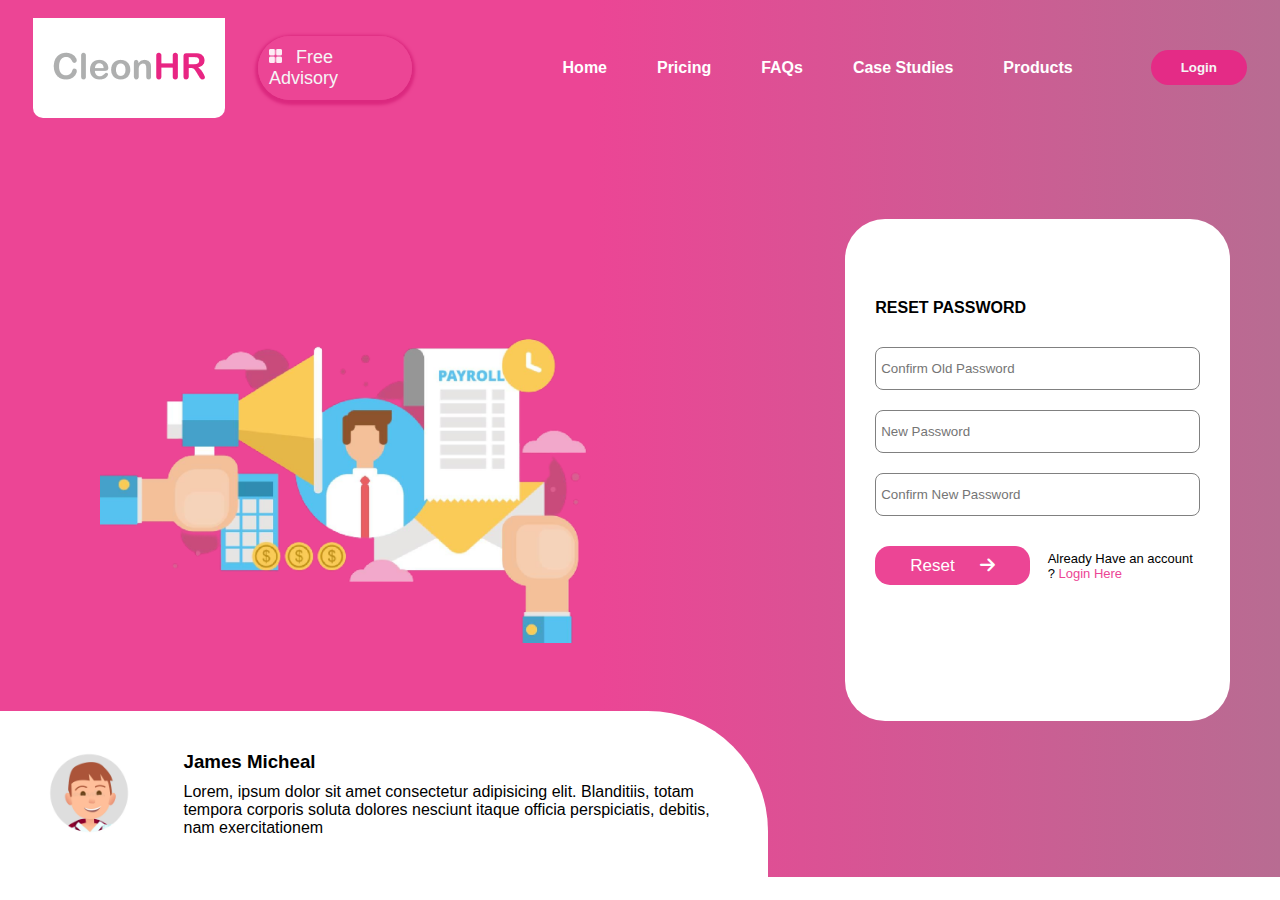
<file: Cloen HR/index.html>
<!DOCTYPE html>
<html lang="en">

<head>
    <meta charset="UTF-8">
    <meta name="viewport" content="width=device-width, initial-scale=1.0">
    <title>Cloen HR Login</title>
    <link rel="stylesheet" href="https://cdnjs.cloudflare.com/ajax/libs/font-awesome/6.4.2/css/all.min.css">
    <link rel="stylesheet" href="./styles.css">
    <link rel="stylesheet" href="./resp-mob.css">
    <link rel="stylesheet" href="./resp-tablet.css">
    <link rel="stylesheet" href="./resp-laptop-s.css">
    <link rel="stylesheet" href="./resp-laptop-l.css">
</head>

<body>

    <!-- /* ------------------------------------MAKING NAVBAR AND SECTION 1---------------------    */ -->
    <section class="cleonhr">
        <header>
            <nav class="navbar">
                <div class="logo">
                    <a href="#"><img src="./images/logo.png" alt=""></a>
                </div>
                <div class="advisory">
                    <img src="./images/four-squares.png" alt="">
                    <span>Free Advisory</span>
                </div>
                <input type="checkbox" id="click">
                <label for="click" class="menu-btn"><i class="fa-solid fa-bars" id="bars" style="color: #ffffff;"></i></label>
                <ul class="menu">
                    <div class="cross-div">
                        <input type="checkbox" name="" id="click">
                        <label for="click" class="menu-btn"><i class="fa-regular fa-circle-xmark"></i></label>
                    </div>
                    <li><a href="#">Home</a></li>
                    <li><a href="#">Pricing</a></li>
                    <li><a href="#">FAQs</a></li>
                    <li><a href="#">Case Studies</a></li>
                    <li><a href="#">Products</a></li>
                </ul>
                <div class="login-button">
                    <button type="submit">Login</button>
                </div>
            </nav>
        </header>

        <!-- /* ------------------------------------MAKING MAIN SECTION----------------------------    */ -->

        <div class="main-flex">
            <div class="main-img">
                <img src="./images/main-img.png" alt="">
            </div>
            <div class="login-page">
                <form action="POST" class="login-form">
                    <h4>RESET PASSWORD</h4>
                    <input type="password" placeholder="Confirm Old Password">
                    <input type="password" placeholder="New Password">
                    <input type="password" placeholder="Confirm New Password">
                    <div class="reset-flex">
                        <div class="reset-button">
                            <a href="#">Reset<i class="fa-solid fa-arrow-right"></i></a>
                        </div>
                        <div class="login-here">
                            <span>Already Have an account ?</span>
                            <a href="#">Login Here</a>
                        </div>
                    </div>
                </form>
            </div>
        </div>

        <!-- ------------------------------------MAKING PROFILE SECTION---------------------------- -->
        <div class="profile">
            <div class="pf-pic">
                <img src="./images/pf-pic.webp" alt="">
            </div>
            <div class="review">
                <h3>James Micheal</h3>
                <p>Lorem, ipsum dolor sit amet consectetur adipisicing elit. Blanditiis, totam tempora corporis soluta dolores nesciunt itaque officia perspiciatis, debitis, nam exercitationem</p>
            </div>
        </div>
    </section>
</body>

</html>
</file>
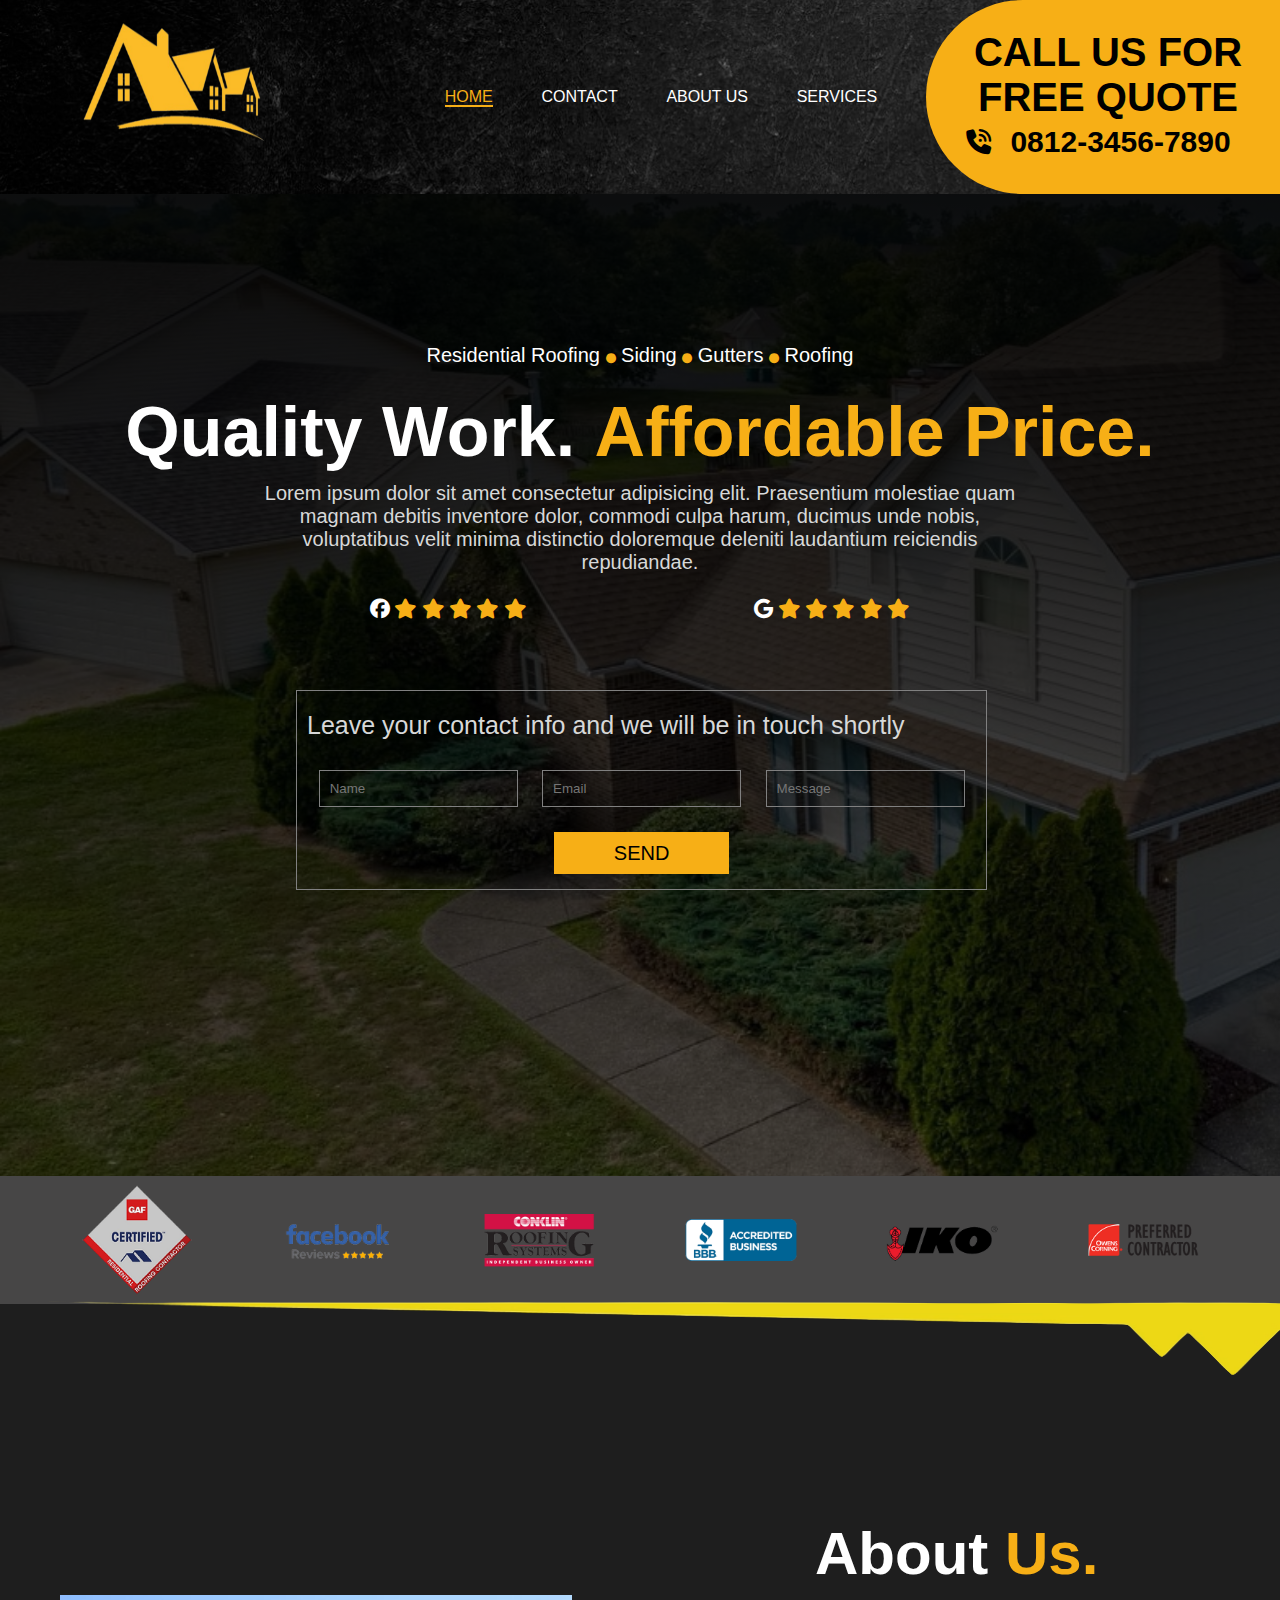
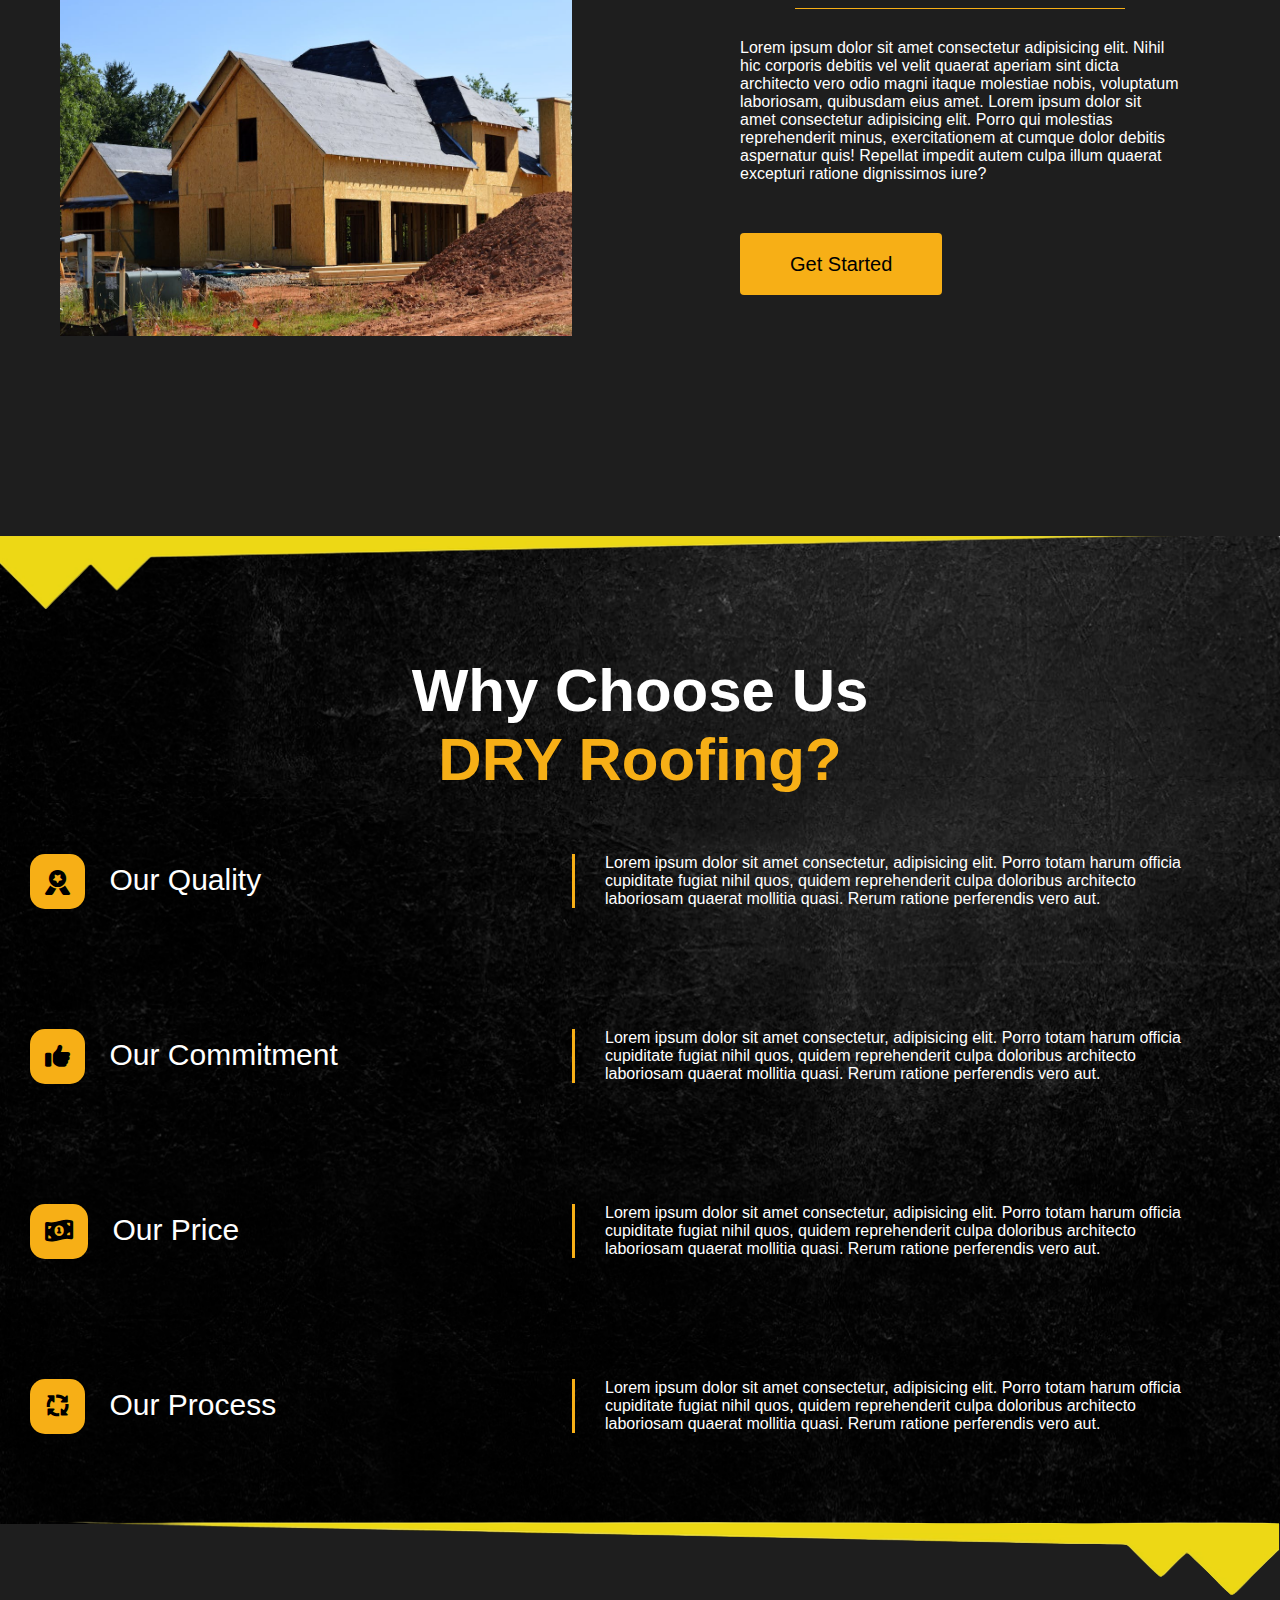
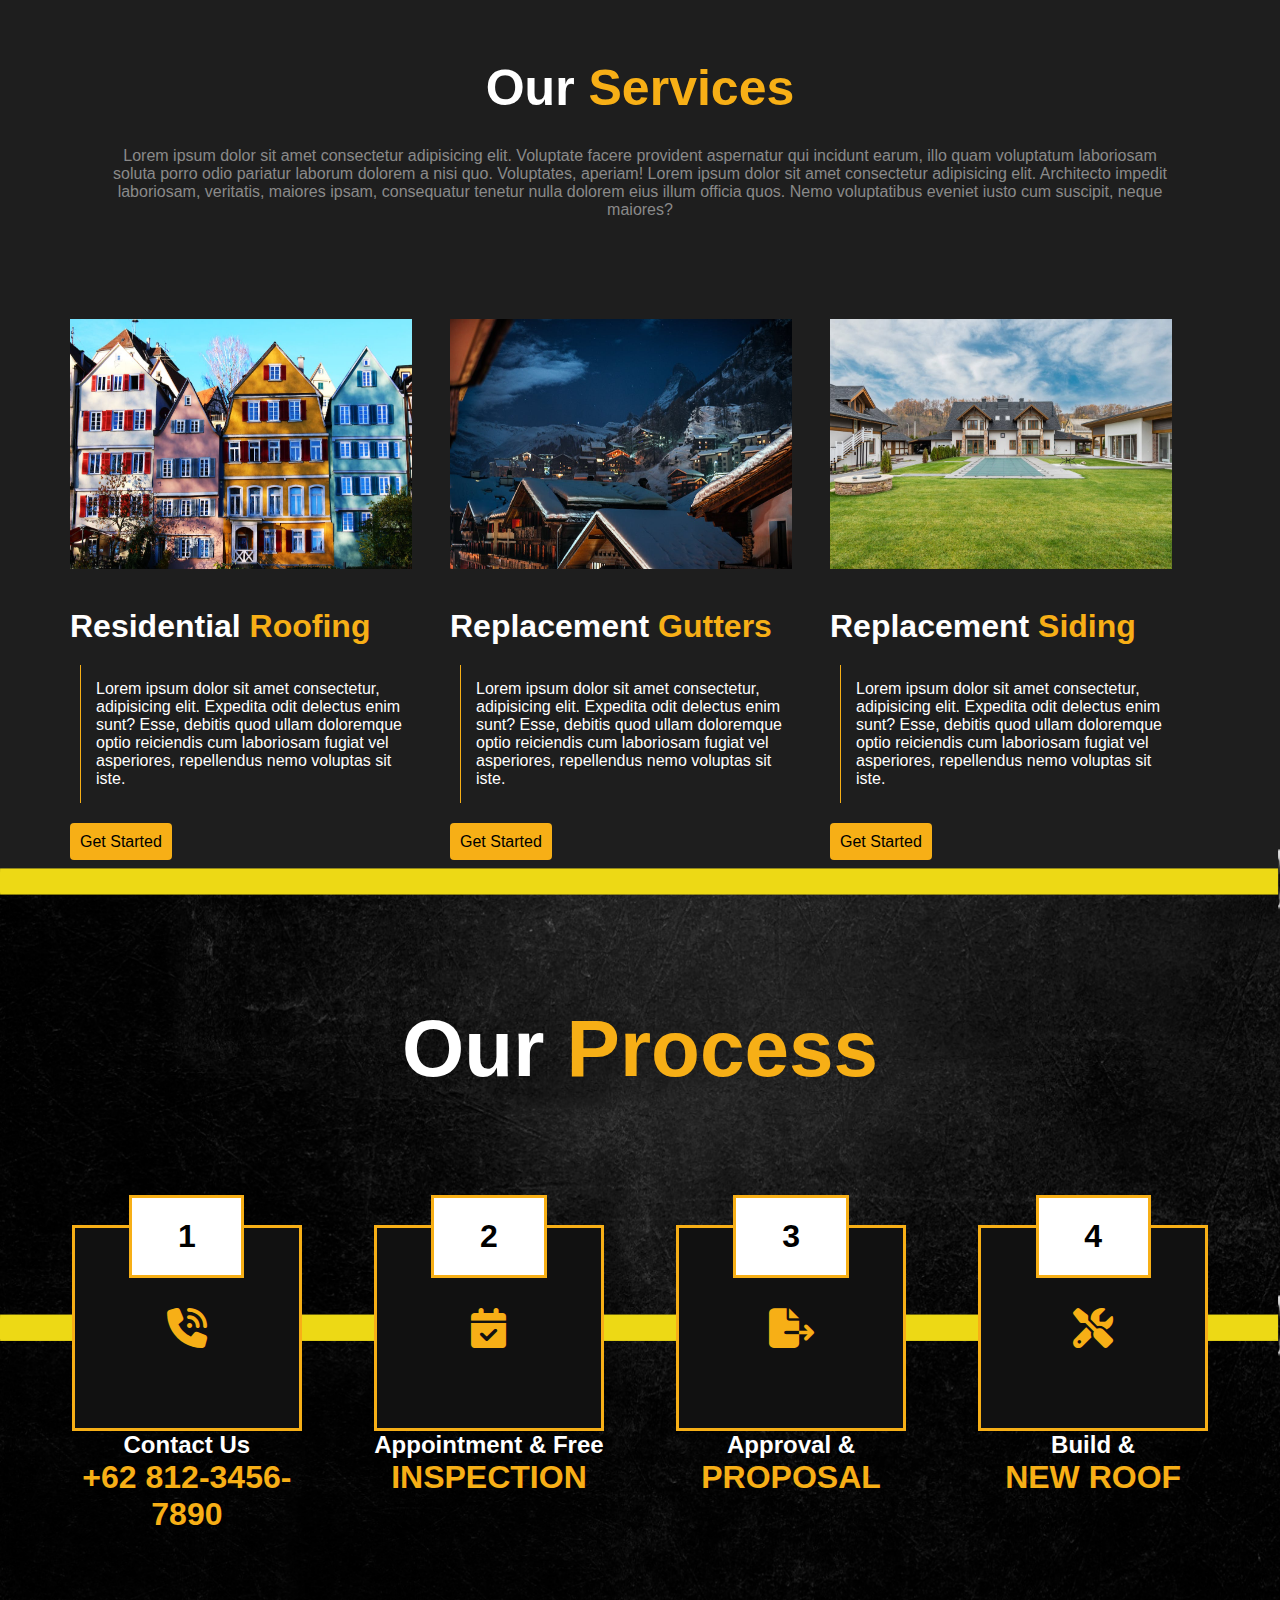
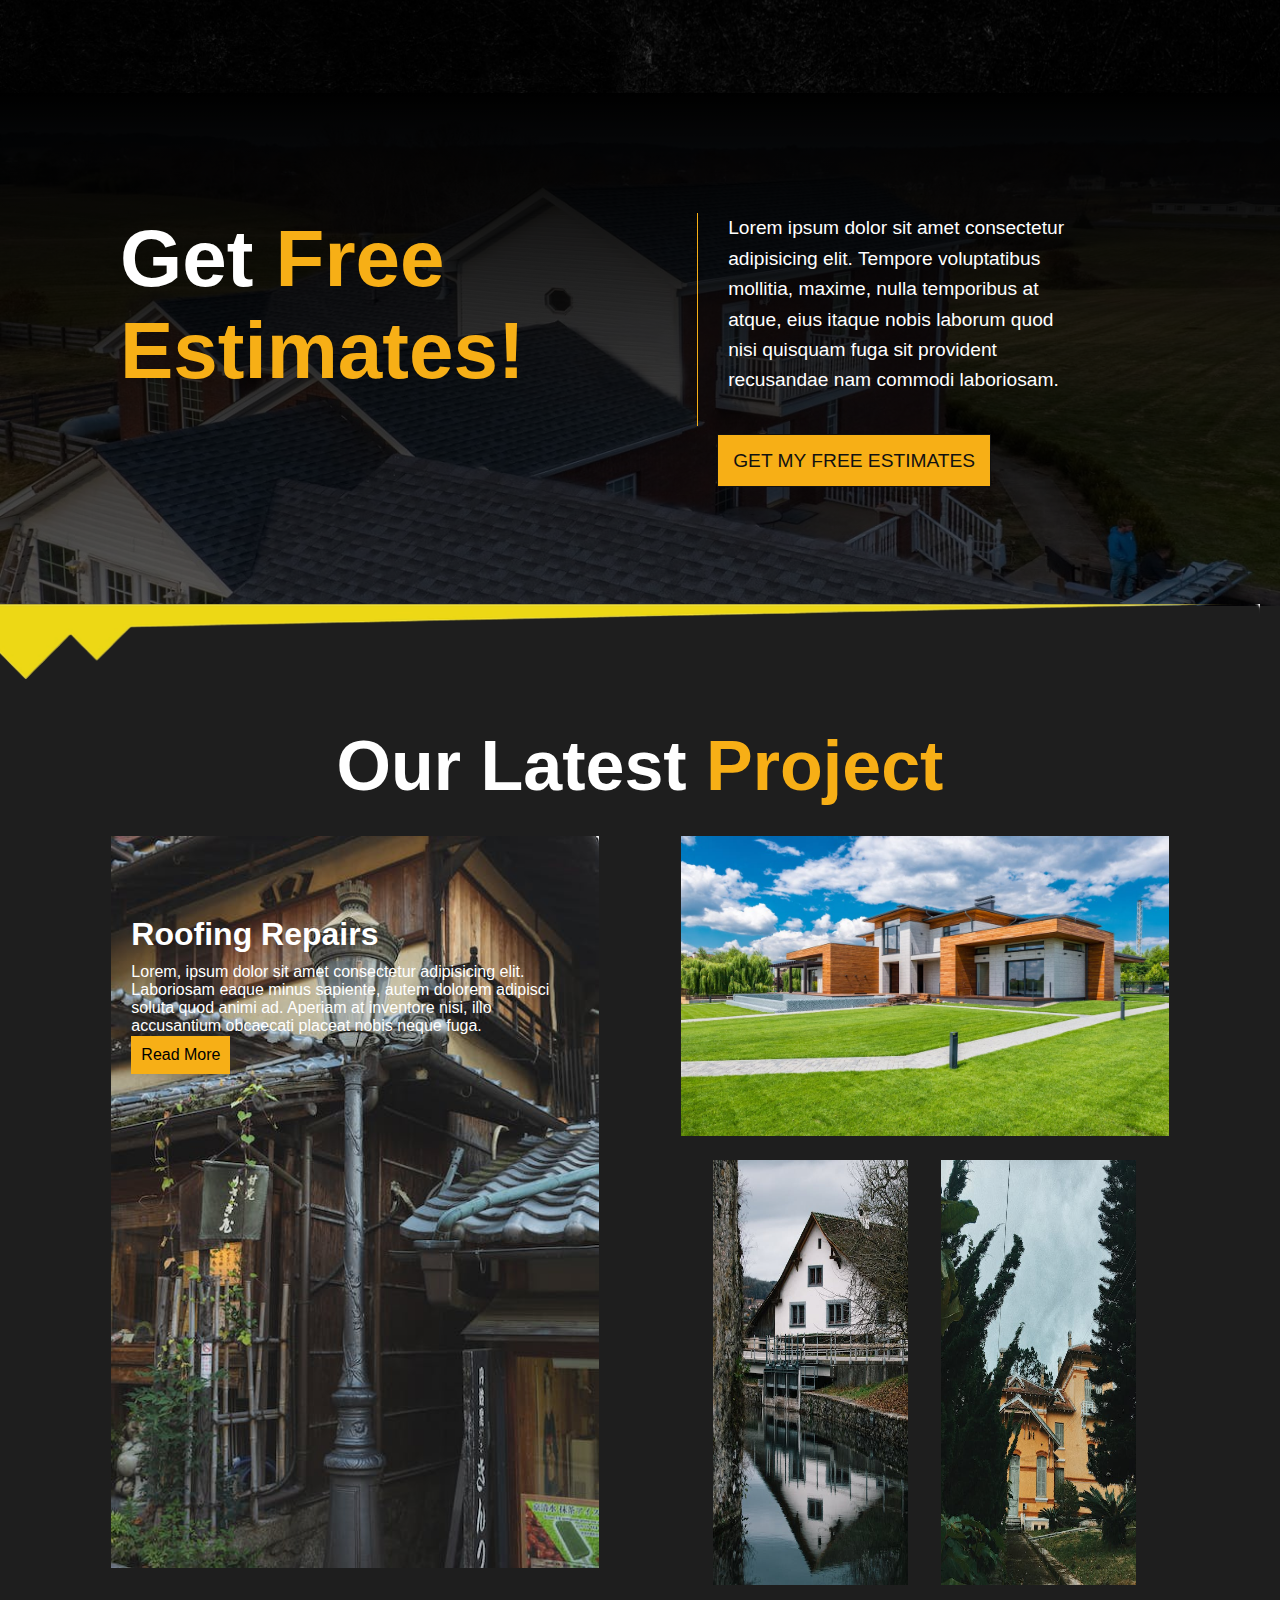
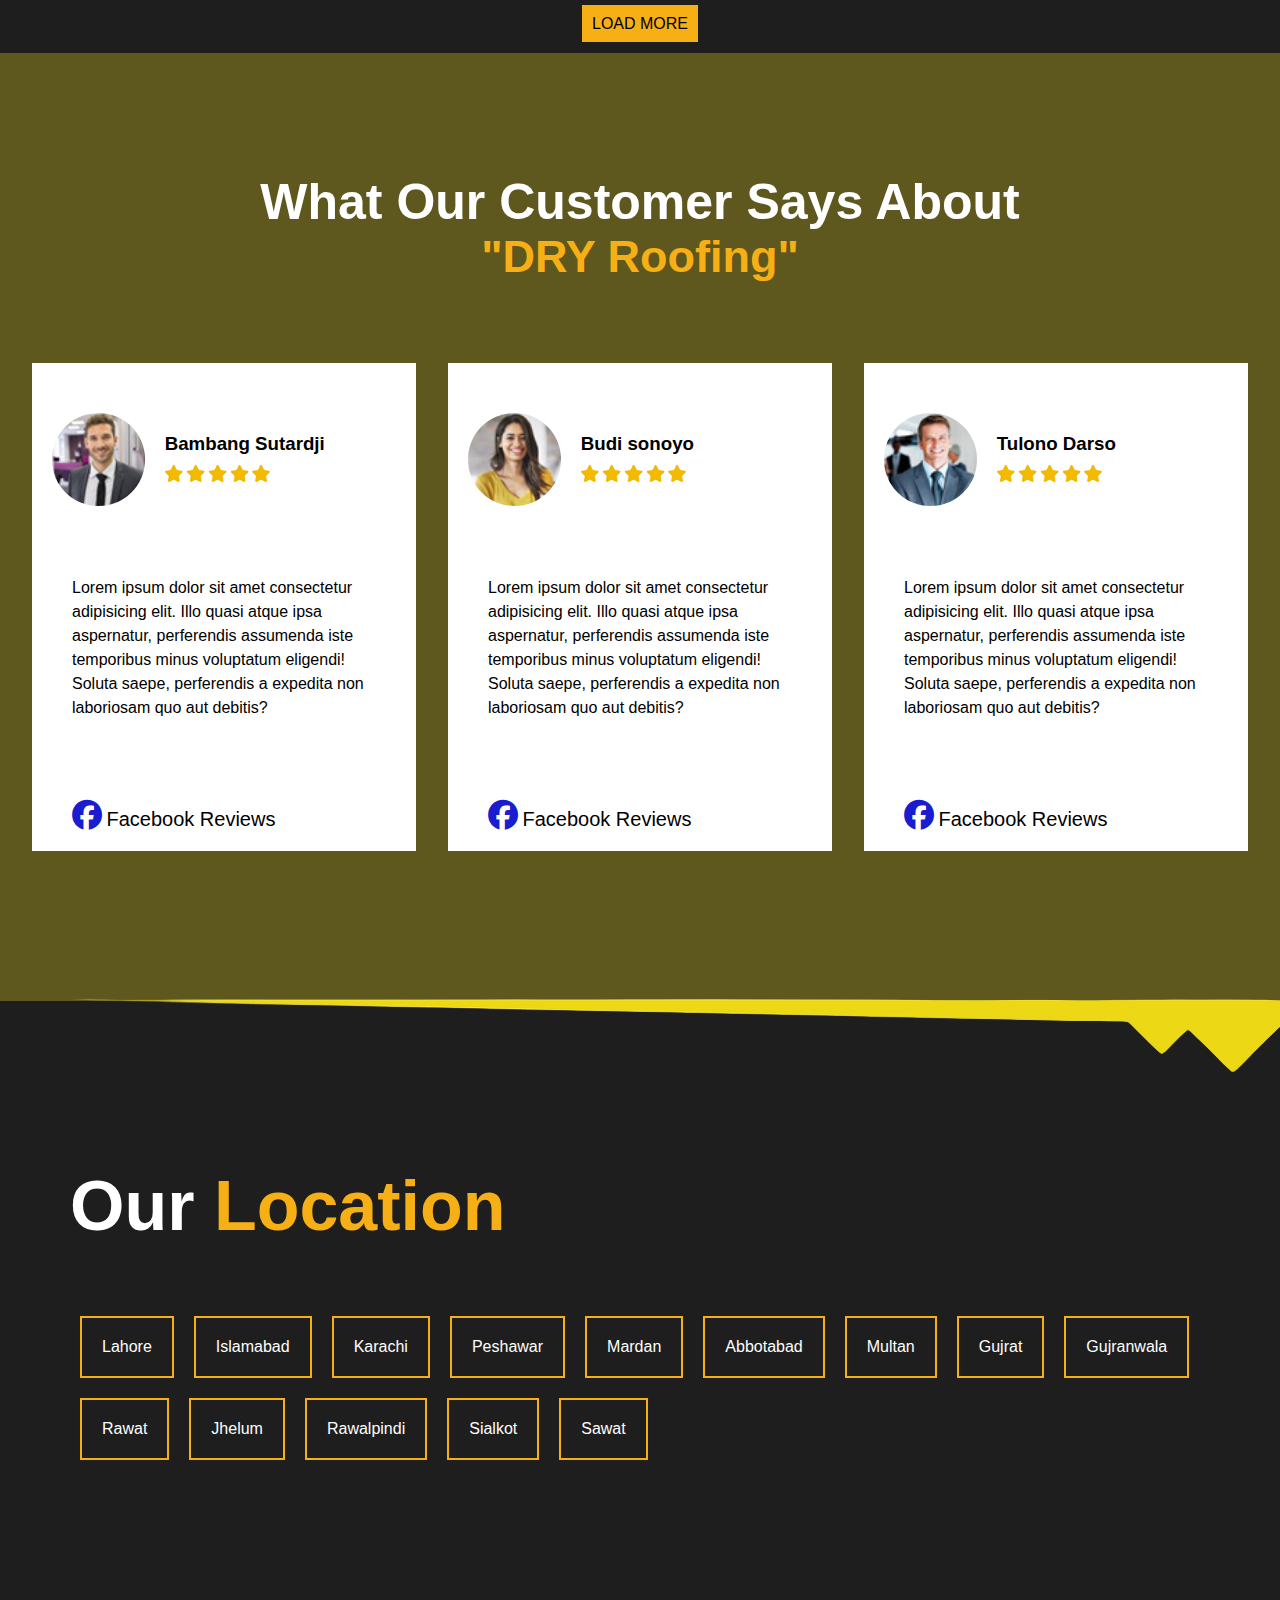
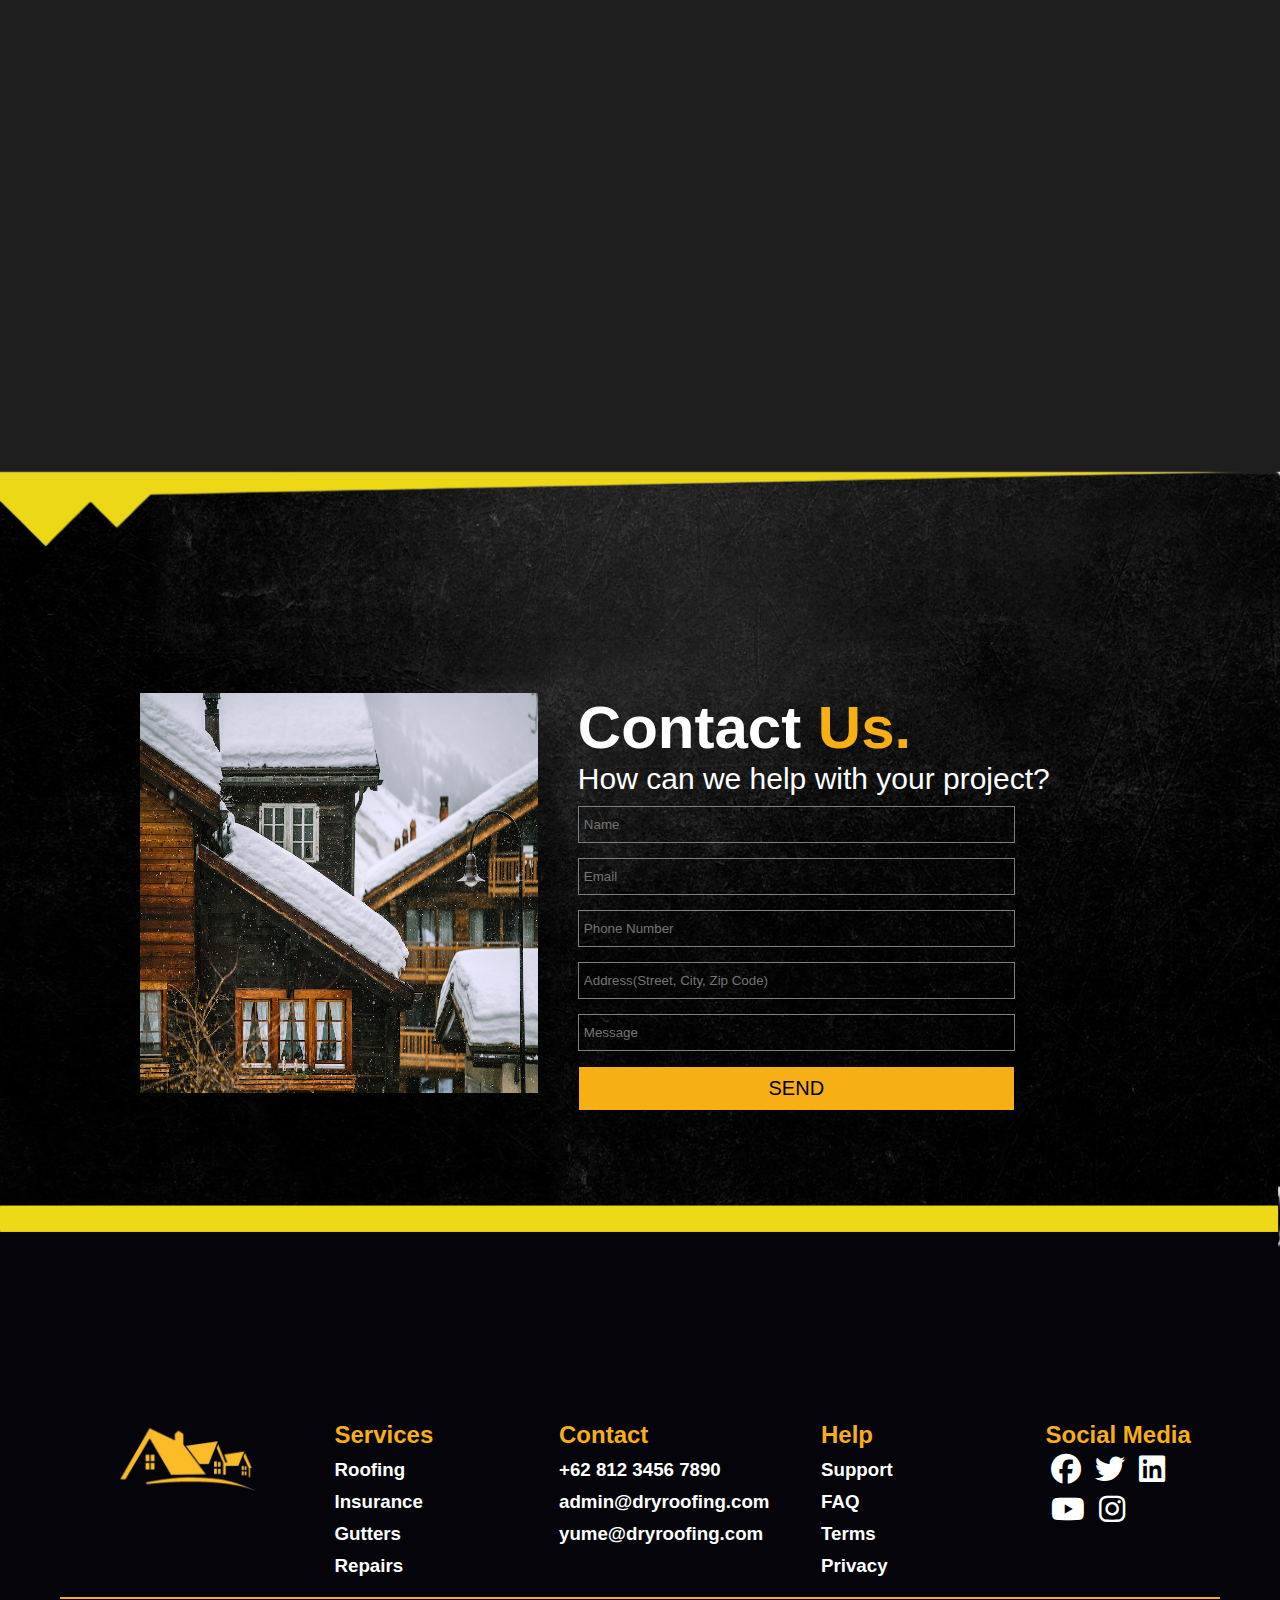
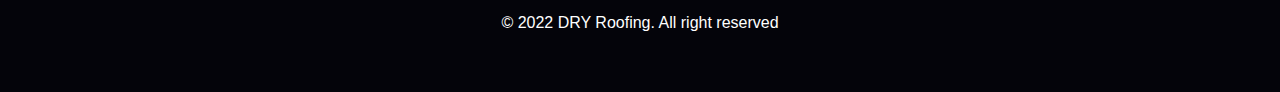
<file: Dry Roof Website/index.html>
<!DOCTYPE html>
<html lang="en">

<head>
    <meta charset="UTF-8">
    <meta name="viewport" content="width=device-width, initial-scale=1.0">
    <title>Dry Roofing Homepage</title>
    <link rel="stylesheet" href="https://cdnjs.cloudflare.com/ajax/libs/font-awesome/6.4.2/css/all.min.css">
    <link rel="stylesheet" href="styles.css">
    <link rel="stylesheet" href="responsive.css">
    <link rel="stylesheet" href="resp-mobile-s.css">
    <link rel="stylesheet" href="resp-tablet.css">
    <link rel="stylesheet" href="resp-laptop-s.css">
    <link rel="stylesheet" href="resp-desktop.css">
</head>

<body>

    <!-- MAKING HOMEPAGE BANNER AND NAVBAR  -->

    <section class="banner-1">
        <header>
            <nav class="navbar">
                <div class="logo">
                    <img src="./Images/roof-logo.png" alt="">
                </div>
                <input type="checkbox" id="click">
                <label for="click" class="menu-btn"><i class="fa-solid fa-bars" id="bars"></i></label>
                <ul class="menu">
                    <div class="cross-div">
                        <input type="checkbox" name="" id="click">
                        <label for="click" class="menu-btn"><i class="fa-regular fa-circle-xmark"></i></label>
                    </div>

                    <li><a href="#" id="home">HOME</a></li>
                    <li><a href="#">CONTACT</a></li>
                    <li><a href="#">ABOUT US</a></li>
                    <li><a href="#">SERVICES</a></li>
                </ul>
                <div class="contact-banner">
                    <h1>CALL US FOR FREE QUOTE</h1>
                    <div class="contact-flex">
                        <i class="fa-solid fa-phone-volume"></i>
                        <h1>0812-3456-7890</h1>
                    </div>
                </div>
            </nav>
        </header>

        <div class="banner-desc">
            <p>
                Residential Roofing <i class="fa-solid fa-circle"></i> Siding
                <i class="fa-solid fa-circle"></i>
                Gutters

                <i class="fa-solid fa-circle"></i> Roofing
            </p>
            <div class="main-heading">
                <h1>Quality Work. <strong>Affordable Price.</strong></h1>
            </div>
            <div class="main-heading-para">
                <p>Lorem ipsum dolor sit amet consectetur adipisicing elit. Praesentium molestiae quam magnam
                    debitis inventore dolor, commodi culpa harum, ducimus unde nobis, voluptatibus velit minima
                    distinctio doloremque deleniti laudantium reiciendis repudiandae.</p>
                <div class="rating-reviews">
                    <div class="facebook-rating">
                        <i class="fa-brands fa-facebook"></i>
                        <i class="fa-solid fa-star"></i>
                        <i class="fa-solid fa-star"></i>
                        <i class="fa-solid fa-star"></i>
                        <i class="fa-solid fa-star"></i>
                        <i class="fa-solid fa-star"></i>
                    </div>
                    <div class="google-rating">
                        <i class="fa-brands fa-google"></i>
                        <i class="fa-solid fa-star"></i>
                        <i class="fa-solid fa-star"></i>
                        <i class="fa-solid fa-star"></i>
                        <i class="fa-solid fa-star"></i>
                        <i class="fa-solid fa-star"></i>
                    </div>
                </div>
                <div class="contact-info-form">
                    <p>Leave your contact info and we will be in touch shortly</p>
                    <div class="contact-form">
                        <form action="POST">
                            <input type="text" class="name" placeholder="Name">
                            <input type="email" class="email" placeholder="Email">
                            <input type="text" class="message" placeholder="Message">
                            <a href="#">SEND</a>
                        </form>
                    </div>
                </div>
            </div>
        </div>
        <div class="brands">
            <img src="./brands/gc.png" alt="" class="brand-icon">
            <img src="./brands/fb.png" alt="" class="brand-icon">
            <img src="./brands/cr.png" alt="" class="brand-icon">
            <img src="./brands/b.png" alt="" class="brand-icon">
            <img src="./brands/iko.png" alt="" class="brand-icon">
            <img src="./brands/oc.png" alt="" class="brand-icon">
        </div>

    </section>

    <!-- MAKING ABOUT SECTION  -->


    <section class="about-us-section">
        <div class="about-b-shap">
            <img src="./Images/b-shap.png" alt="b-shape" id="about-b-shap">
        </div>

        <div class="about-us">
            <div class="about-img">
                <img src="./Images/about-img.jpeg" alt="about">
            </div>
            <div class="about-para">
                <h1>
                    About <strong>Us.</strong>
                </h1>
                <p>
                    Lorem ipsum dolor sit amet consectetur adipisicing elit. Nihil hic corporis debitis vel velit
                    quaerat aperiam sint dicta architecto vero odio magni itaque molestiae nobis, voluptatum laboriosam,
                    quibusdam eius amet. Lorem ipsum dolor sit amet consectetur adipisicing elit. Porro qui molestias
                    reprehenderit minus, exercitationem at cumque dolor debitis aspernatur quis! Repellat impedit autem
                    culpa illum quaerat excepturi ratione dignissimos iure?
                </p>
                <a href="#">Get Started</a>
            </div>
        </div>
    </section>

    <!-- MAKING WHY COOOSE US SECTION  -->

    <section class="why-choose-us">
        <div class="choose-b-shape">
            <img src="./Images/left-b-shap.png" alt="left-b-shape" id="choose-b-shape">
        </div>
        <div class="wcu-heading">
            <h1 id="heading1">Why Choose Us</h1>
            <h1 id="heading2">DRY Roofing?</h1>
            <hr>
        </div>
        <div class="icons">
            <div class="diff-icons">
                <div class="icons-heading">
                    <i class="fa-solid fa-medal fa-rotate-180 reason-icon"></i>
                    <span>Our Quality</span><br>
                </div>
                <div class="reasons-desc">
                    <p>Lorem ipsum dolor sit amet consectetur, adipisicing elit. Porro totam harum officia cupiditate
                        fugiat nihil quos, quidem reprehenderit culpa doloribus architecto laboriosam quaerat mollitia
                        quasi. Rerum ratione perferendis vero aut.</p>
                </div>
            </div>
            <div class="diff-icons">
                <div class="icons-heading">
                    <i class="fa-solid fa-thumbs-up reason-icon"></i>
                    <span>Our Commitment</span><br>
                </div>
                <div class="reasons-desc">
                    <p>Lorem ipsum dolor sit amet consectetur, adipisicing elit. Porro totam harum officia cupiditate
                        fugiat nihil quos, quidem reprehenderit culpa doloribus architecto laboriosam quaerat mollitia
                        quasi. Rerum ratione perferendis vero aut.</p>
                </div>
            </div>
            <div class="diff-icons">
                <div class="icons-heading">
                    <i class="fa-solid fa-money-bill-1-wave reason-icon "></i>
                    <span>Our Price</span><br>
                </div>
                <div class="reasons-desc">
                    <p>Lorem ipsum dolor sit amet consectetur, adipisicing elit. Porro totam harum officia cupiditate
                        fugiat nihil quos, quidem reprehenderit culpa doloribus architecto laboriosam quaerat mollitia
                        quasi. Rerum ratione perferendis vero aut.</p>
                </div>
            </div>
            <div class="diff-icons">
                <div class="icons-heading">
                    <i class="fa-solid fa-arrows-spin reason-icon"></i>
                    <span>Our Process</span><br>
                </div>
                <div class="reasons-desc">
                    <p>Lorem ipsum dolor sit amet consectetur, adipisicing elit. Porro totam harum officia cupiditate
                        fugiat nihil quos, quidem reprehenderit culpa doloribus architecto laboriosam quaerat mollitia
                        quasi. Rerum ratione perferendis vero aut.</p>
                </div>
            </div>
        </div>
    </section>

    <!-- MAKING SERVICES SECTION  -->

    <section class="our-services">
        <div class="b-shap">
            <img src="./Images/b-shap.png" alt="b-shape" id="b-shape">
        </div>
        <div class="services-heading">
            <h1>Our <strong>Services</strong></h1>
            <hr>
            <p>Lorem ipsum dolor sit amet consectetur adipisicing elit. Voluptate facere provident aspernatur qui
                incidunt earum, illo quam voluptatum laboriosam soluta porro odio pariatur laborum dolorem a nisi quo.
                Voluptates, aperiam! Lorem ipsum dolor sit amet consectetur adipisicing elit. Architecto impedit
                laboriosam, veritatis, maiores ipsam, consequatur tenetur nulla dolorem eius illum officia quos. Nemo
                voluptatibus eveniet iusto cum suscipit, neque maiores?</p>
        </div>
        <!-- MAKING SERVICES CARDS  -->

        <div class="our-services-cards">
            <div class="services-card">
                <div class="service-img">
                    <img src="./Images/service-1.jpeg" alt="service-1">
                </div>
                <div class="service-desc">
                    <h1 class="desc-h">Residential <strong>Roofing</strong></h1>
                    <p class="desc-p">Lorem ipsum dolor sit amet consectetur, adipisicing elit. Expedita odit delectus
                        enim sunt? Esse,
                        debitis quod ullam doloremque optio reiciendis cum laboriosam fugiat vel asperiores, repellendus
                        nemo voluptas sit iste.</p>
                    <div class="service-link">
                        <a href="#">Get Started</a>
                    </div>
                </div>
            </div>
            <div class="services-card">
                <div class="service-img">
                    <img src="./Images/service-2.jpeg" alt="service-1">
                </div>
                <div class="service-desc">
                    <h1 class="desc-h">Replacement <strong>Gutters</strong></h1>
                    <p class="desc-p">Lorem ipsum dolor sit amet consectetur, adipisicing elit. Expedita odit delectus
                        enim sunt? Esse,
                        debitis quod ullam doloremque optio reiciendis cum laboriosam fugiat vel asperiores, repellendus
                        nemo voluptas sit iste.</p>
                    <div class="service-link">
                        <a href="#">Get Started</a>
                    </div>
                </div>
            </div>
            <div class="services-card">
                <div class="service-img">
                    <img src="./Images/service-3.jpeg" alt="service-1">
                </div>
                <div class="service-desc">
                    <h1 class="desc-h">Replacement <strong>Siding</strong></h1>
                    <p class="desc-p">Lorem ipsum dolor sit amet consectetur, adipisicing elit. Expedita odit delectus
                        enim sunt? Esse,
                        debitis quod ullam doloremque optio reiciendis cum laboriosam fugiat vel asperiores, repellendus
                        nemo voluptas sit iste.</p>
                    <div class="service-link">
                        <a href="#">Get Started</a>
                    </div>
                </div>
            </div>
        </div>
    </section>

    <!-- MAKING SECTION OF PROCESS  -->

    <section class="processes">
        <div class="yellow-line">
            <img src="./Images/Yellow straight line.png" alt="">
        </div>
        <div class="process-heading">
            <h1>Our <strong>Process</strong></h1>
            <hr>
        </div>
        <div class="back-yellow-line">
            <img src="./Images/Yellow straight line.png" alt="">
        </div>
        <div class="process-cards-section">
            <div class="process-card">
                <div class="number">
                    <h1>1</h1>
                </div>
                <div class="process-img">
                    <i class="fa-solid fa-phone-volume process-icon"></i>
                </div>
                <div class="process-desc">
                    <h2>Contact Us</h2>
                    <h1><strong>+62 812-3456-7890</strong></h1>
                </div>
            </div>
            <div class="process-card">
                <div class="number">
                    <h1>2</h1>
                </div>
                <div class="process-img">
                    <i class="fa-solid fa-calendar-check process-icon"></i>
                </div>
                <div class="process-desc">
                    <h2>Appointment & Free</h2>
                    <h1><strong>INSPECTION</strong></h1>
                </div>
            </div>
            <div class="process-card">
                <div class="number">
                    <h1>3</h1>
                </div>
                <div class="process-img">
                    <i class="fa-solid fa-file-export process-icon"></i>
                </div>
                <div class="process-desc">
                    <h2>Approval &</h2>
                    <h1><strong>PROPOSAL</strong></h1>
                </div>
            </div>
            <div class="process-card">
                <div class="number">
                    <h1>4</h1>
                </div>
                <div class="process-img">
                    <i class="fa-solid fa-screwdriver-wrench process-icon"></i>
                </div>
                <div class="process-desc">
                    <h2>Build &</h2>
                    <h1><strong>NEW ROOF</strong></h1>
                </div>
            </div>
        </div>
    </section>

    <!-- MAKING BANNER 2 SECTION   -->

    <section class="banner-2">
        <div class="banner2-bgimg">
            <div class="banner2-desc">
                <div class="banner2-heading">
                    <h1>Get <strong>Free Estimates!</strong></h1>
                </div>
                <div class="banner2-para">
                    <p>Lorem ipsum dolor sit amet consectetur adipisicing elit. Tempore voluptatibus mollitia, maxime,
                        nulla temporibus at atque, eius itaque nobis laborum quod nisi quisquam fuga sit provident
                        recusandae nam commodi laboriosam.</p>
                    <div class="banner2-link">
                        <a href="#">GET MY FREE ESTIMATES</a>
                    </div>
                </div>
            </div>
        </div>
    </section>


    <!-- MAKING LATEST PROJECTS SECTION  -->

    <section class="our-latest-projects">
        <div class="left-project-shape">
            <img src="./Images/left-b-shap.png" alt="left-b-shape" id="left-project-shape">
        </div>
        <div class="project-heading">
            <h1>Our Latest <strong>Project</strong></h1>
            <hr>
        </div>
        <div class="projects">
            <div class="first-project">
                <div class="project1-img">
                    <img src="./Images/project-1.jpeg" alt="">
                </div>
                <div class="project1-desc">
                    <h1>Roofing Repairs</h1>
                    <p>Lorem, ipsum dolor sit amet consectetur adipisicing elit. Laboriosam eaque minus sapiente, autem
                        dolorem adipisci soluta quod animi ad. Aperiam at inventore nisi, illo accusantium obcaecati
                        placeat nobis neque fuga.</p>
                    <div class="link-project1">
                        <a href="#">Read More</a>
                    </div>
                </div>
            </div>
            <div class="remained-projects">
                <img src="./Images/project-2.jpeg" alt="" id="project-1">
                <div class="second-flex">
                    <img src="./Images/project-3.jpeg" alt="" id="project-2">
                    <img src="./Images/project-4.jpeg" alt="" id="project-3">
                </div>
            </div>
        </div>
        <a href="#">LOAD MORE</a>
    </section>

    <!-- MAKING SECTION OF CUSTOMER REVIEWS  -->
    <section class="our-customer-reviews">
        <div class="review-heading">
            <h1>What Our Customer Says About</h1>
            <h2><strong>"DRY Roofing"</strong></h2>
            <hr>
        </div>
        <div class="customer-reviews">
            <div class="review-card" id="card1">
                <div class="card-img">
                    <img src="./Images/testimonial-2-1.jpg" id="img" alt="">
                    <div class="customer-name">
                        <h3>Bambang Sutardji</h3>
                        <img src="./Images/stars.png" alt="" id="stars">
                    </div>
                </div>
                <div class="review">
                    <p>Lorem ipsum dolor sit amet consectetur adipisicing elit. Illo quasi atque ipsa aspernatur,
                        perferendis assumenda iste temporibus minus voluptatum eligendi! Soluta saepe, perferendis a
                        expedita non laboriosam quo aut debitis?</p>
                </div>
                    <div class="fb-review">
                        <i class="fa-brands fa-facebook " id="fb-review"></i>
                        <span>Facebook Reviews</span>
                    </div>
            </div>
            <div class="review-card" id="card2">
                <div class="card-img">
                    <img src="./Images/testimonial-2-2.jpg" id="img" alt="">
                    <div class="customer-name">
                        <h3>Budi sonoyo</h3>
                        <img src="./Images/stars.png" alt="" id="stars">
                    </div>
                </div>
                <div class="review">
                    <p>Lorem ipsum dolor sit amet consectetur adipisicing elit. Illo quasi atque ipsa aspernatur,
                        perferendis assumenda iste temporibus minus voluptatum eligendi! Soluta saepe, perferendis a
                        expedita non laboriosam quo aut debitis?</p>
                </div>
                <div class="fb-review">
                    <i class="fa-brands fa-facebook " id="fb-review"></i>
                    <span>Facebook Reviews</span>
                </div>
            </div>
            <div class="review-card" id="card3">
                <div class="card-img">
                    <img src="./Images/testimonial-2-3.jpg" id="img" alt="">
                    <div class="customer-name">
                        <h3>Tulono Darso</h3>
                        <img src="./Images/stars.png" alt="" id="stars">
                    </div>
                </div>
                <div class="review">
                    <p>Lorem ipsum dolor sit amet consectetur adipisicing elit. Illo quasi atque ipsa aspernatur,
                        perferendis assumenda iste temporibus minus voluptatum eligendi! Soluta saepe, perferendis a
                        expedita non laboriosam quo aut debitis?</p>
                </div>
                <div class="fb-review">
                    <i class="fa-brands fa-facebook " id="fb-review"></i>
                    <span>Facebook Reviews</span>
                </div>
            </div>
        </div>
    </section>

    <!-- MAKING LOCATION SECTION  -->
    <section class="our-location">
        <div class="b-shap">
            <img src="./Images/b-shap.png" alt="b-shape" id="location-b-shap">
        </div>
        <div class="locations">
            <div class="location-heading">
                <h1>Our <strong>Location</strong></h1>
                <hr>
            </div>
            <div class="areas">
                <a href="#">Lahore</a>
                <a href="#">Islamabad</a>
                <a href="#">Karachi</a>
                <a href="#">Peshawar</a>
                <a href="#">Mardan</a>
                <a href="#">Abbotabad</a>
                <a href="#">Multan</a>
                <a href="#">Gujrat</a>
                <a href="#">Gujranwala</a>
                <a href="#">Rawat</a>
                <a href="#">Jhelum</a>
                <a href="#">Rawalpindi</a>
                <a href="#">Sialkot</a>
                <a href="#">Sawat</a>
            </div>

            <div class="location-map">
                <iframe
                    src="https://www.google.com/maps/embed?pb=!1m18!1m12!1m3!1d425289.99953467527!2d72.75575191875862!3d33.61624911287422!2m3!1f0!2f0!3f0!3m2!1i1024!2i768!4f13.1!3m3!1m2!1s0x38dfbfd07891722f%3A0x6059515c3bdb02b6!2sIslamabad%2C%20Islamabad%20Capital%20Territory%2C%20Pakistan!5e0!3m2!1sen!2s!4v1692439220547!5m2!1sen!2s"
                    width="600" height="450" style="border:0;" allowfullscreen="" loading="lazy"
                    referrerpolicy="no-referrer-when-downgrade"></iframe>
            </div>
        </div>
    </section>

    <!-- MAKING CONTACT US SECTION  -->

    <section class="contact-us-section">
        <div class="contact-b-shape">
            <img src="./Images/left-b-shap.png" alt="contact-b-shape" id="contact-b-shape">
        </div>
        <div class="contact-us">
            <div class="contact-img">
                <img src="./Images/contact-us.jpeg" alt="contact-us">
            </div>
            <div class="form-for-contact">
                <div class="form-heading">
                    <h1>Contact <strong>Us.</strong></h1>
                    <span>How can we help with your project?</span>
                </div>
                <form action="POST" class="contact-us-form">
                    <input type="text" placeholder="Name">
                    <input type="email" placeholder="Email">
                    <input type="text" placeholder="Phone Number">
                    <input type="text" placeholder="Address(Street, City, Zip Code)">
                    <input type="text" placeholder="Message">
                    <div class="button">
                        <button type="submit">SEND</button>
                    </div>
                </form>
            </div>
        </div>
    </section>

    <!-- MAKING FOOTER SECTION  -->

    <section class="section-footer">
        <div class="yellow-line">
            <img src="./Images/Yellow straight line.png" alt="">
        </div>
        <footer class="roof-footer">
            <div class="footer-flex">
                <div class="footer-div">
                    <img src="./Images/roof-logo.png" alt="">
                </div>
                <div class="footer-div">
                    <h2><strong>Services</strong></h2>
                    <h3>Roofing</h3>
                    <h3>Insurance</h3>
                    <h3>Gutters</h3>
                    <h3>Repairs</h3>
                </div>
                <div class="footer-div">
                    <h2><strong>Contact</strong></h2>
                    <h3>+62 812 3456 7890</h3>
                    <h3>admin@dryroofing.com</h3>
                    <h3>yume@dryroofing.com</h3>
                </div>
                <div class="footer-div">
                    <h2><strong>Help</strong></h2>
                    <h3>Support</h3>
                    <h3>FAQ</h3>
                    <h3>Terms</h3>
                    <h3>Privacy</h3>
                </div>
                <div class="footer-div">
                    <h2><strong>Social Media</strong></h2>
                    <div class="social-media-icons">
                        <a href="#"><i class="fa-brands fa-facebook "></i></a>
                        <a href="#"><i class="fa-brands fa-twitter"></i></a>
                        <a href="#"><i class="fa-brands fa-linkedin"></i></a>
                        <a href="#"><i class="fa-brands fa-youtube"></i></a>
                        <a href="#"><i class="fa-brands fa-instagram"></i></a>
                    </div>
                </div>
            </div>
            <hr>
            <div class="copyright">
                <p> &copy; 2022 DRY Roofing. All right reserved</p>
            </div>
        </footer>
    </section>

</body>

</html>
</file>
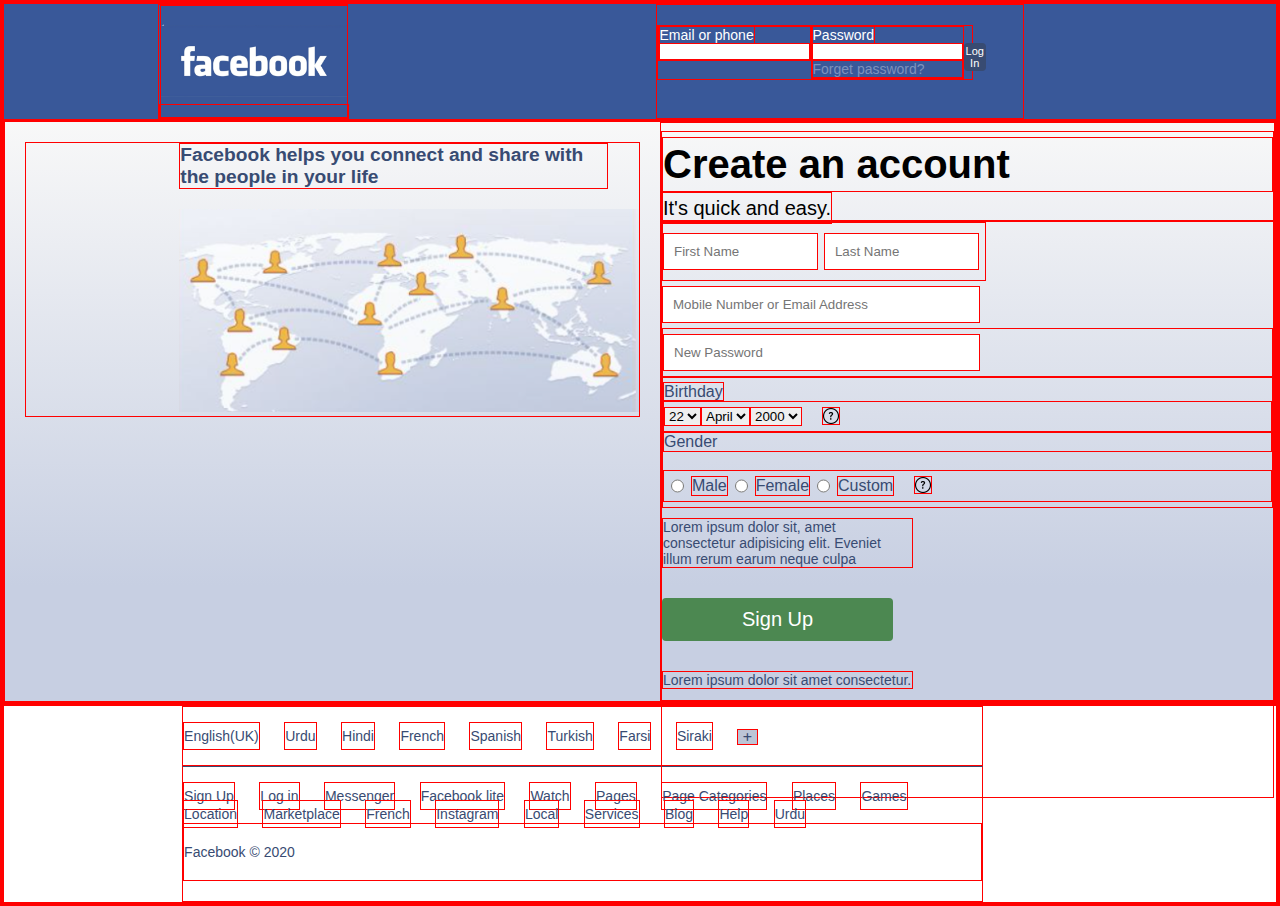
<file: Facebook Page/index.html>
<!DOCTYPE html>
<html lang="en">

<head>
    <meta charset="UTF-8">
    <meta name="viewport" content="width=device-width, initial-scale=1.0">
    <title>Facebook</title>
    <link rel="stylesheet" href="https://cdnjs.cloudflare.com/ajax/libs/font-awesome/6.4.2/css/all.min.css">
    <link rel="stylesheet" href="./facebook.css">
    <link rel="stylesheet" href="resp-mob.css">
    <link rel="stylesheet" href="resp-tablet.css">
    <link rel="stylesheet" href="resp-laptop-s.css">
</head>
<body>
    <header>

        <!-- ------------------------------MAKING NAVBAR-----------------------------  -->
        <nav class="navbar">
            <div class="logo">
                <a href="#"><img src="./images/fb-logo.png" alt=""></a>
            </div>
            <div class="fb-login">
                <form action="POST" class="login-form">
                    <div class="input-email">
                        <label for="email-phone">Email or phone</label><br>
                        <input type="text" name="email-phone" id="email-phone">
                    </div>
                    <div class="input-pass">
                        <label for="password">Password</label><br>
                        <input type="password" name="password" id="password">
                        <p>Forget password?</p>
                    </div>
                    <button type="submit">Log In</button>
                </form>
            </div>
        </nav>

        <!-- ---------------------------MAIN SECTION LOGIN FORM------------------------- -->


        <section class="facebook">
            <div class="section-facebook">
                <div class="fb-image">
                    <h1>Facebook helps you connect and share with the people in your life</h1>
                    <img src="./images/fb-image.PNG" alt="">
                </div>
                <div class="fb-signup">
                    <div class="signup-heading">
                        <h1>Create an account </h1>
                        <span>It's quick and easy.</span>
                    </div>
                    <form action="POST" class="signup-form">
                        <div class="fn-ln">
                            <input type="text" name="First Name" id="fn" placeholder="First Name">
                            <input type="text" name="Last Name" id="ln" placeholder="Last Name">
                        </div>
                        <input type="text" name="email_phone" id="email_phone"
                            placeholder="Mobile Number or Email Address">
                        <p><input type="password" name="password" id="su-password" placeholder="New Password"></p>
                        <div class="birthday-gender">
                            <label for="birthday">Birthday</label><br>
                            <div class="flex-icon">
                                <select name="birthdate" id="birthdate">
                                    <option value="22">22</option>
                                </select>
                                <select name="birthdate" id="birthdate">
                                    <option value="22">April</option>
                                </select>
                                <select name="birthdate" id="birthdate">
                                    <option value="22">2000</option>
                                </select>
                                <img id="question-mark" src="./images/question.png" alt="">
                            </div>
                            <p>Gender</p><br>
                            <div class="flex-icon">
                                <input type="radio" name="male" id="male">
                                <label for="male">Male</label>
                                <input type="radio" name="female" id="female">
                                <label for="female">Female</label>
                                <input type="radio" name="custom" id="custom">
                                <label for="custom">Custom</label>
                                <img id="question-mark" src="./images/question.png" alt="">
                            </div>
                        </div>
                        <p class="lorem">Lorem ipsum dolor sit, amet consectetur adipisicing elit. Eveniet illum rerum
                            earum neque culpa
                        </p>
                        <button type="submit">Sign Up</button>
                        <p class="lorem">
                            Lorem ipsum dolor sit amet consectetur.
                        </p>
                    </form>
                </div>
            </div>
        </section>
    </header>
    <footer>
        <div class="links">
            <div class="first-line-links">
                <a href="#">English(UK)</a>
                <a href="#">Urdu</a>
                <a href="#">Hindi</a>
                <a href="#">French</a>
                <a href="#">Spanish</a>
                <a href="#">Turkish</a>
                <a href="#">Farsi</a>
                <a href="#">Siraki</a>
                <i class="fa-solid fa-plus"></i>
            </div>
            <div class="second-line-links">
                <a href="#">Sign Up</a>
                <a href="#">Log in</a>
                <a href="#">Messenger</a>
                <a href="#">Facebook lite</a>
                <a href="#">Watch</a>
                <a href="#">Pages</a>
                <a href="#">Page Categories</a>
                <a href="#">Places</a>
                <a href="#">Games</a>
                <a href="#">Location</a>
                <a href="#">Marketplace</a>
                <a href="#">French</a>
                <a href="#">Instagram</a>
                <a href="#">Local</a>
                <a href="#">Services</a>
                <a href="#">Blog</a>
                <a href="#">Help</a>
                <a href="#">Urdu</a>
                <p>Facebook &copy; 2020</p>
            </div>
        </div>
    </footer>
</body>

</html>
</file>
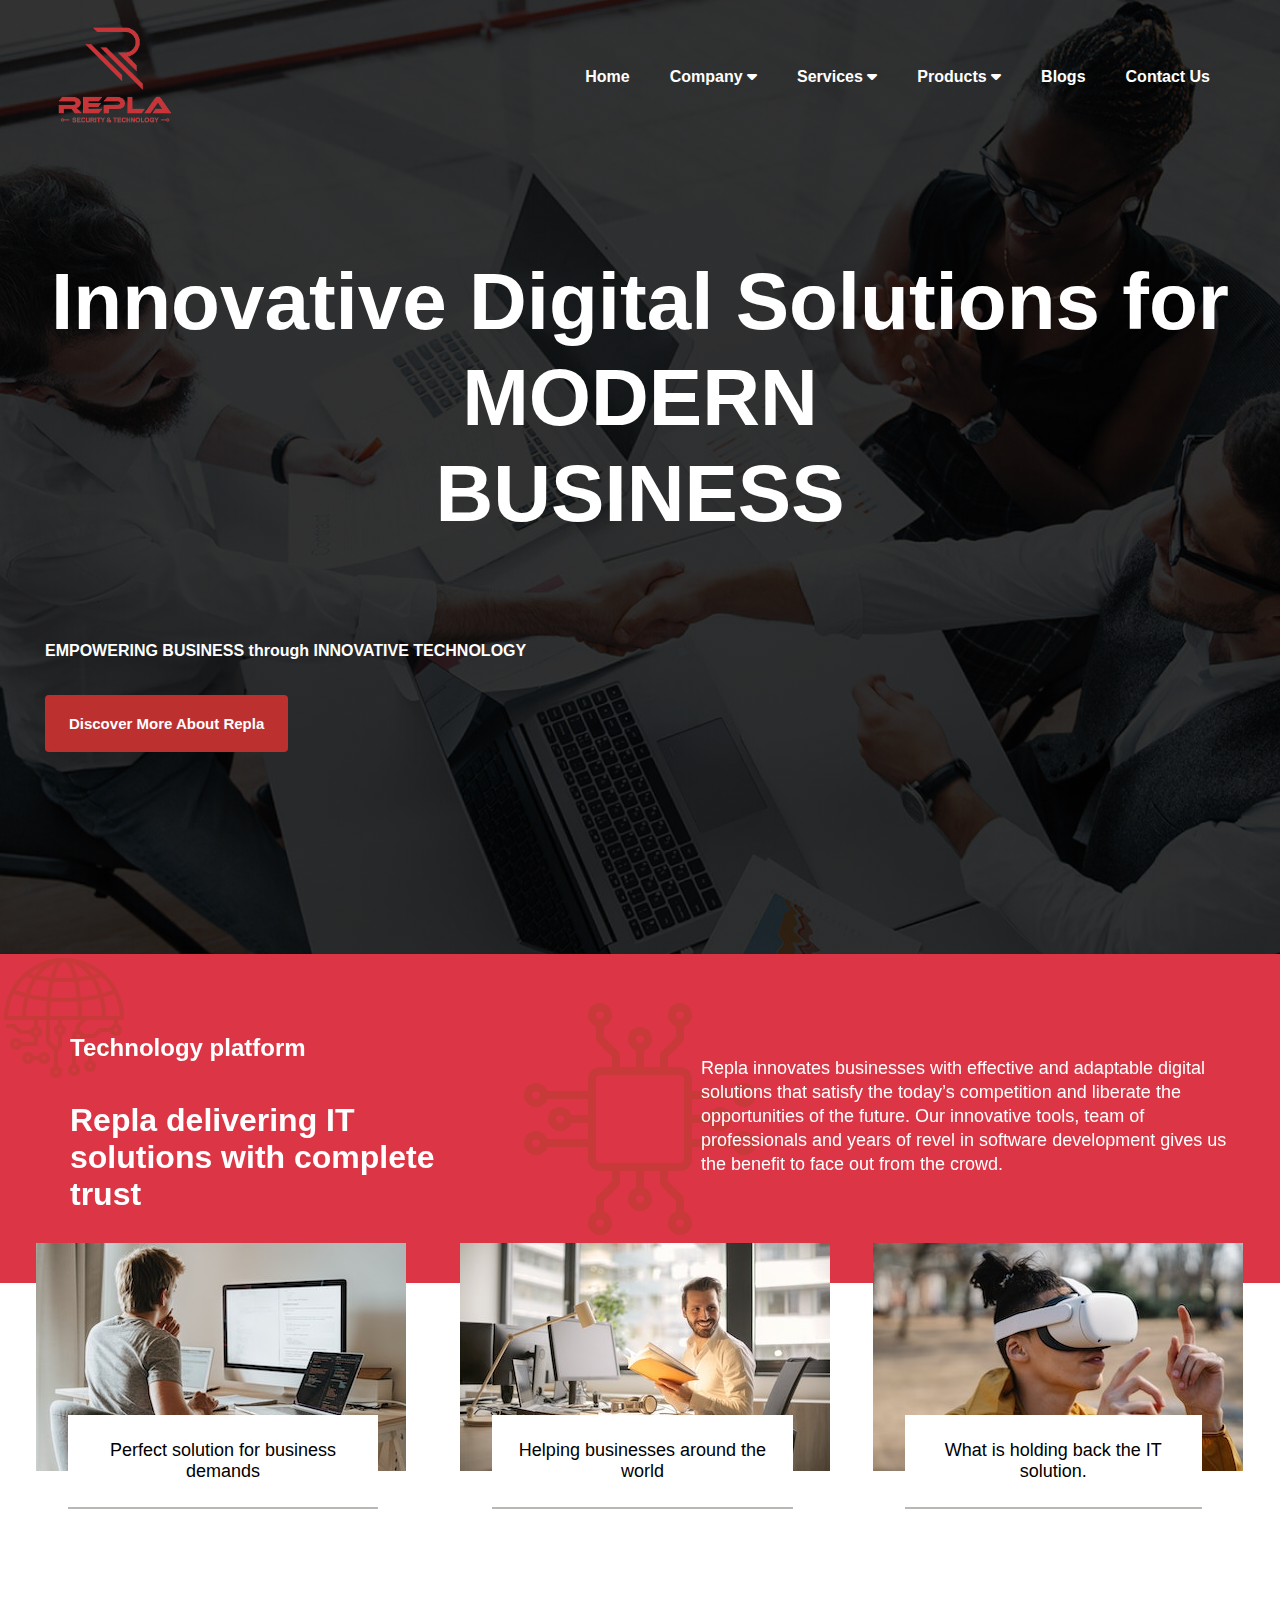
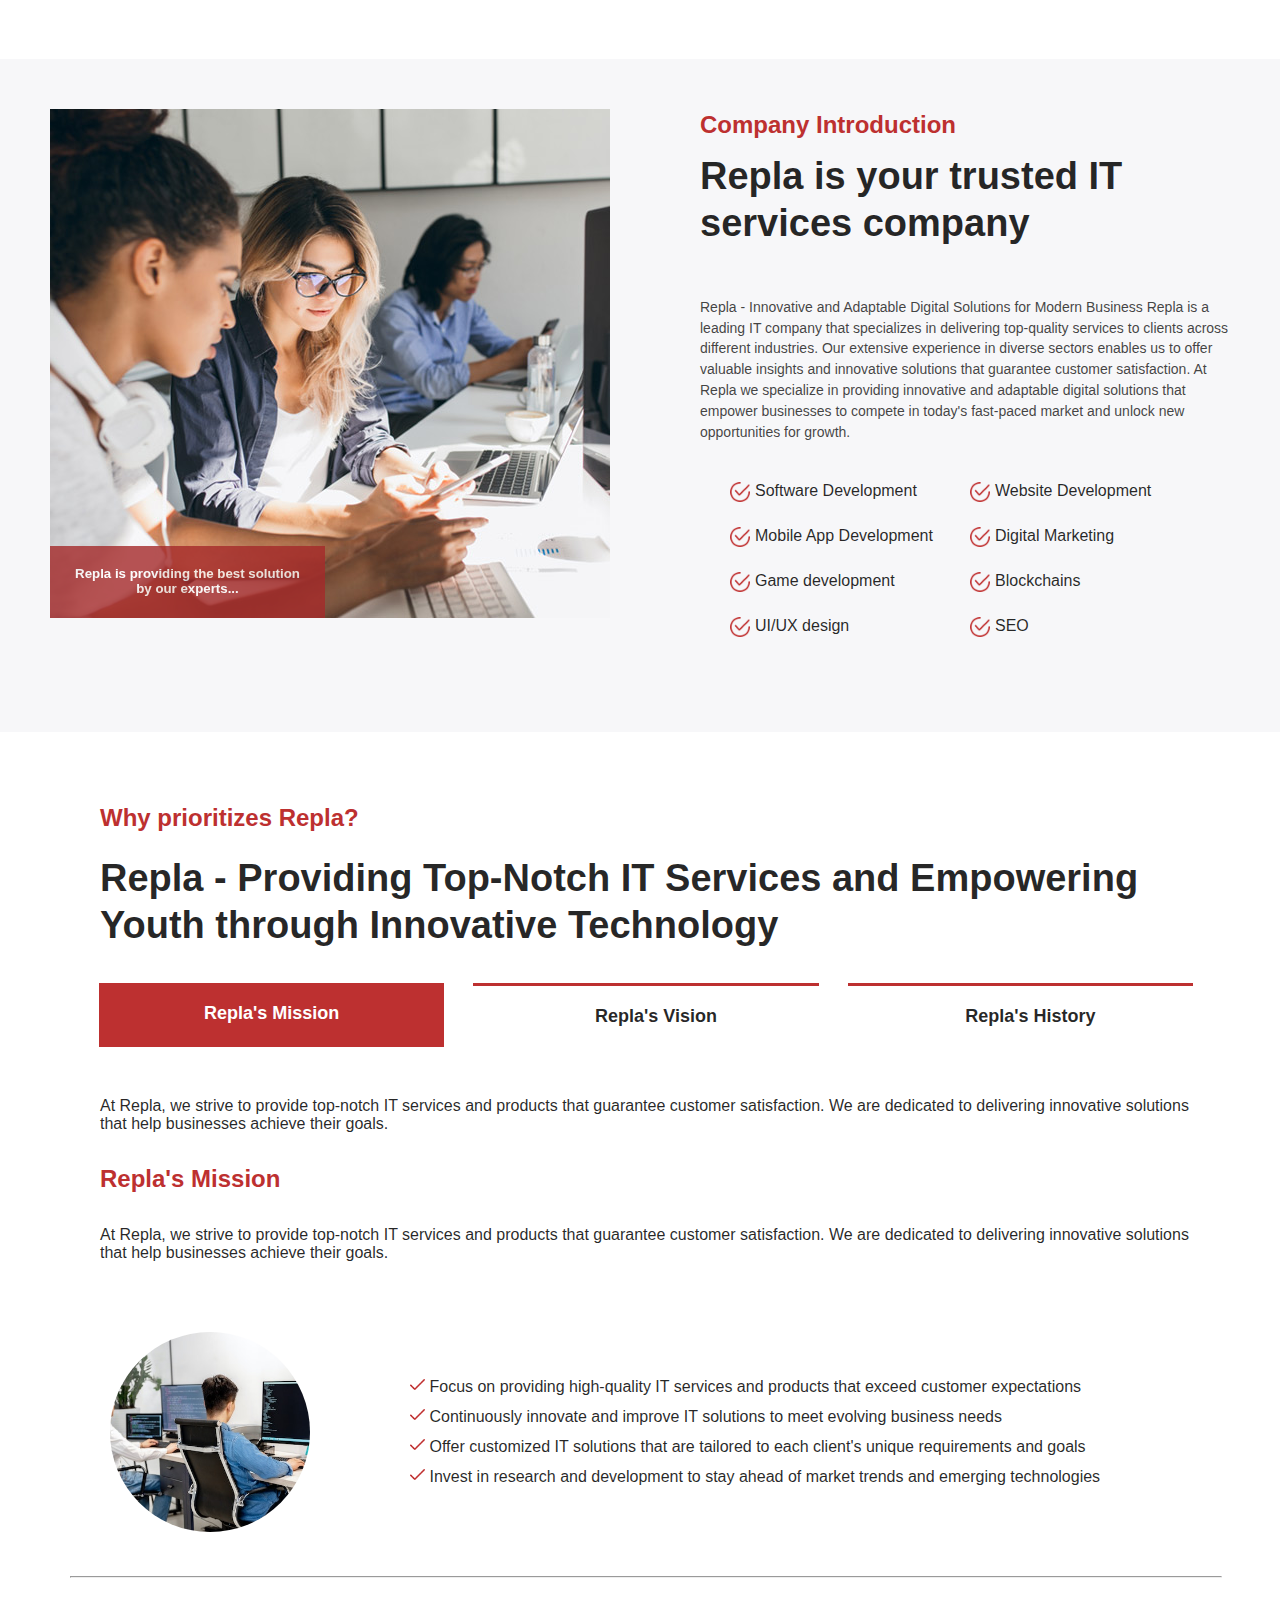
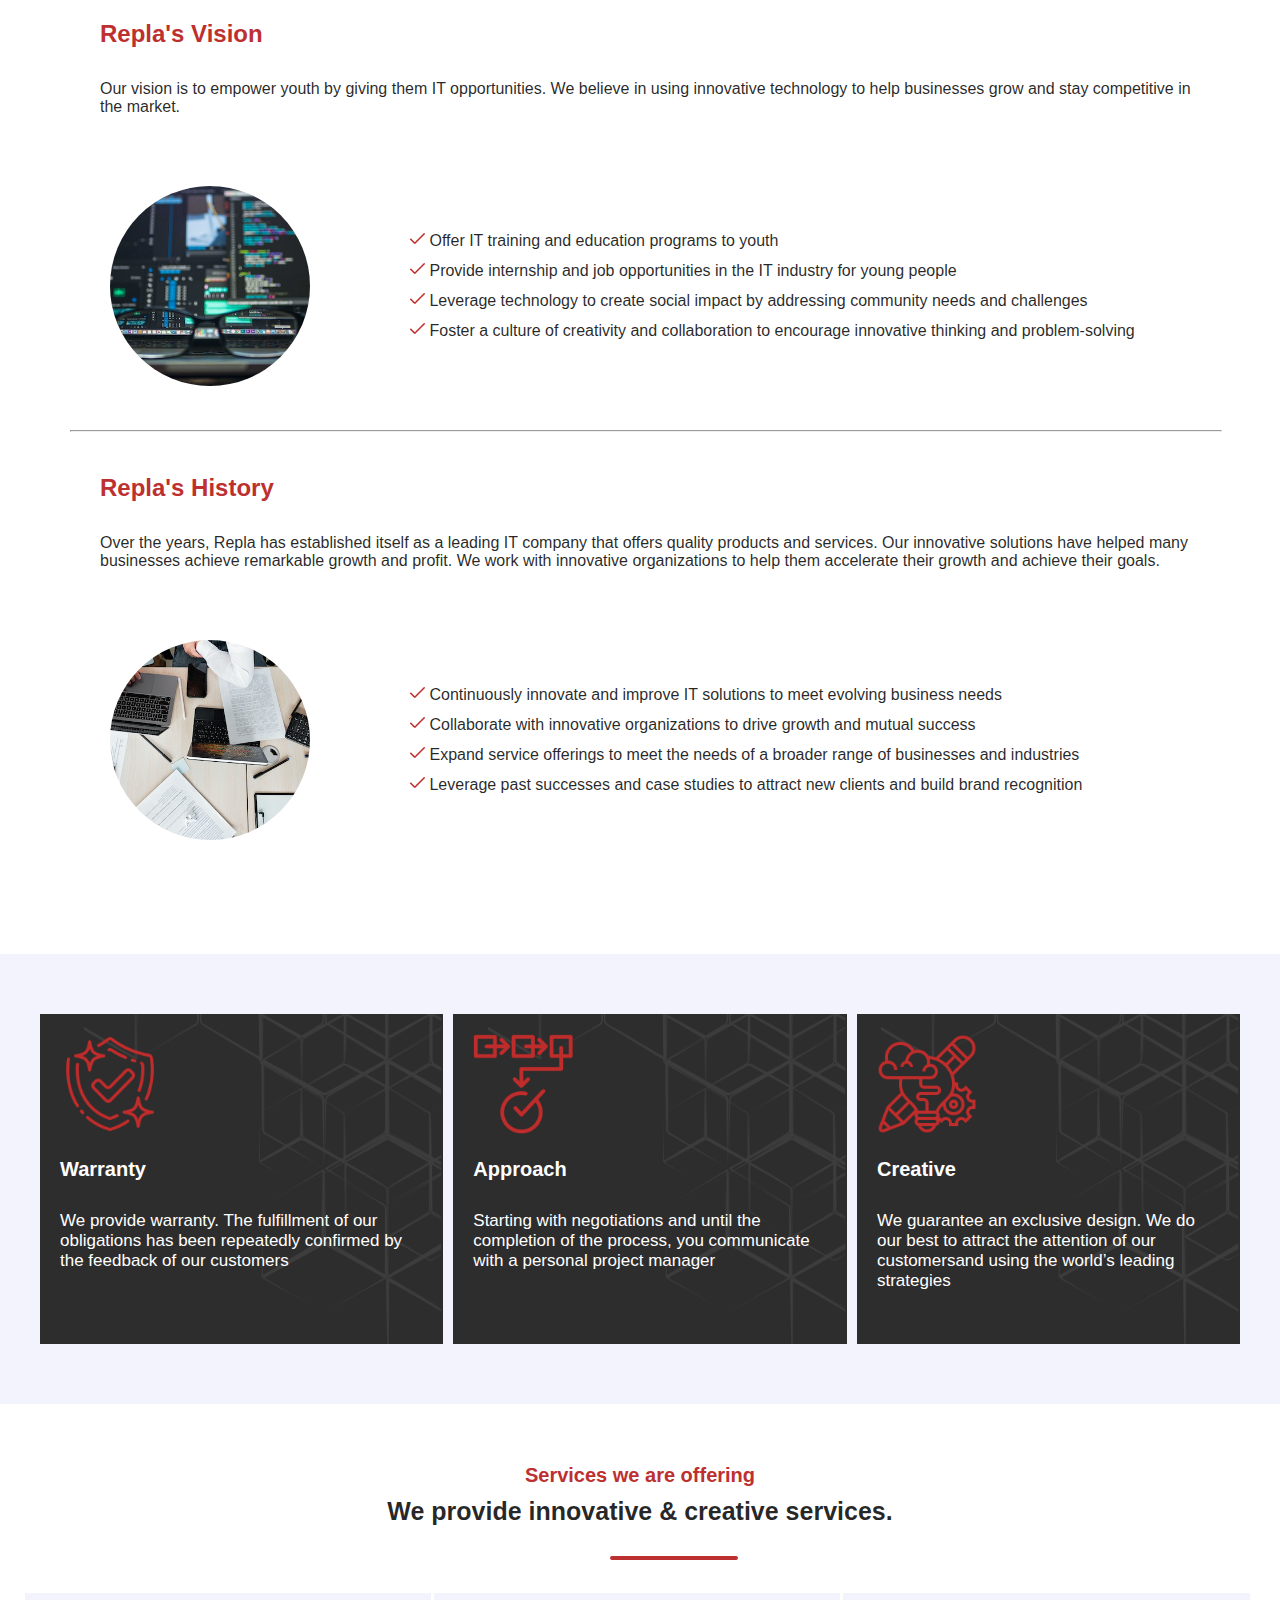
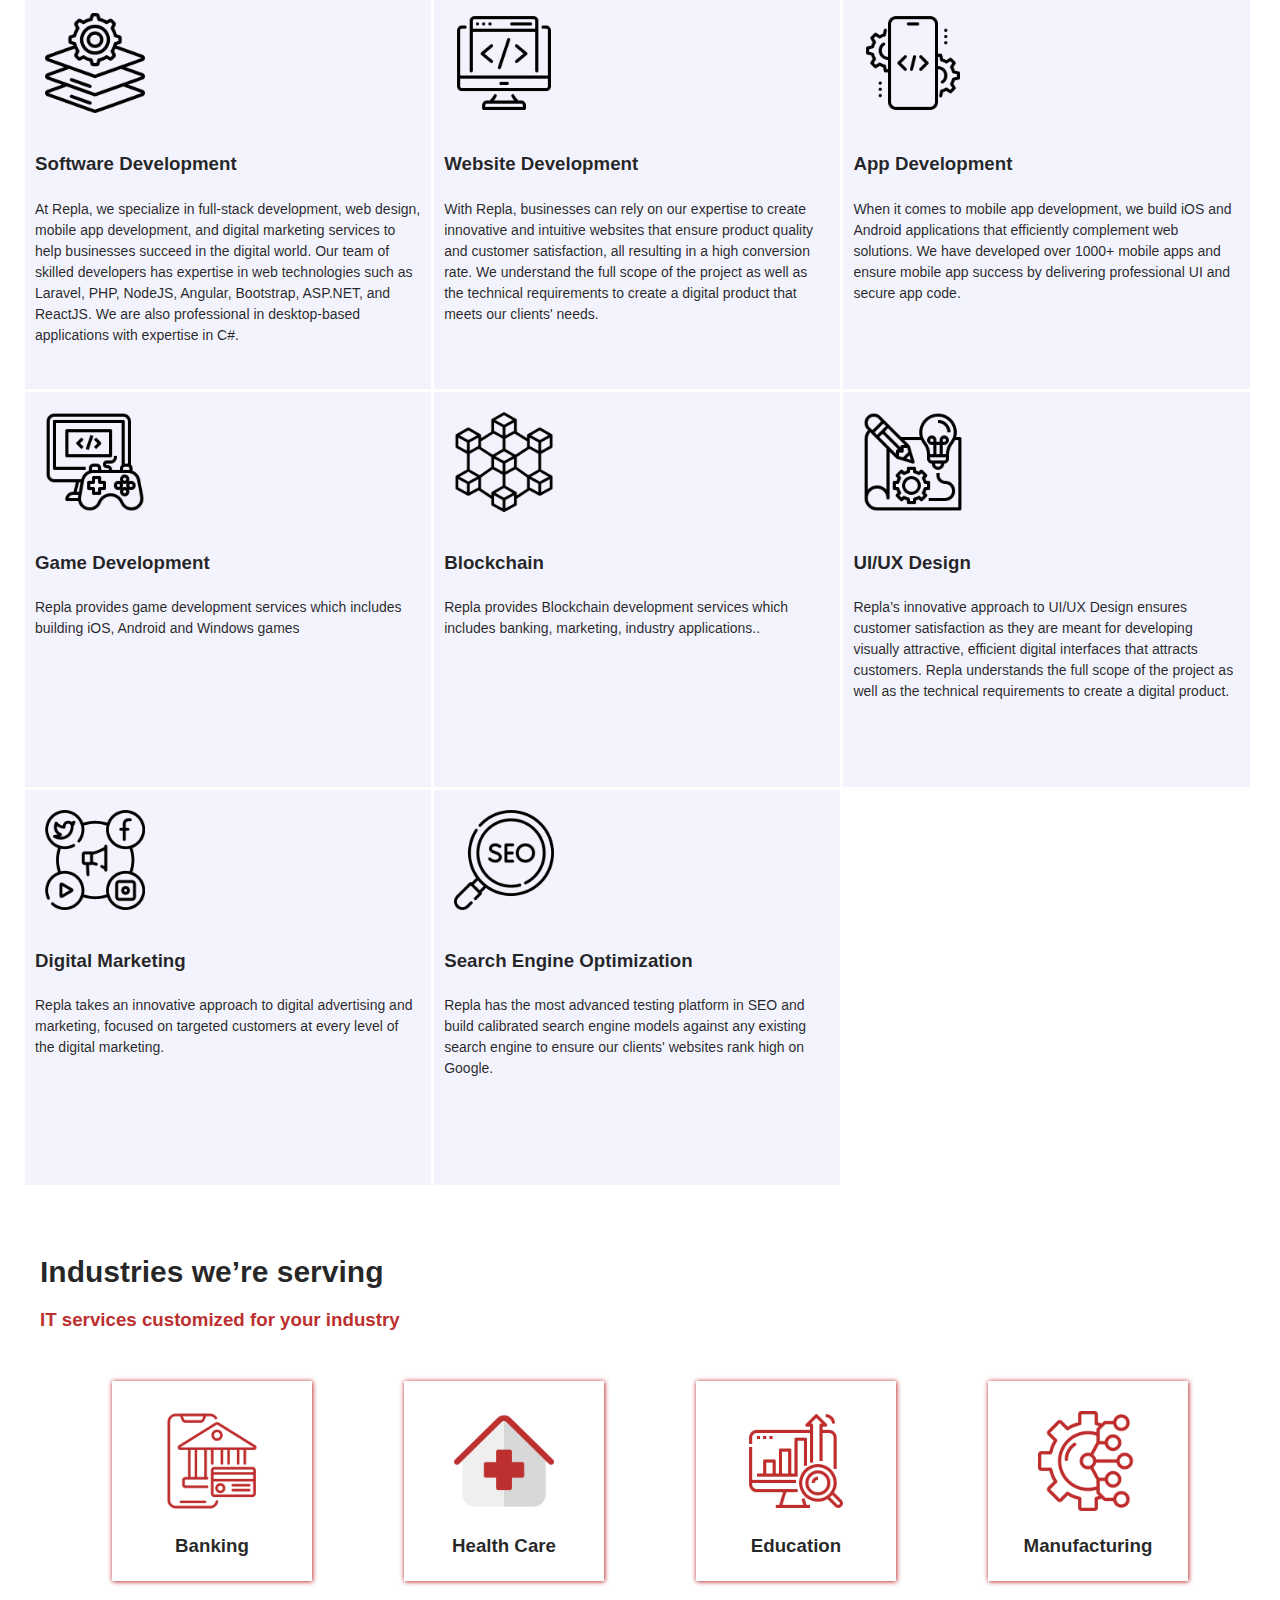
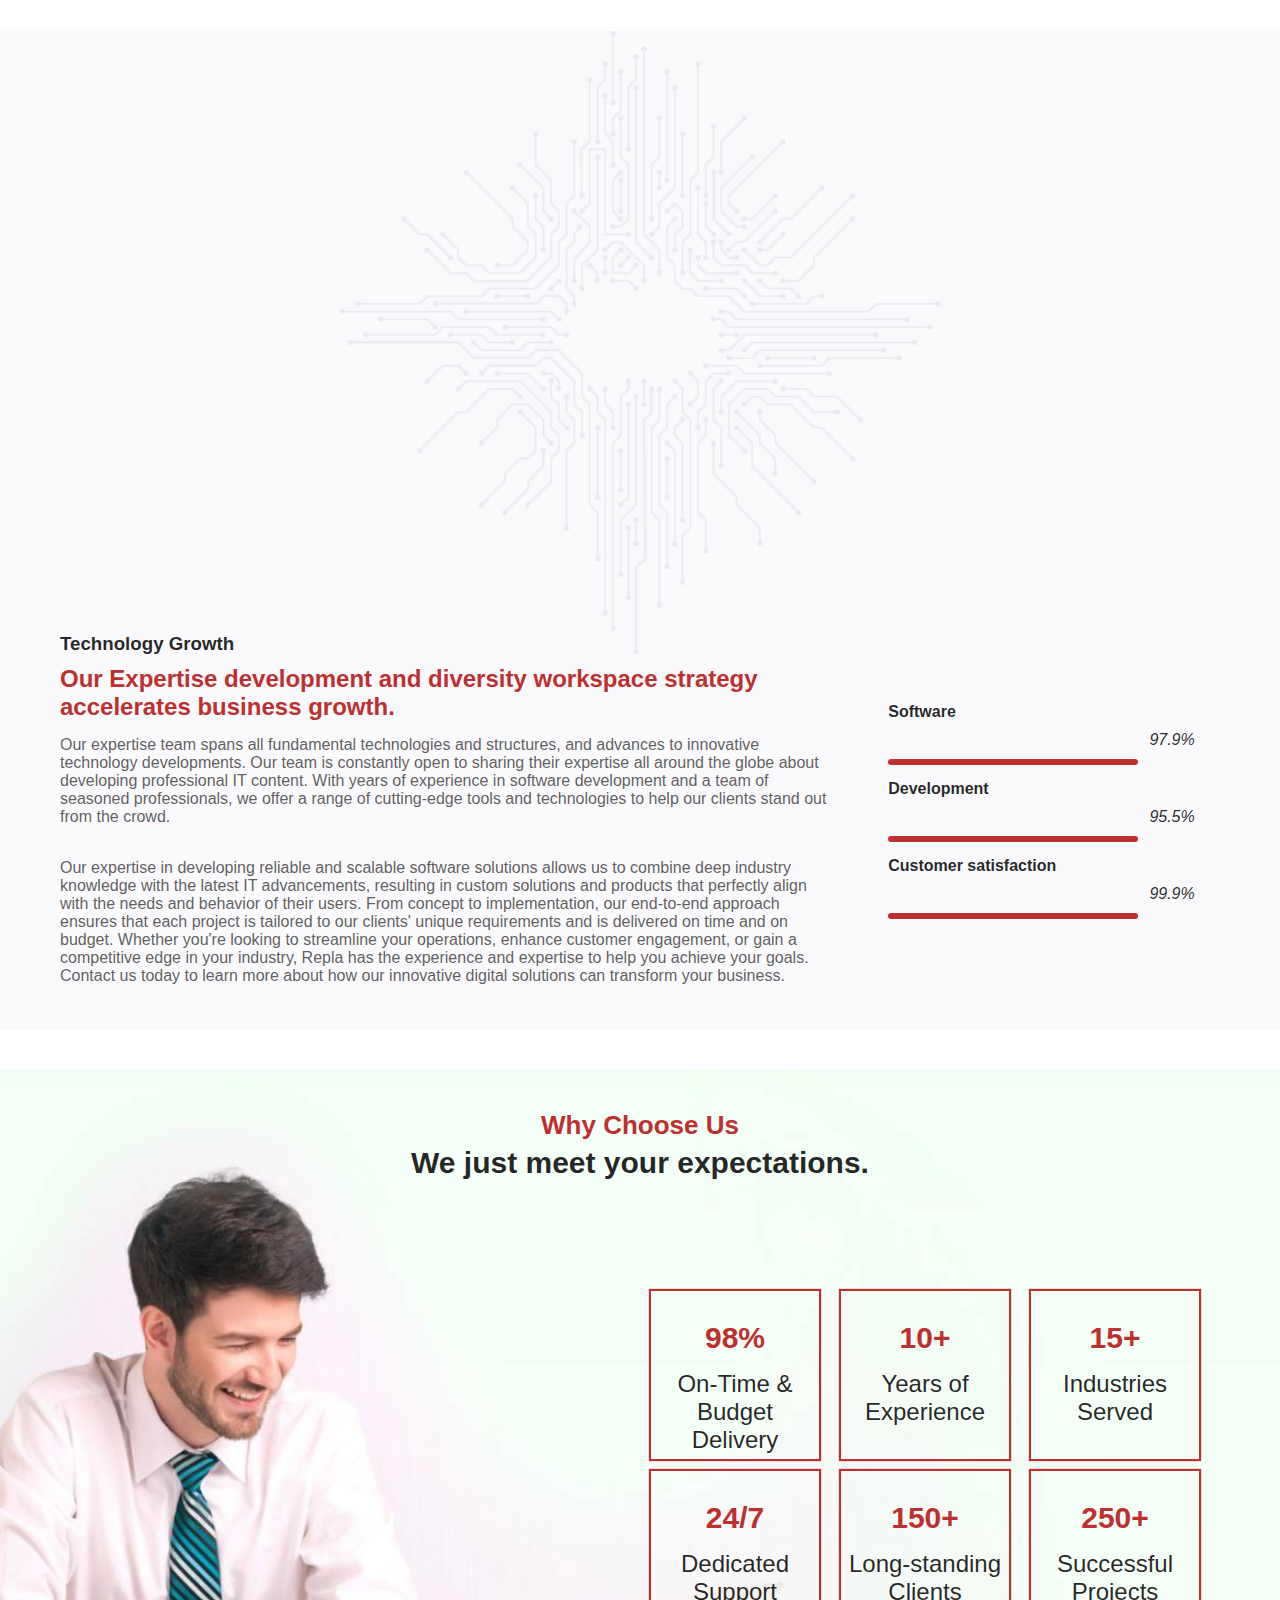
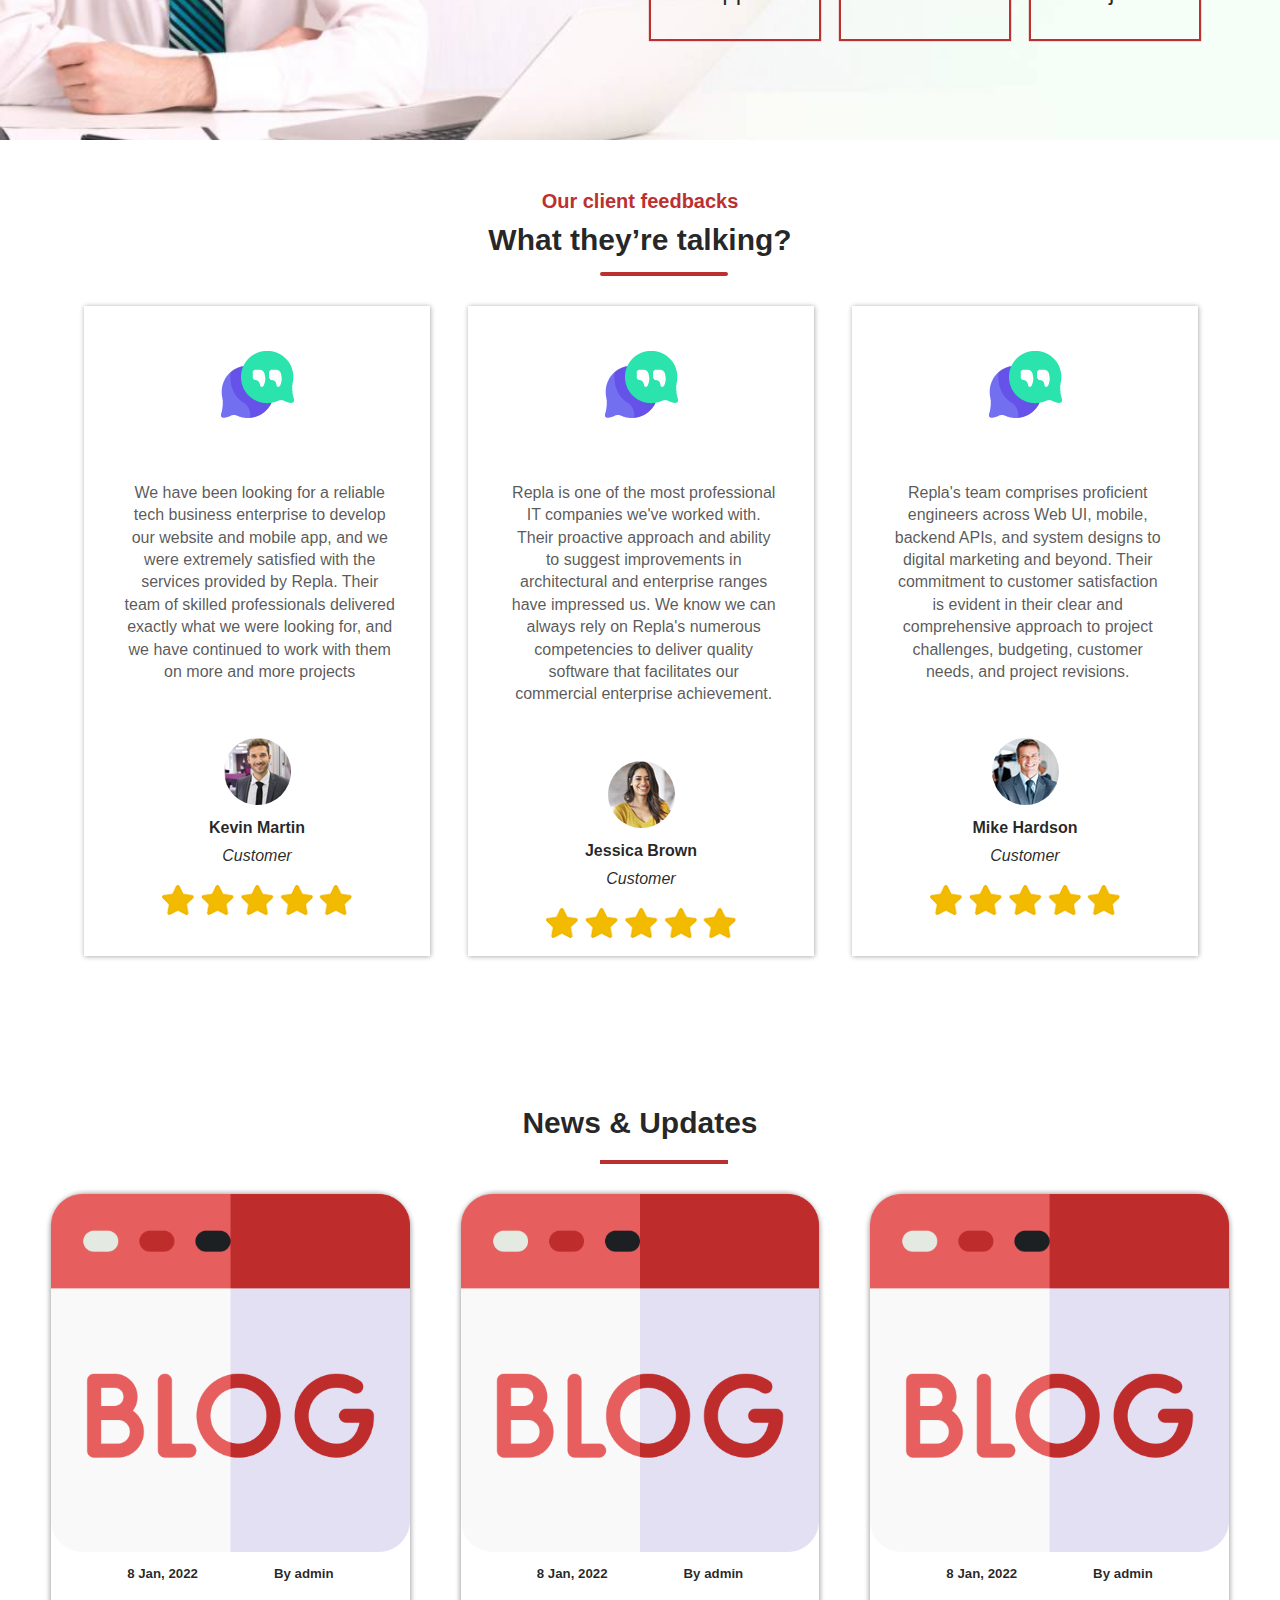
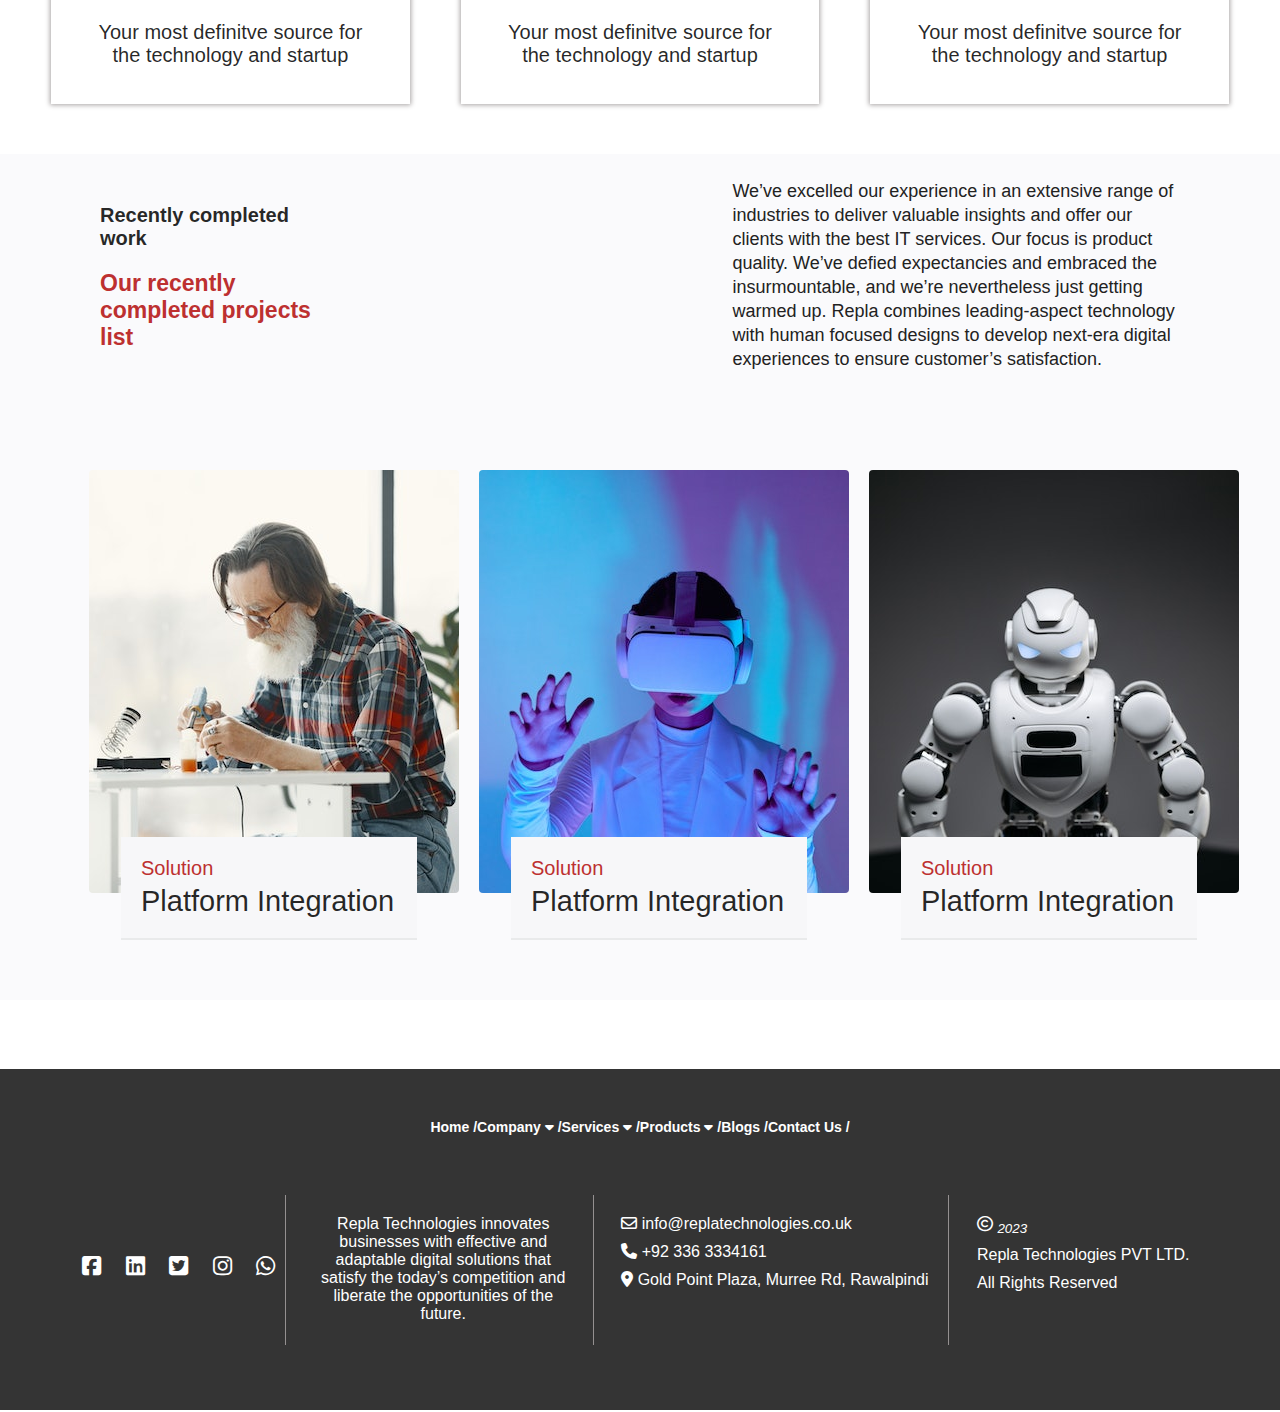
<file: Repla HTML CSS/index.html>
<!DOCTYPE html>
<html lang="en">

<head>
    <meta charset="UTF-8">
    <meta name="viewport" content="width=device-width, initial-scale=1.0">
    <title>Repla Security & Technologies</title>
    <link rel="stylesheet" href="https://cdnjs.cloudflare.com/ajax/libs/OwlCarousel2/2.3.4/assets/owl.carousel.min.css"
        integrity="sha512-tS3S5qG0BlhnQROyJXvNjeEM4UpMXHrQfTGmbQ1gKmelCxlSEBUaxhRBj/EFTzpbP4RVSrpEikbmdJobCvhE3g=="
        crossorigin="anonymous" referrerpolicy="no-referrer" />
    <link rel="stylesheet"
        href="https://cdnjs.cloudflare.com/ajax/libs/OwlCarousel2/2.3.4/assets/owl.theme.default.min.css"
        integrity="sha512-sMXtMNL1zRzolHYKEujM2AqCLUR9F2C4/05cdbxjjLSRvMQIciEPCQZo++nk7go3BtSuK9kfa/s+a4f4i5pLkw=="
        crossorigin="anonymous" referrerpolicy="no-referrer" />
    <link rel="stylesheet" href="https://cdnjs.cloudflare.com/ajax/libs/font-awesome/6.4.2/css/all.min.css">
    <link rel="stylesheet" href="Home.css">
</head>

<body>
    <!-- HEADER NAVBAR-->
    <section class="background-image">
        <header>
            <nav class="navbar">
                <label for="check" class="checkbtn"><i class="fa-sharp fa-solid fa-bars"></i></label>
                <div class="logo">
                    <img src="./images/logo.png" alt="Repla Logo">
                </div>
                <ul class="menu ">
                    <li><a href="#"><strong>Home</strong></a></li>
                    <li class="company"><a href="#"><strong>Company <span><i
                                        class="fa-solid fa-caret-down"></i></span></strong></a>
                        <ul class="sub-menu">
                            <li><a href="#"><strong>About Us</strong></a></li>
                            <li><a href="#"><strong>Projects</strong></a></li>
                            <li><a href="#"><strong>Teams</strong></a></li>
                            <li><a href="#"><strong>FAQs</strong></a></li>
                        </ul>
                    </li>
                    <li><a href="#"><strong>Services <span><i class="fa-solid fa-caret-down"></i></span></strong></a>
                        <ul class="sub-menu">
                            <li><a href="#"><strong>Software Development</strong></a></li>
                            <li><a href="#"><strong>Web Development</strong></a></li>
                            <li><a href="#"><strong>App Development</strong></a></li>
                            <li><a href="#"><strong>UI/UX Design</strong></a></li>
                            <li><a href="#"><strong>Digital Marketing</strong></a></li>
                            <li><a href="#"><strong>SEO</strong></a></li>
                            <li><a href="#"><strong>Blockchain Development</strong></a></li>
                            <li><a href="#"><strong>Game Development</strong></a></li>
                        </ul>
                    </li>
                    <li><a href="#"><strong>Products <span><i class="fa-solid fa-caret-down"></i></span></strong></a>
                        <ul class="sub-menu">
                            <li><a href="#"><strong>Point Of Sale</strong></a></li>
                            <li><a href="#"><strong>Cement Industry Software</strong></a></li>
                            <li><a href="#"><strong>Accounting Software</strong></a></li>
                        </ul>
                    </li>
                    <li><a href="#"><strong>Blogs</strong></a></li>
                    <li><a href="#"><strong>Contact Us</strong></a></li>
                </ul>
            </nav>
        </header>
        <section class="section-1">
            <div class="section-1-headings">
                <div class="main-heading">
                    <h1>Innovative Digital Solutions for MODERN <br> BUSINESS</h1>
                </div>
                <div class="sub-heading">
                    <h4>EMPOWERING BUSINESS through INNOVATIVE TECHNOLOGY</h4>
                    <div class="repla-button">
                        <h5> <a href="#"><strong>Discover More About Repla</strong></a></h5>
                    </div>
                </div>
            </div>
        </section>
    </section>

    <!-- MISSION CARDS SECTION  -->

    <section class="section-2">
        <div class="red-section">
            <div class="red-section-headings">
                <h2 style="width: 200%;">Technology platform</h2>
                <h1 style="width: 200%;">Repla delivering IT solutions with complete trust</h1>
            </div>
            <div class="red-section-para">
                <p>Repla innovates businesses with effective and adaptable digital solutions that satisfy the today’s
                    competition and liberate the opportunities of the future. Our innovative tools, team of
                    professionals and years of revel in software development gives us the benefit to face out from the
                    crowd.</p>
            </div>
        </div>
    </section>
    <div class="cards-section">
        <div class="mission-card">
            <div class="mission-img">
                <img src="./images/mission1.jpg" alt="mission1">
            </div>
            <div class="mission-desc">
                <p id="mission-p">Perfect solution for business demands</p>
            </div>
        </div>
        <div class="mission-card">
            <div class="mission-img">
                <img src="./images/mission2.jpg" alt="mission2">
            </div>
            <div class="mission-desc">
                <p id="mission-p">Helping businesses around the world</p>
            </div>
        </div>
        <div class="mission-card">
            <img src="./images/mission3.jpg" alt="mission3">
            <div class="mission-desc">
                <p id="mission-p">What is holding back the IT solution.</p>
            </div>
        </div>
    </div>

    <!-- REPLA INTRO SECTION  -->

    <section class="intro">
        <div class="intro-img">
            <img src="./images/intro.jpg" alt="intro">
            <div class="intro-img-banner">
                <h5>Repla is providing the best solution by our experts...</h5>
            </div>
        </div>
        <div class="intro-desc">
            <h3>Company Introduction</h3>
            <h1>Repla is your trusted IT services company</h1>
            <div class="desc-line">
                <h5>Repla - Innovative and Adaptable Digital Solutions for Modern Business Repla is a leading IT company
                    that specializes in delivering top-quality services to clients across different industries. Our
                    extensive experience in diverse sectors enables us to offer valuable insights and innovative
                    solutions that guarantee customer satisfaction. At Repla we specialize in providing innovative and
                    adaptable digital solutions that empower businesses to compete in today's fast-paced market and
                    unlock new opportunities for growth.</h5>
                <div class="services">
                    <div class="list">
                        <div class="list-flex">
                            <img src="./images/checked.png" alt="1.">
                            <h4>Software Development</h4>
                        </div>
                        <div class="list-flex">
                            <img src="./images/checked.png" alt="2.">
                            <h4>Mobile App Development</h4>
                        </div>
                        <div class="list-flex">
                            <img src="./images/checked.png" alt="3.">
                            <h4>Game development</h4>
                        </div>
                        <div class="list-flex">
                            <img src="./images/checked.png" alt="4.">
                            <h4>UI/UX design</h4>
                        </div>
                    </div>
                    <div class="list">
                        <div class="list-flex">
                            <img src="./images/checked.png" alt="5.">
                            <h4>Website Development</h4>
                        </div>
                        <div class="list-flex">
                            <img src="./images/checked.png" alt="6.">
                            <h4>Digital Marketing</h4>
                        </div>
                        <div class="list-flex">
                            <img src="./images/checked.png" alt="7.">
                            <h4>Blockchains</h4>
                        </div>
                        <div class="list-flex">
                            <img src="./images/checked.png" alt="8.">
                            <h4>SEO</h4>
                        </div>
                    </div>
                </div>
            </div>
        </div>
    </section>

    <!-- REPLA BUTTONS SECTION  -->

    <section class="section-3">
        <div class="section-3-headings">
            <h3>Why prioritizes Repla?</h3>
            <h1>Repla - Providing Top-Notch IT Services and Empowering Youth through Innovative Technology</h1>
        </div>
        <div class="repla-buttons">
            <div class="repla-btn">
                <a href="#mission">Repla's Mission</a>
            </div>
            <div class="repla-btn2 repla-btn-hover">
                <a href="#vision">Repla's Vision</a>
            </div>
            <div class="repla-btn3 repla-btn-hover">
                <a href="#history">Repla's History</a>
            </div>
        </div>

        <!-- REPLA MISSION  -->
        <div class="repla-mission" id="mission">
            <p>At Repla, we strive to provide top-notch IT services and products that guarantee customer satisfaction.
                We are dedicated to delivering innovative solutions that help businesses achieve their goals.</p>
        </div>
        <div class="repla-mission-desc">
            <h2>Repla's Mission</h2>
            <p>At Repla, we strive to provide top-notch IT services and products that guarantee customer satisfaction.
                We are dedicated to delivering innovative solutions that help businesses achieve their goals.</p>
        </div>
        <div class="mission-points">
            <div>
                <img src="./images/desc-img.jpg" alt="mission" class="desc-img">
            </div>
            <div class="desc-points">
                <div class="point">
                    <img src="./images/tick.png" alt="1.">
                    <p>Focus on providing high-quality IT services and products that exceed customer expectations</p>
                </div>
                <div class="point">
                    <img src="./images/tick.png" alt="2.">
                    <p>Continuously innovate and improve IT solutions to meet evolving business needs</p>
                </div>
                <div class="point">
                    <img src="./images/tick.png" alt="3.">
                    <p>Offer customized IT solutions that are tailored to each client's unique requirements and goals
                    </p>
                </div>
                <div class="point">
                    <img src="./images/tick.png" alt="4.">
                    <p>Invest in research and development to stay ahead of market trends and emerging technologies</p>
                </div>
            </div>
        </div>
        <hr>

        <!-- REPLA VISION  -->

        <div class="repla-vision-desc repla-mission-desc" id="vision">
            <h2>Repla's Vision</h2>
            <p>Our vision is to empower youth by giving them IT opportunities. We believe in using innovative technology
                to help businesses grow and stay competitive in the market.</p>
        </div>
        <div class="vision-points mission-points">
            <div>
                <img src="./images/vision.jpg" alt="mission" class="desc-img">
            </div>
            <div class="vision-desc-points desc-points">
                <div class="point">
                    <img src="./images/tick.png" alt="1.">
                    <p>Offer IT training and education programs to youth</p>
                </div>
                <div class="point">
                    <img src="./images/tick.png" alt="2.">
                    <p>Provide internship and job opportunities in the IT industry for young people</p>
                </div>
                <div class="point">
                    <img src="./images/tick.png" alt="3.">
                    <p>Leverage technology to create social impact by addressing community needs and challenges
                    </p>
                </div>
                <div class="point">
                    <img src="./images/tick.png" alt="4.">
                    <p>Foster a culture of creativity and collaboration to encourage innovative thinking and
                        problem-solving</p>
                </div>
            </div>
        </div>
        <hr>

        <!-- REPLA HISTORY  -->
        <div class="repla-history-desc repla-mission-desc" id="history">
            <h2>Repla's History</h2>
            <p>Over the years, Repla has established itself as a leading IT company that offers quality products and
                services. Our innovative solutions have helped many businesses achieve remarkable growth and profit. We
                work with innovative organizations to help them accelerate their growth and achieve their goals.</p>
        </div>
        <div class="history-points mission-points">
            <div>
                <img src="./images/history.jpg" alt="mission" class="desc-img">
            </div>
            <div class="history-desc-points desc-points">
                <div class="point">
                    <img src="./images/tick.png" alt="1.">
                    <p>Continuously innovate and improve IT solutions to meet evolving business needs</p>
                </div>
                <div class="point">
                    <img src="./images/tick.png" alt="2.">
                    <p>Collaborate with innovative organizations to drive growth and mutual success</p>
                </div>
                <div class="point">
                    <img src="./images/tick.png" alt="3.">
                    <p>Expand service offerings to meet the needs of a broader range of businesses and industries
                    </p>
                </div>
                <div class="point">
                    <img src="./images/tick.png" alt="4.">
                    <p>Leverage past successes and case studies to attract new clients and build brand recognition</p>
                </div>
            </div>
        </div>
    </section>

    <section class="three-cards">
        <div class="cards-trio">
            <div class="card">
                <img src="./images/warranty-brand-color.png" alt="warranty" style="position: absolute;">
                <img src="./images/warranty.png" alt="warranty" class="cards-trio-white">
                <h4>Warranty</h4>
                <p>We provide warranty. The fulfillment of our obligations has been repeatedly confirmed by the feedback
                    of our customers</p>
            </div>
            <div class="card" style="margin-left: 10px;">
                <img src="./images/approach-brand-color.png" alt="approach" style="position: absolute;">
                <img src="./images/approach.png" alt="approach" class="cards-trio-white">
                <h4>Approach</h4>
                <p>Starting with negotiations and until the completion of the process, you communicate with a personal
                    project manager</p>
            </div>
            <div class="card" style="border: none; margin-left: 10px; width: 75%;">
                <img src="./images/creative-brand-color.png" alt="creative" style="position: absolute;">
                <img src="./images/creative.png" alt="creative" class="cards-trio-white">
                <h4>Creative</h4>
                <p>We guarantee an exclusive design. We do our best to attract the attention of our customersand using
                    the world’s leading strategies</p>
            </div>
        </div>
    </section>

    <!-- SECTION OF SERVICES CARDS  -->

    <section class="services-offering">
        <div class="services-headings">
            <h3>Services we are offering</h3>
            <h1>We provide innovative & creative services.</h1>
        </div>
        <hr
            style=" width: 10%; border: 2px solid #bd3030; border-radius: 4px; position: relative; bottom: 10px;left: 610px; margin-top: 20px;">
        <div class="services-cards">
            <div class="row">
                <div class="s-card">
                    <div class="imgdiv">
                        <img src="./images/software.png" alt="software" style="position: absolute;">
                        <img src="./images/software-white.png" alt="software" class="img-white">
                    </div>
                    <div class="card-desc">
                        <h3>Software Development</h3>
                        <p>At Repla, we specialize in full-stack development, web design, mobile app development, and
                            digital
                            marketing services to help businesses succeed in the digital world. Our team of skilled
                            developers
                            has expertise in web technologies such as Laravel, PHP, NodeJS, Angular, Bootstrap, ASP.NET,
                            and
                            ReactJS. We are also professional in desktop-based applications with expertise in C#.</p>
                    </div>
                </div>
                <div class="s-card">
                    <div class="imgdiv">
                        <img src="./images/web.png" alt="web" style="position: absolute;">
                        <img src="./images/web-development-white.png" alt="web" class="img-white">
                    </div>
                    <div class="card-desc">
                        <h3>Website Development</h3>
                        <p>With Repla, businesses can rely on our expertise to create innovative and intuitive websites
                            that
                            ensure product quality and customer satisfaction, all resulting in a high conversion rate.
                            We
                            understand the full scope of the project as well as the technical requirements to create a
                            digital
                            product that meets our clients' needs.</p>
                    </div>
                </div>
                <div class="s-card">
                    <div class="imgdiv">
                        <img src="./images/mobile-development.png" alt="mobile-development" style="position: absolute;">
                        <img src="./images/mobile-development-white.png" alt="app" class="img-white">
                    </div>
                    <div class="card-desc">
                        <h3>App Development</h3>
                        <p>When it comes to mobile app development, we build iOS and Android applications that
                            efficiently
                            complement web solutions. We have developed over 1000+ mobile apps and ensure mobile app
                            success
                            by
                            delivering professional UI and secure app code.</p>
                    </div>
                </div>
                <div class="s-card">
                    <div class="imgdiv">
                        <img src="./images/game-development.png" alt="game-development" style="position: absolute;">
                        <img src="./images/game.png" alt="app" class="img-white">
                    </div>
                    <div class="card-desc">
                        <h3>Game Development</h3>
                        <p>Repla provides game development services which includes building iOS, Android and Windows
                            games</p>
                    </div>
                </div>
                <div class="s-card">
                    <div class="imgdiv">
                        <img src="./images/blockchain.png" alt="blockchain" style="position: absolute;">
                        <img src="./images/blockchain-white.png" alt="blockchain" class="img-white">
                    </div>
                    <div class="card-desc">
                        <h3>Blockchain</h3>
                        <p>Repla provides Blockchain development services which includes banking, marketing, industry
                            applications..</p>
                    </div>
                </div>
                <div class="s-card">
                    <div class="imgdiv">
                        <img src="./images/ui.png" alt="ui/ux" style="position: absolute;">
                        <img src="./images/ui-white.png" alt="ui/ux" class="img-white">
                    </div>
                    <div class="card-desc">
                        <h3>UI/UX Design</h3>
                        <p>Repla’s innovative approach to UI/UX Design ensures customer satisfaction as they are meant
                            for developing visually attractive, efficient digital interfaces that attracts customers.
                            Repla understands the full scope of the project as well as the technical requirements to
                            create a digital product.</p>
                    </div>
                </div>
                <div class="s-card">
                    <div class="imgdiv">
                        <img src="./images/digital.png" alt="digital marketing" style="position: absolute;">
                        <img src="./images/digital-white.png" alt="digital marketing" class="img-white">
                    </div>
                    <div class="card-desc">
                        <h3>Digital Marketing</h3>
                        <p>Repla takes an innovative approach to digital advertising and marketing, focused on targeted
                            customers at every level of the digital marketing.</p>
                    </div>
                </div>
                <div class="s-card">
                    <div class="imgdiv">
                        <img src="./images/seo.png" alt="seo" style="position: absolute;">
                        <img src="./images/seo-white.png" alt="seo" class="img-white">
                    </div>
                    <div class="card-desc">
                        <h3>Search Engine Optimization</h3>
                        <p>Repla has the most advanced testing platform in SEO and build calibrated search engine models
                            against any existing search engine to ensure our clients' websites rank high on Google.</p>
                    </div>
                </div>
            </div>

    </section>

    <!-- SECTION OF INDUSTRIES SERVED  -->

    <section class="industries">
        <div class="industry-headings">
            <h1>
                Industries we’re serving
            </h1>
            <h3>IT services customized for your industry</h3>
        </div>
        <div class="industry-boxes">
            <div class="boxes">
                <div class="box">
                    <div class="pics-div">
                        <img src="./images/mobile-banking-brand.png" alt="Banking">
                        <!-- <img src="./mobile-banking-white.png" alt="Banking" class="white-pic"> -->
                    </div>
                    <div class="pic-heading">
                        <h3 class="h3-hidden">Banking</h3>
                    </div>
                </div>
                <div class="box">
                    <div class="pics-div">
                        <img src="./images/hospital-red.png" alt="hospital">
                    </div>
                    <div class="pic-heading">
                        <h3>Health Care</h3>
                    </div>
                </div>
                <div class="box">
                    <div class="pics-div">
                        <img src="./images/education-brand.png" alt="education">
                    </div>
                    <div class="pic-heading">
                        <h3>Education</h3>
                    </div>
                </div>
                <div class="box">
                    <div class="pics-div">
                        <img src="./images/manufacturing-brand.png" alt="manufacturing-brand">
                    </div>
                    <div class="pic-heading">
                        <h3>Manufacturing</h3>
                    </div>
                </div>

            </div>
        </div>
    </section>



    <!-- MASKING SECTION  -->

    <section class="growth">
        <div class="mask">
            <h1>Repla Tech</h1>
        </div>
        <!-- TECH GROWTH SECTION  -->

        <div class="tech-flex">
            <div class="tech-desc">
                <h3>Technology Growth</h3>
                <h2>Our Expertise development and diversity workspace strategy accelerates business growth.</h2>
                <div class="explanation">
                    <p>Our expertise team spans all fundamental technologies and structures, and advances to innovative
                        technology developments. Our team is constantly open to sharing their expertise all around the
                        globe about developing professional IT content. With years of experience in software development
                        and a team of seasoned professionals, we offer a range of cutting-edge tools and technologies to
                        help our clients stand out from the crowd.</p><br>
                    <p>Our expertise in developing reliable and scalable software solutions allows us to combine deep
                        industry knowledge with the latest IT advancements, resulting in custom solutions and products
                        that perfectly align with the needs and behavior of their users. From concept to implementation,
                        our end-to-end approach ensures that each project is tailored to our clients' unique
                        requirements and is delivered on time and on budget. Whether you're looking to streamline your
                        operations, enhance customer engagement, or gain a competitive edge in your industry, Repla has
                        the experience and expertise to help you achieve your goals. Contact us today to learn more
                        about how our innovative digital solutions can transform your business.</p>
                </div>
            </div>
            <div class="accuracy">
                <h4>Software</h4>
                <pre>                                                             <em>97.9%</em> </pre>
                <hr>
                <h4>Development</h4>
                <pre>                                                             <em>95.5%</em> </pre>
                <hr>
                <h4>Customer satisfaction</h4>
                <pre>                                                             <em>99.9%</em> </pre>
                <hr>
            </div>
        </div>
    </section>

    <!-- SECTION RELATED TO REASON OF CHOOSING REPLA  -->
    <section class="expectations">
        <div>
            <div class="exp-heading">
                <h3 class="exp-h">Why Choose Us</h3>
                <h1>We just meet your expectations.</h1>
            </div>
            <div class="border-flex">
                <div class="box-prop">
                    <div class="box-flex" id="box1">
                        <h1>98%</h1>
                        <p>On-Time & Budget Delivery</p>
                    </div>
                    <div class="box-flex" id="box2">
                        <h1>10+</h1>
                        <p>Years of Experience</p>
                    </div>
                    <div class="box-flex" id="box3">
                        <h1>15+</h1>
                        <p>Industries Served</p>
                    </div>
                    <div class="box-flex" id="box4">
                        <h1>24/7</h1>
                        <p>Dedicated Support</p>
                    </div>
                    <div class="box-flex" id="box5">
                        <h1>150+</h1>
                        <p>Long-standing Clients</p>
                    </div>
                    <div class="box-flex" id="box6">
                        <h1>250+</h1>
                        <p>Successful Projects</p>
                    </div>
                </div>
            </div>
        </div>
    </section>


    <!-- MAKING CUSTOMER REVIEW CARDS SECTION  -->

    <section class="review-cards-section">
        <div class="cards-heading">
            <h3 class="card-h3">Our client feedbacks</h3>
            <h1>What they’re talking?</h1>
            <hr>
        </div>


        <!-- REVIEW CARDS  -->

        <div class="feedback-section">
            <div class="feedback-card" id="card1">
                <div class="feedback-img">
                    <img src="./images/testimonial-two-icon.png" alt="testimonial-two-icon">
                </div>
                <p class="feedback-p">We have been looking for a reliable tech business enterprise to develop our
                    website and mobile app,
                    and we were extremely satisfied with the services provided by Repla. Their team of skilled
                    professionals delivered exactly what we were looking for, and we have continued to work with them on
                    more and more projects</p>
                <div class="testimonial-pic">
                    <img src="./images/testimonial-2-1.jpg" alt="testimonial-two-icon">
                    <h4>Kevin Martin</h4>
                    <em>Customer</em>
                </div>
                <div class="stars">
                    <img src="./images/stars.png" alt="">
                </div>
            </div>
            <div class="feedback-card" id="card2">
                <div class="feedback-img">
                    <img src="./images/testimonial-two-icon.png" alt="testimonial-two-icon">
                </div>
                <p class="feedback-p">Repla is one of the most professional IT companies we've worked with. Their
                    proactive approach and ability to suggest improvements in architectural and enterprise ranges have
                    impressed us. We know we can always rely on Repla's numerous competencies to deliver quality
                    software that facilitates our commercial enterprise achievement.</p>
                <div class="testimonial-pic">
                    <img src="./images/testimonial-2-2.jpg" alt="testimonial-one-icon">
                    <h4>Jessica Brown</h4>
                    <em>Customer</em>
                </div>
                <div class="stars">
                    <img src="./images/stars.png" alt="">
                </div>
            </div>
            <div class="feedback-card" id="card3">
                <div class="feedback-img">
                    <img src="./images/testimonial-two-icon.png" alt="testimonial-two-icon">
                </div>
                <p class="feedback-p">Repla's team comprises proficient engineers across Web UI, mobile, backend APIs,
                    and system designs to digital marketing and beyond. Their commitment to customer satisfaction is
                    evident in their clear and comprehensive approach to project challenges, budgeting, customer needs,
                    and project revisions.</p>
                <div class="testimonial-pic">
                    <img src="./images/testimonial-2-3.jpg" alt="testimonial-third-icon">
                    <h4>Mike Hardson</h4>
                    <em>Customer</em>
                </div>
                <div class="stars">
                    <img src="./images/stars.png" alt="">
                </div>
            </div>
        </div>
    </section>

    <!-- MAKING SECTION OF BLOG CARDS  -->

    <section class="blog-section">
        <div class="blog-headings">
            <h3>News & Updates</h3>
            <hr>
        </div>
        <div class="blog-cards-section owl-carousel owl-theme">
            <div class="blog-card" id="blog-card1">
                <div class="blog-card-img">
                    <img src="./images/blog.png" alt="blog">
                </div>
                <div class="img-info">
                    <div class="date">
                        <h5>8 Jan, 2022 </h5>
                    </div>
                    <div class="author">
                        <h5>By admin</h5>
                    </div>
                </div>
                <div class="blog-link">
                    <a href="#">Your most definitve source for the technology and startup </a>
                </div>
            </div>
            <div class="blog-card" id="blog-card2">
                <div class="blog-card-img">
                    <img src="./images/blog.png" alt="blog">
                </div>
                <div class="img-info">
                    <div class="date">
                        <h5>8 Jan, 2022 </h5>
                    </div>
                    <div class="author">
                        <h5>By admin</h5>
                    </div>
                </div>
                <div class="blog-link">
                    <a href="#">Your most definitve source for the technology and startup </a>
                </div>
            </div>
            <div class="blog-card" id="blog-card3">
                <div class="blog-card-img">
                    <img src="./images/blog.png" alt="blog">
                </div>
                <div class="img-info">
                    <div class="date">
                        <h5>8 Jan, 2022 </h5>
                    </div>
                    <div class="author">
                        <h5>By admin</h5>
                    </div>
                </div>
                <div class="blog-link">
                    <a href="#">Your most definitve source for the technology and startup </a>
                </div>
            </div>
        </div>
    </section>

    <!-- MAKING COMPLETED PROJECTS LIST  -->

    <section class="recently-completed-projects">
        <div class="rcp-desc">
            <div class="rcp-headings">
                <h2>Recently completed work</h2>
                <h1>Our recently completed projects list</h1>
            </div>
            <div class="rcp-para">
                <p>We’ve excelled our experience in an extensive range of industries to deliver valuable insights and
                    offer our clients with the best IT services. Our focus is product quality. We’ve defied expectancies
                    and embraced the insurmountable, and we’re nevertheless just getting warmed up. Repla combines
                    leading-aspect technology with human focused designs to develop next-era digital experiences to
                    ensure customer’s satisfaction.</p>
            </div>
        </div>

        <!-- MAKING PROJECTS IMAGES SECTION  -->


        <div class="completed-projects-cards">
            <div class="project-card" id="p-card1">
                <div class="project-img">
                    <img src="./images/project-1.jpg" alt="project-1">
                </div>
                <div class="project-desc">
                    <p id="project-p1">Solution</p>
                    <p id="project-p2">Platform Integration</p>
                </div>
            </div>
            <div class="project-card" id="p-card2">
                <div class="project-img">
                    <img src="./images/project-2.jpg" alt="project-2">
                </div>
                <div class="project-desc">
                    <p id="project-p1">Solution</p>
                    <p id="project-p2">Platform Integration</p>
                </div>
            </div>
            <div class="project-card" id="p-card3">
                <div class="project-img">
                    <img src="./images/project-3.jpg" alt="project-3">
                </div>
                <div class="project-desc">
                    <p id="project-p1">Solution</p>
                    <p id="project-p2">Platform Integration</p>
                </div>
            </div>
        </div>
    </section>

    <!-- MAKING FOOTER SECTION  -->

    <section class="footer">
        <footer>
            <nav class="footer-navbar">
                <ul class="footer-menu">
                    <li><a href="#"><strong> Home /</strong></a></li>
                    <li class="company"><a href="#"> <strong> Company <span><i class="fa-solid fa-caret-down"></i>
                                </span> /</strong></a></li>
                    <li><a href="#"><strong> Services <span><i class="fa-solid fa-caret-down"></i></span> /</strong></a>
                    </li>
                    <li><a href="#"><strong> Products <span><i class="fa-solid fa-caret-down"></i></span> /</strong></a>
                    </li>
                    <li><a href="#"><strong> Blogs /</strong></a></li>
                    <li><a href="#"><strong> Contact Us /</strong></a></li>
                </ul>
            </nav>

            <div class="flex-footer">
                <div class="social-media-icons">
                    <a href="https://www.facebook.com/replatechechnologies" target="_blank"><i
                            class="fa-brands fa-square-facebook"></i></a>
                    <a href="https://www.linkedin.com/company/replatech/" target="_blank"><i
                            class="fa-brands fa-linkedin"></i></a>
                    <a href="https://twitter.com/replatech" target="_blank"><i
                            class="fa-brands fa-square-twitter"></i></a>
                    <a href="https://www.instagram.com/replatechnologies/" target="_blank"><i
                            class="fa-brands fa-instagram"></i></a>
                    <a href="https://api.whatsapp.com/send?phone=923363334161" target="_blank"><i
                            class="fa-brands fa-whatsapp"></i></a>
                </div>
                <div class="footer-disc">
                    <p>Repla Technologies innovates businesses with effective and adaptable digital solutions that
                        satisfy the today’s competition and liberate the opportunities of the future.</p>
                </div>
                <div class="contact">
                    <div class="email">
                        <i class="fa-regular fa-envelope"></i>
                        <a href="info@replatechnologies.co.uk">info@replatechnologies.co.uk</a>
                    </div>
                    <div class="phone">
                        <i class="fa-solid fa-phone"></i>
                        <a href="https://replatechnologies.com/">+92 336 3334161</a>
                    </div>
                    <div class="location">
                        <i class="fa-solid fa-location-dot"></i>
                        <a href="https://www.google.com/maps/dir/33.6939657,73.0532563/repla+technologies+location/@33.6555448,73.0228875,12.75z/data=!4m9!4m8!1m1!4e1!1m5!1m1!1s0x38df9554cf6bf8f1:0x8a237df750ecb3fc!2m2!1d73.0680112!2d33.6235214?entry=ttu"
                            target="_blank">Gold Point Plaza, Murree Rd, Rawalpindi</a>
                    </div>
                </div>
                <div class="copyright">
                    <i class="fa-regular fa-copyright"></i>
                    <sub><em>2023</em></sub>
                    <p>Repla Technologies PVT LTD.</p>
                    <p>All Rights Reserved</p>
                </div>
            </div>
        </footer>
        <hr>
    </section>

    <!-- <div class="mission-desc">
        <div class="desc">
            <h4>Perfect solution for business demands</h4>
        </div>
        <div class="desc">
            <h4>Helping businesses around the world</h4>
        </div>
        <div class="desc">
            <h4>What is holding back the IT solution</h4>
        </div>
    </div> -->
    <script src="https://cdnjs.cloudflare.com/ajax/libs/jquery/3.7.0/jquery.min.js"
        integrity="sha512-3gJwYpMe3QewGELv8k/BX9vcqhryRdzRMxVfq6ngyWXwo03GFEzjsUm8Q7RZcHPHksttq7/GFoxjCVUjkjvPdw=="
        crossorigin="anonymous" referrerpolicy="no-referrer"></script>
    <script src="https://cdnjs.cloudflare.com/ajax/libs/OwlCarousel2/2.3.4/owl.carousel.min.js"
        integrity="sha512-bPs7Ae6pVvhOSiIcyUClR7/q2OAsRiovw4vAkX+zJbw3ShAeeqezq50RIIcIURq7Oa20rW2n2q+fyXBNcU9lrw=="
        crossorigin="anonymous" referrerpolicy="no-referrer"></script>

</body>

</html>
</file>
<file: Cloen HR/styles.css>
* {
  margin: 0;
  padding: 0;
  box-sizing: border-box;
  font-family: "Gill Sans", "Gill Sans MT", Calibri, "Trebuchet MS", sans-serif;
  list-style: none;
  text-decoration: none;
  /* border: 1px solid blue;  */
}

/* ------------------------------------STYLING NAVBAR AND SECTION 1----------------------------------    */
.cleonhr {
  width: 100%;
  background: linear-gradient(
    90deg,
    rgba(236, 69, 149, 1) 46%,
    rgba(184, 108, 146, 1) 100%
  );
}
.navbar {
  width: 100%;
  height: 15vh;
  display: flex;
  justify-content: space-evenly;
  align-items: center;
}
.logo {
  width: 15%;
  padding: 34px 20px;
  border-bottom-left-radius: 10px;
  border-bottom-right-radius: 10px;
  background-color: white;
  text-align: center;
}
.advisory {
  width: 12%;
  font-size: 14px;
  border: 1px solid #ec4595;
  border-radius: 40px;
  padding: 10px;
  color: whitesmoke;
  box-shadow: 0px 2px 3px 3px #db297f;
  cursor: pointer;
}
.advisory img {
  width: 10%;
  margin-top: 2px;
}
.advisory span {
  margin-left: 10px;
  font-size: 18px;
  padding-bottom: 12px;
}
#click, .cross-btn{
  display: none;
}
nav .menu-btn i{
  font-size: 22px;
  cursor: pointer;
  display: none;
}
.menu {
  width: 50%;
  display: flex;
  justify-content: space-evenly;
}
.menu a {
  font-weight: 600;
  color: white;
  padding: 8px 5px;
}
.login-button button {
  background-color: #e42b86;
  padding: 10px 30px;
  border-radius: 26px;
  color: whitesmoke;
  font-weight: 900;
  cursor: pointer;
  border: none;
}
.login-button button:hover {
  background-color: white;
  color: #ec4595;
  box-shadow: 0px 0px 0px 2px #ec4595;
  transition: all 0.3s ease;
}
.menu a:hover {
  border-radius: 4px;
  background-color: white;
  color: #ec4595;
}

/* ---------------------------------------SCROLLBAR -------------------------------------------- */

::-webkit-scrollbar-track {
  -webkit-box-shadow: inset 0 0 6px #ec4595;
  background-color: #cccccc;
}

::-webkit-scrollbar {
  width: 10px;
  background-color: #ec4595;
}

::-webkit-scrollbar-thumb {
  background-color: #fff;
  background-image: -webkit-linear-gradient(
    90deg,
    #ec4595 0%,
    #ec4595 25%,
    transparent 100%,
    #ec4595 75%,
    transparent
  );
}

/* ------------------------------------STYLING MAIN SECTION ----------------------------------    */

.main-flex {
  margin-top: 5%;
  padding: 20px 0px;
  width: 100%;
  display: flex;
  justify-content: center;
}
.main-img {
  width: 60%;
  margin: auto;
  margin-left: 100px;
}
.main-img img {
  width: 100%;
}
.login-page {
  width: 70%;
  padding: 0px 50px;
}
.login-form {
  background-color: white;
  border-radius: 40px;
  float: right;
  padding: 80px 30px;
  width: 70%;
}
.login-form h4 {
  margin-bottom: 20px;
}
.login-form input {
  width: 100%;
  margin: 10px 0px;
  padding: 13px 5px;
  border-radius: 8px;
  border: 1px solid gray;
}
.login-form input:hover {
  border: 1px solid #ec4595;
  box-shadow: 0px 0px 0px 2px #ec4595;
}
.login-form input:focus {
  /* border: none;   */
  outline: 2px solid #ec4595;
}
.reset-flex {
  width: 100%;
  display: flex;
  justify-content: space-between;
  margin-top: 50px;
}
.reset-button {
  width: 50%;
  margin-top: -20px;
}
.login-here {
  width: 50%;
  font-size: 13px;
  margin-bottom: 60px;
  margin-top: -25px;
  padding-left: 10px;
}
.reset-button a {
  color: white;
  padding: 10px 35px;
  background-color: #ec4595;
  border-radius: 15px;
  font-size: 17px;
}
.fa-arrow-right {
  margin-left: 25px;
}
.login-here a {
  color: #ec4595;
}
.reset-button a:hover {
  color: #ec4595;
  background-color: white;
  box-shadow: 0px 0px 0px 2px #ec4595;
  transition: all 0.3s ease 0s;
}

/* -----------------------------------------STYLING PROFILE SECTION---------------------------------  */

.profile {
  margin-top: -30px;
  width: 60%;
  background-color: white;
  display: flex;
  border-top-right-radius: 120px;
}
.pf-pic {
  width: 30%;
  padding: 40px 5px;
}
.pf-pic img {
  display: block;
  margin: auto;
  width: 50%;
}
.review {
  margin: auto;
  padding: 40px 5px;
  width: 100%;
}
.review p {
  display: flex;
  justify-content: center;
  width: 95%;
  margin-top: 10px;
  font-size: medium;
}
</file>
<file: Cloen HR/resp-mob.css>
@media screen and (max-width: 600px) {
  /* ------------------------------------STYLING NAVBAR AND SECTION 1----------------------------------    */
  .cleonhr {
    width: 100%;
    background: linear-gradient(
      90deg,
      rgba(236, 69, 149, 1) 46%,
      rgba(184, 108, 146, 1) 100%
    );
  }
  .navbar {
    width: 100%;
    height: 15vh;
    display: flex;
    justify-content: space-between;
    align-items: center;
  }
  .logo {
    width: 40%;
    padding: 27px 5px;
    text-align: center;
    margin-top: 5px;
    margin-left: 10px;
  }
  .logo img {
    margin: 0;
    padding: 0;
    width: 100%;
  }
  .advisory {
    width: 5%;
    font-size: 14px;
    border: 1px solid #ec4595;
    color: whitesmoke;
    cursor: pointer;
    display: none;
  }
  .advisory img {
    width: 5%;
    margin-top: 2px;
  }
  .advisory span {
    margin-left: 10px;
    font-size: 18px;
    padding-bottom: 12px;
  }

  .menu {
    width: 99%;
    display: flex;
    justify-content: space-evenly;
    align-items: center;
    padding: 0;
  }
  nav ul {
    position: absolute;
    background-color: #ec4595;
    top: -100%;
    height: 100%;
    width: 100%;
    flex-direction: column;
    z-index: 111;
    transition: all 0.5s ease 0s;
    color: white;
    align-items: center;
  }
  .menu a {
    font-weight: 600;
    color: white;
    padding: 8px 5px;
  }
  .login-button {
    width: 30%;
    position: relative;
    right: 0;
    display: none;
  }
  .menu a:hover {
    border-radius: 4px;
    background-color: white;
    color: #ec4595;
  }

  nav .menu-btn i {
    display: block;
  }
  #click:checked ~ ul {
    top: 0%;
  }
  #click {
    display: none;
  }
  #bars {
    font-size: 30px;
    display: block;
    position: relative;
    right: 20px;
  }
  .fa-circle-xmark {
    color: #fff;
    position: absolute;
    right: 25px;
    top: 30px;
  }
  /* ------------------------------------STYLING MAIN SECTION ----------------------------------    */

  .main-flex {
    margin-top: 5%;
    padding: 20px 10px;
    width: 100%;
    display: flex;
    justify-content: center;
    flex-direction: column-reverse;
  }
  .main-img {
    padding: 20px 10px;
    width: 100%;
    margin: auto;
  }
  .main-img img {
    width: 100%;
  }
  .login-page {
    width: 100%;
    padding: 20px 10px;
  }
  .login-form {
    background-color: white;
    border-radius: 40px;
    float: right;
    margin: 0;
    width: 100%;
  }
  .login-form h4 {
    margin-bottom: 20px;
  }
  .login-form input {
    width: 100%;
    margin: 10px 0px;
    padding: 10px 6px;
    border-radius: 8px;
    border: 1px solid gray;
  }
  .login-form input:hover {
    border: 1px solid #ec4595;
    box-shadow: 0px 0px 0px 2px #ec4595;
  }
  .login-form input:focus {
    outline: 2px solid #ec4595;
    border: none;
  }
  .reset-flex {
    width: 100%;
    display: flex;
    justify-content: space-evenly;
    margin-top: 50px;
  }
  .reset-button {
    width: 100%;
  }
  .login-here {
    width: 100%;
    font-size: 10px;
    margin-bottom: 1px;
    margin-top: -20px;
    padding-left: 10px;
  }
  .reset-button a {
    color: white;
    padding: 5px 17px;
    background-color: #ec4595;
    border-radius: 15px;
    font-size: 14px;
  }
  .fa-arrow-right {
    margin-left: 25px;
  }
  .login-here a {
    color: #ec4595;
  }
  .reset-button a:hover {
    color: #ec4595;
    background-color: white;
    box-shadow: 0px 0px 0px 2px #ec4595;
    transition: all 0.3s ease 0s;
  }

  /* -----------------------------------------STYLING PROFILE SECTION---------------------------------  */

  .profile {
    margin-top: -30px;
    width: 100%;
    background-color: white;
    display: flex;
    align-items: center;
    flex-direction: column;
    border-top-right-radius: 120px;
  }
  .pf-pic {
    width: 60%;
  }
  .pf-pic img {
    display: block;
    margin: auto;
    width: 50%;
  }
  .review {
    margin: auto;
    text-align: center;
    padding: 10px 5px;
    width: 100%;
  }
  .review p {
    margin: auto;
    width: 95%;
    margin-top: 10px;
    font-size: medium;
    word-break:initial;
  }
}
</file>
<file: Cloen HR/resp-tablet.css>
@media screen and (min-width:601px) and (max-width: 768px) {
    
          /* ------------------------------------STYLING NAVBAR AND SECTION 1----------------------------------    */
          .cleonhr {
            width: 100%;
            background: linear-gradient(
              90deg,
              rgba(236, 69, 149, 1) 46%,
              rgba(184, 108, 146, 1) 100%
            );
          }
          .navbar {
    
            width: 100%;
            height: 15vh;
            display: flex;
            justify-content: space-between;
            align-items: center;
          }
          .logo {
            width: 20%;
            padding: 27px 5px;
            /* border-bottom-left-radius: 10px;
            border-bottom-right-radius: 10px; */
            /* background-color: white; */
            text-align: center;
            margin-top: 5px;
            margin-left: 10px;
          }
          .logo img{
            margin: 0;
            padding: 0;
            width:100%;
          }
          .advisory {
            width: 20%;
            font-size: 14px;
            border: 1px solid #ec4595;
            /* border-radius: 40px; */
            /* padding: 10px; */
            color: whitesmoke;
            /* box-shadow: 0px 2px 3px 3px #db297f; */
            cursor: pointer;
          }
          .advisory img {
            width: 10%;
            margin-top: 2px;
          }
          .advisory span {
            margin-left: 10px;
            font-size: 16px;
            padding-bottom: 12px;
            width: 100%;
          }
          
          .menu {
            width: 100%;
            display: flex;
            justify-content: space-evenly;
            align-items: center;
            padding: 0;
    
          }
          nav ul{
    
            position: absolute;
            background-color: #ec4595;
            top: -100%;
            height: 100%;
            width: 100%;
            flex-direction: column;
            z-index: 111;
            transition: all 0.5s ease 0s;
            color: white;
            align-items: center;
     
          } 
          .menu a {
            font-weight: 600;
            color: white;
            padding: 8px 5px;
          }
          .login-button{
            width: 30%;
            position: relative;
            right: 0;
            display: none;
          }
          /* .login-button button {
            background-color: #e42b86;
            padding: 5px 15px;
            border-radius: 26px;
            color: whitesmoke;
            font-weight: 900;
            cursor: pointer;
            border: none;
            position: absolute;
            right: 0;
            top: 0;
    
          }
          .login-button button:hover {
        
            background-color: white;
            color: #ec4595;
            box-shadow: 0px 0px 0px 2px #ec4595;
            transition: all 0.3s ease;
          } */
          .menu a:hover {
            border-radius: 4px;
            background-color: white;
            color: #ec4595;
          }
    
          nav .menu-btn i{
            display: block;
          }
          #click:checked ~ ul{
            top: 0%;
          }
          #click{
            display: none;
          }
          #bars {
            font-size: 30px;
            display: block;
            position: relative;
            right: 20px;
          }
          .fa-circle-xmark{
            color: #fff;
            position: absolute;
            right:25px;
            top: 30px;
          }
          .cross-btn{
            display: block;
          }
          /* ------------------------------------STYLING MAIN SECTION ----------------------------------    */
          
          .main-flex {
            margin-top: 5%;
            padding: 20px 10px;
            width: 100%;
            display: flex;
            justify-content: center;
            flex-direction: column-reverse;
          }
          .main-img {
            padding: 20px 10px;
            width: 70%;
            margin: auto;
          }
          .main-img img {
            width: 100%;
          }
          .login-page {
            margin: auto;
            width: 70%;
            padding: 20px 10px;
          }
          .login-form {
            background-color: white;
            border-radius: 40px;
            float: right;
            margin: 0;
            width: 100%;
          }
          .login-form h4 {
            margin-bottom: 20px;
          }
          .login-form input {
            width: 100%;
            margin: 10px 0px;
            padding: 10px 6px;
            border-radius: 8px;
            border: 1px solid gray;
          }
          .login-form input:hover {
            border: 1px solid #ec4595;
            box-shadow: 0px 0px 0px 2px #ec4595;
          }
          .login-form input:focus {
            outline: 2px solid #ec4595;
            border: none;
          }
          .reset-flex {
            width: 100%;
            display: flex;
            justify-content: space-evenly;
            margin-top: 50px;
          }
          .reset-button {
            width: 100%;
          }
          .login-here {
            width: 100%;
            font-size: 13px;
            margin-bottom: 1px;
            margin-top: -20px;
            padding-left: 10px;
          }
          .reset-button a {
            color: white;
            /* width: 100%;
            height: 100%; */
            padding: 5px 17px;
            background-color: #ec4595;
            border-radius: 15px;
            font-size: 18px;
          }
          .fa-arrow-right {
            margin-left: 25px;
          }
          .login-here a {
            color: #ec4595;
          }
          .reset-button a:hover {
            color: #ec4595;
            background-color: white;
            box-shadow: 0px 0px 0px 2px #ec4595;
            transition: all 0.3s ease 0s;
          }
          
          /* -----------------------------------------STYLING PROFILE SECTION---------------------------------  */
          
          .profile {
            margin-top: -30px;
            width: 100%;
            background-color: white;
            display: flex;
            align-items: center;
            flex-direction: column ;
            border-top-right-radius: 120px;
          }
          .pf-pic {
            width: 70%;
          }
          .pf-pic img {
            display: block;
            margin: auto;
            width: 20%;
          }
          .review {
            margin: auto;
            text-align: center;
            padding: 10px 5px;
            width: 100%;
          }
          .review p {
            margin: auto;
            width: 95%;
            margin-top: 10px;
            font-size: medium;
          }
          

}
</file>
<file: Cloen HR/resp-laptop-s.css>
@media screen and (min-width:769px) and (max-width:1024px) {
    /* ------------------------------------STYLING NAVBAR AND SECTION 1----------------------------------    */
.cleonhr {
    width: 100%;
    background: linear-gradient(
      90deg,
      rgba(236, 69, 149, 1) 46%,
      rgba(184, 108, 146, 1) 100%
    );
  }
  .navbar {
    width: 100%;
    height: 15vh;
    display: flex;
    justify-content: space-evenly;
    align-items: center;
  }
  .logo {
    width: 15%;
    padding: 34px 10px;
    border-bottom-left-radius: 10px;
    border-bottom-right-radius: 10px;
    background-color: white;
    text-align: center;
  }
  .logo img{
    width: 100%;
  }
  .advisory {
    width: 15%;
    font-size: 14px;
    border: 1px solid #ec4595;
    border-radius: 40px;
    padding: 10px;
    color: whitesmoke;
    box-shadow: 0px 2px 3px 3px #db297f;
    cursor: pointer;
  }
  .advisory img {
    width: 10%;
    margin-top: 2px;
  }
  .advisory span {
    margin-left: 10px;
    font-size: 16px;
    padding-bottom: 12px;
  }
  #click, .cross-btn{
    display: none;
  }
  nav .menu-btn i{
    font-size: 22px;
    cursor: pointer;
    display: none;
  }
  .menu {
    width: 50%;
    display: flex;
    justify-content: space-evenly;
  }
  .menu a {
    font-weight:600;
    color: white;
    padding: 8px 5px;
  }
  .login-button button {
    background-color: #e42b86;
    padding: 10px 30px;
    border-radius: 26px;
    color: whitesmoke;
    font-weight: 900;
    cursor: pointer;
    border: none;
  }
  .login-button button:hover {
    background-color: white;
    color: #ec4595;
    box-shadow: 0px 0px 0px 2px #ec4595;
    transition: all 0.3s ease;
  }
  .menu a:hover {
    border-radius: 4px;
    background-color: white;
    color: #ec4595;
  }
  
  /* ---------------------------------------SCROLLBAR -------------------------------------------- */
  
  ::-webkit-scrollbar-track {
    -webkit-box-shadow: inset 0 0 6px #ec4595;
    background-color: #cccccc;
  }
  
  ::-webkit-scrollbar {
    width: 10px;
    background-color: #ec4595;
  }
  
  ::-webkit-scrollbar-thumb {
    background-color: #fff;
    background-image: -webkit-linear-gradient(
      90deg,
      #ec4595 0%,
      #ec4595 25%,
      transparent 100%,
      #ec4595 75%,
      transparent
    );
  }
  
  /* ------------------------------------STYLING MAIN SECTION ----------------------------------    */
  
  .main-flex {
    margin-top: 5%;
    padding: 20px 0px;
    width: 100%;
    display: flex;
    justify-content: center;
  }
  .main-img {
    width: 50%;
    margin: auto;
    margin-left: 100px;
  }
  .main-img img {
    width: 100%;
  }
  .login-page {
    width: 70%;
    padding: 0px 40px;
  }
  .login-form {
    background-color: white;
    border-radius: 40px;
    float: right;
    padding: 80px 30px;
    width: 70%;
  }
  .login-form h4 {
    margin-bottom: 20px;
  }
  .login-form input {
    width: 100%;
    margin: 10px 0px;
    padding: 13px 5px;
    border-radius: 8px;
    border: 1px solid gray;
  }
  .login-form input:hover {
    border: 1px solid #ec4595;
    box-shadow: 0px 0px 0px 2px #ec4595;
  }
  .login-form input:focus {
    /* border: none;   */
    outline: 2px solid #ec4595;
  }
  .reset-flex {
    width: 100%;
    display: flex;
    justify-content: space-between;
    margin-top: 50px;
  }
  .reset-button {
    width: 50%;
    margin-top: -20px;
  }
  .login-here {
    width: 50%;
    font-size: 11px;
    margin-bottom: 60px;
    margin-top: -25px;
    padding-left: 10px;
  }
  .reset-button a {
    color: white;
    padding: 10px 25px;
    background-color: #ec4595;
    border-radius: 15px;
    font-size: 15px;
  }
  .fa-arrow-right {
    margin-left: 25px;
  }
  .login-here a {
    color: #ec4595;
  }
  .reset-button a:hover {
    color: #ec4595;
    background-color: white;
    box-shadow: 0px 0px 0px 2px #ec4595;
    transition: all 0.3s ease 0s;
  }
  
  /* -----------------------------------------STYLING PROFILE SECTION---------------------------------  */
  
  .profile {
    margin-top: -30px;
    width: 60%;
    background-color: white;
    display: flex;
    border-top-right-radius: 120px;
  }
  .pf-pic {
    width: 30%;
    padding: 40px 5px;
  }
  .pf-pic img {
    display: block;
    margin: auto;
    width: 50%;
  }
  .review {
    margin: auto;
    padding: 40px 5px;
    width: 100%;
    font-size: small;
  }
  .review p {
    width: 95%;
    margin-top: 10px;
    font-size: small;
  }
}
</file>
<file: Cloen HR/resp-laptop-l.css>
@media screen and (min-width:1025px) and (max-width:1440px){
    * {
        margin: 0;
        padding: 0;
        box-sizing: border-box;
        font-family: "Gill Sans", "Gill Sans MT", Calibri, "Trebuchet MS", sans-serif;
        list-style: none;
        text-decoration: none;
        /* border: 1px solid blue;  */
      }
      
      /* ------------------------------------STYLING NAVBAR AND SECTION 1----------------------------------    */
      .cleonhr {
        width: 100%;
        background: linear-gradient(
          90deg,
          rgba(236, 69, 149, 1) 46%,
          rgba(184, 108, 146, 1) 100%
        );
      }
      .navbar {
        width: 100%;
        height: 15vh;
        display: flex;
        justify-content: space-evenly;
        align-items: center;
      }
      .logo {
        width: 15%;
        padding: 34px 20px;
        border-bottom-left-radius: 10px;
        border-bottom-right-radius: 10px;
        background-color: white;
        text-align: center;
      }
      .advisory {
        width: 12%;
        font-size: 14px;
        border: 1px solid #ec4595;
        border-radius: 40px;
        padding: 10px;
        color: whitesmoke;
        box-shadow: 0px 2px 3px 3px #db297f;
        cursor: pointer;
      }
      .advisory img {
        width: 10%;
        margin-top: 2px;
      }
      .advisory span {
        margin-left: 10px;
        font-size: 18px;
        padding-bottom: 12px;
      }
      #click, .cross-btn{
        display: none;
      }
      nav .menu-btn i{
        font-size: 22px;
        cursor: pointer;
        display: none;
      }
      .menu {
        width: 50%;
        display: flex;
        justify-content: space-evenly;
      }
      .menu a {
        font-weight: 600;
        color: white;
        padding: 8px 5px;
      }
      .login-button button {
        background-color: #e42b86;
        padding: 10px 30px;
        border-radius: 26px;
        color: whitesmoke;
        font-weight: 900;
        cursor: pointer;
        border: none;
      }
      .login-button button:hover {
        background-color: white;
        color: #ec4595;
        box-shadow: 0px 0px 0px 2px #ec4595;
        transition: all 0.3s ease;
      }
      .menu a:hover {
        border-radius: 4px;
        background-color: white;
        color: #ec4595;
      }
      
      /* ---------------------------------------SCROLLBAR -------------------------------------------- */
      
      ::-webkit-scrollbar-track {
        -webkit-box-shadow: inset 0 0 6px #ec4595;
        background-color: #cccccc;
      }
      
      ::-webkit-scrollbar {
        width: 10px;
        background-color: #ec4595;
      }
      
      ::-webkit-scrollbar-thumb {
        background-color: #fff;
        background-image: -webkit-linear-gradient(
          90deg,
          #ec4595 0%,
          #ec4595 25%,
          transparent 100%,
          #ec4595 75%,
          transparent
        );
      }
      
      /* ------------------------------------STYLING MAIN SECTION ----------------------------------    */
      
      .main-flex {
        margin-top: 5%;
        padding: 20px 0px;
        width: 100%;
        display: flex;
        justify-content: center;
      }
      .main-img {
        width: 60%;
        margin: auto;
        margin-left: 100px;
      }
      .main-img img {
        width: 100%;
      }
      .login-page {
        width: 70%;
        padding: 0px 50px;
      }
      .login-form {
        background-color: white;
        border-radius: 40px;
        float: right;
        padding: 80px 30px;
        width: 70%;
      }
      .login-form h4 {
        margin-bottom: 20px;
      }
      .login-form input {
        width: 100%;
        margin: 10px 0px;
        padding: 13px 5px;
        border-radius: 8px;
        border: 1px solid gray;
      }
      .login-form input:hover {
        border: 1px solid #ec4595;
        box-shadow: 0px 0px 0px 2px #ec4595;
      }
      .login-form input:focus {
        /* border: none;   */
        outline: 2px solid #ec4595;
      }
      .reset-flex {
        width: 100%;
        display: flex;
        justify-content: space-between;
        margin-top: 50px;
      }
      .reset-button {
        width: 50%;
        margin-top: -20px;
      }
      .login-here {
        width: 50%;
        font-size: 13px;
        margin-bottom: 60px;
        margin-top: -25px;
        padding-left: 10px;
      }
      .reset-button a {
        color: white;
        padding: 10px 35px;
        background-color: #ec4595;
        border-radius: 15px;
        font-size: 17px;
      }
      .fa-arrow-right {
        margin-left: 25px;
      }
      .login-here a {
        color: #ec4595;
      }
      .reset-button a:hover {
        color: #ec4595;
        background-color: white;
        box-shadow: 0px 0px 0px 2px #ec4595;
        transition: all 0.3s ease 0s;
      }
      
      /* -----------------------------------------STYLING PROFILE SECTION---------------------------------  */
      
      .profile {
        margin-top: -30px;
        width: 60%;
        background-color: white;
        display: flex;
        border-top-right-radius: 120px;
      }
      .pf-pic {
        width: 30%;
        padding: 40px 5px;
      }
      .pf-pic img {
        display: block;
        margin: auto;
        width: 50%;
      }
      .review {
        margin: auto;
        padding: 40px 5px;
        width: 100%;
      }
      .review p {
        display: flex;
        justify-content: center;
        width: 95%;
        margin-top: 10px;
        font-size: medium;
      }
      
    
}
</file>
<file: Dry Roof Website/styles.css>
* {
  padding: 0;
  margin: 0;
  box-sizing: border-box;
  color: white;
  list-style: none;
  text-decoration: none;
  font-family: "Trebuchet MS", "Lucida Sans Unicode", "Lucida Grande",
    "Lucida Sans", Arial, sans-serif;
  /* border: 1px solid red; */
}
strong {
  color: rgb(247, 175, 22);
}
/* ----------------------------------STYLING HOMEPAGE BANNER AND NAVBAR--------------------------------- */
.banner-1 {
  width: 100%;
  height: 100%;
  background-image: linear-gradient(rgba(0, 0, 0, 1), rgba(0, 0, 0, 0.6)),
    url("./Images/banner-1.jpg");
  background-repeat: no-repeat;
  background-size: cover;
}
header {
    width: 100%;
    height: 20%;
    background-image: url("./Images/texture-bg.png");
    background-repeat: no-repeat;
}
.navbar {
  width: 100%;
  height: 100%;
  display: flex;
  justify-content: space-evenly;
}
.logo {
  width: 30%;
}
.logo img {
  position: relative;
  left: 70px;
  top: 10px;
  width: 60%;
  height: 90%;
}
#click1, .cross-btn{
  display: none;
}
.menu {
  width: 50%;
  display: flex;
  align-items: center;
  justify-content: space-evenly;
}
.contact-banner {
  text-align: center;
  width: 30%;
  font-size: 20px;
  padding: 30px;
  padding-left: 40px;
  background-color: rgb(247, 175, 22);
  border-top-left-radius: 200px;
  border-bottom-left-radius: 200px;
  /* border-bottom-left-radius: 200px; */
}
.contact-banner h1,
.contact-flex {
  color: black;
}
.contact-flex {
  width: 100%;
  display: flex;
  align-items: center;
  justify-content: center;
}
.contact-flex h1 {
  width: 100%;
  font-size: 30px;
  padding: 5px;
}
#click{
  display: none;
}
nav .menu-btn i{
  font-size: 22px;
  cursor: pointer;
  display: none;
}
.fa-solid {
  font-size: 25px;
  color: black;
}
#home {
  color: rgb(247, 175, 22);
  border-bottom: 2px solid rgb(247, 175, 22);
}
.menu li a:hover {
  color: rgb(247, 175, 22);
}

/* STYLING BANNER DESCRIPTION  */
.banner-desc {
  width: 100%;
  height: 100%;
  text-align: center;
}

.banner-desc p {
  width: 100%;
  margin-top: 150px;
  font-size: 20px;
}
.fa-circle {
  color: rgb(247, 175, 22);
  font-size: 10px;
}
.main-heading {
  margin-top: 25px;
  font-size: 35px;
}

.main-heading-para {
  margin: 20%;
  margin-top: 0;
}
.main-heading-para p {
  margin-top: 10px;
  color: rgb(215, 216, 216);
}
.rating-reviews {
  width: 100%;
  height: auto;
  display: flex;
  justify-content: space-around;
  align-items: center;
  margin: 25px 30px 10px 0px;
}
.fa-brands {
  font-size: 20px;
}
.fa-star {
  color: rgb(247, 175, 22);
  font-size: 20px;
}
.contact-info-form {
  width: 90%;
  margin: 40px;
  margin-top: 100px;
  height: 200px;
  border: 1px solid gray;
  text-align: left;
  position: relative;
  bottom: 30px;
}
.contact-info-form p {
  font-size: 25px;
  padding: 10px;
}
.contact-form form {
  padding: 10px;
  text-align: center;
}
.contact-form input {
  padding: 10px;
  background: transparent;
  border: 1px solid gray;
  margin: 10px 10px 35px;
}
.contact-form input:hover {
  border: 1px solid rgb(247, 175, 22);
}
.contact-form form a {
  background-color: rgb(247, 175, 22);
  padding: 10px 60px 10px 60px;
  margin-bottom: 8px;
  font-size: 20px;
  color: black;
  width: 100%;
  height: 100%;
}
.contact-form form a:hover {
  background-color: black;
  border: 1px solid rgb(247, 175, 22);
  color: white;
  transition: all 0.2s ease-in-out 0s;
  border-radius: 2px;
}
.brands {
  background-color: rgb(71, 70, 70);
  width: 100%;
  height: 100%;
  display: flex;
  justify-content: space-evenly;
}
.brands img {
  width: 10%;
}
.brand-icon {
  width: 50%;
  height: 50%;
}

/* --------------------------------------STYLING ABOUT SECTION---------------------------------------  */
.about-us-section {
  width: 100%;
  height: auto;
  background-color: rgba(0, 0, 0, 0.884);
}
#about-b-shap {
  width: 100%;
  position: relative;
  top: -15px;
}
.about-us {
  width: 100%;
  display: flex;
  align-items: center;
}
.about-img {
  width: 50%;
}
.about-img img {
  margin: 60px;
  width: 80%;
  height: 100%;
}
.about-para {
  width: 50%;
  padding: 100px;
  display: block;
  margin: auto;
}
.about-para h1 {
  display: block;
  margin: auto;
  width: 75%;
  padding: 20px;
  font-size: 60px;
  margin-bottom: 260px;
  border-bottom: 1px solid rgb(247, 175, 22);
}
.about-para p {
  position: relative;
  bottom: 230px;
}
.about-para a {
  width: 100%;
  height: 100%;
  position: relative;
  bottom: 160px;
  background-color: rgb(247, 175, 22);
  padding: 20px 50px 20px 50px;
  font-size: 20px;
  color: black;
  border-radius: 4px;
}
.about-para a:hover {
  background-color: rgba(27, 27, 27, 0.884);
  color: white;
  border: 2px solid rgb(247, 175, 22);
  transition: background-color 0.3s ease-in-out 0s;
}

/* STYLING WHY COOOSE US SECTION  */

.why-choose-us {
  width: 100%;
  height: auto;
  background-image: url("./Images/texture-bg.png");
  overflow: hidden;
}
#choose-b-shape {
  width: 100%;
  position: relative;
  top: -35px;
}
.wcu-heading {
  text-align: center;
  font-size: 30px;
}
.wcu-heading hr {
  width: 20%;
  border: 2px solid rgb(247, 175, 22);
  position: relative;
  left: 530px;
  margin-top: 25px;
}
#heading2 {
  color: rgb(247, 175, 22);
  font-size: 60px;
}
.reason-icon {
  background-color: rgb(247, 175, 22);
  padding: 15px;
  border-radius: 15px;
  margin-top: 30px;
  margin-bottom: 60px;
}
.icons {
  width: 100%;
}
.diff-icons {
  margin: 30px;
  width: 100%;
  display: flex;
}
.icons-heading {
  width: 40%;
}
.icons-heading span {
  font-size: 30px;
  padding: 20px;
}
.reasons-desc {
  width: 50%;
  margin: 30px;
  margin-right: 0;
}
.reasons-desc p {
  border-left: 3px solid rgb(247, 175, 22);
  padding-left: 30px;
  width: 100%;
}

/* STYLING SERVICES SECTION  */

.our-services {
  width: 100%;
  height: 950px;
  background-color: rgba(0, 0, 0, 0.884);
}
#b-shape {
  width: 100%;
  position: relative;
  top: -15px;
  right: 1px;
}
.services-heading {
  text-align: center;
  margin: 40px;
}
.services-heading h1 {
  font-size: 50px;
}
.services-heading hr {
  width: 20%;
  margin-top: 10px;
  border: 2px solid rgb(247, 175, 22);
  position: relative;
  left: 500px;
}
.services-heading p {
  color: rgb(138, 138, 138);
  margin: 0px 30px 0px 30px;
  padding: 30px;
}

/* STYLING SERVICES CARDS  */
.our-services-cards {
  margin: 70px;
  display: flex;
  justify-content: space-evenly;
}
.service-card {
  width: 25%;
  height: 100%;
}
.service-img img {
  width: 90%;
  height: 250px;
}
.desc-h {
  padding-top: 35px;
}
.desc-p {
  padding: 15px;
}
.service-desc a {
  width: 100%;
  height: 100%;
  padding: 10px;
  background-color: rgb(247, 175, 22);
  color: black;
  border-radius: 4px;
}
.service-desc p {
  margin: 10px;
  margin-top: 20px;
  border-left: 1px solid rgb(247, 175, 22);
}
.service-link {
  margin-top: 30px;
}
.service-desc a:hover {
  background-color: rgba(0, 0, 0, 0.884);
  color: white;
  border: 1px solid rgb(247, 175, 22);
  transition: all 0.4s ease-in-out 0s;
}

/* STYLING PROCESSES SECTION  */

.processes {
  width: 100%;
  height: 100%;
  background-image: url("./Images/texture-bg.png");
  background-repeat: no-repeat;
  background-size: cover;
  padding-bottom: 100px;
}
.yellow-line {
  width: 100%;
  position: relative;
  top: -25px;
}
.yellow-line img {
  width: 100%;
}
.process-heading {
  font-size: 40px;
  text-align: center;
}
.process-cards-section {
  width: 100%;
  height: auto;
  display: flex;
  justify-content: space-evenly;
  position: relative;
  z-index: 20;
  padding-bottom: 60px;
  /* top: -100px; */
}
.process-card {
  text-align: center;
  width: 18%;
  height: auto;
  position: relative;
}
.process-icon {
  font-size: 40px;
  color: rgb(247, 175, 22);
  background-color: rgb(17, 17, 17);
  border: 3px solid rgb(247, 175, 22);
  padding: 80px;
  text-align: center;
  width: 100%;
}
.number {
  background-color: white;
  width: 50%;
  position: absolute;
  left: 25%;
  top: -30px;
  border: 3px solid rgb(247, 175, 22);
  padding: 20px 10px;
}
.process-img {
  text-align: center;
}
.number h1 {
  color: black;
}
.back-yellow-line {
  width: 100%;
  position: relative;
  top: 200px;
}
.back-yellow-line img {
  width: 100%;
  position: relative;
  z-index: 1;
}
.process-icon:hover {
  background-color: rgb(247, 175, 22);
  color: rgb(17, 17, 17);
  border: 3px solid rgb(17, 17, 17);
  transition: all 0.3s ease-in-out 0s;
}
.process-desc {
  width: 100%;
}
/* STYLING BANNER-2 SECTION  */

.banner-2 {
  width: 100%;
  height: auto;
  background-color: rgb(17, 17, 17);
}
.banner2-bgimg {
  background-image: linear-gradient(rgba(0, 0, 0, 1), rgba(0, 0, 0, 0.6)),
    url("./Images/banner-3.jpg");
  background-repeat: no-repeat;
  background-size: cover;
  background-position: center;
}
.banner2-desc {
  width: 100%;
  padding: 120px 150px 40px 120px;
  display: flex;
  justify-content: space-evenly;
}
.banner2-heading {
  width: 50%;
  font-size: 40px;
}
.banner2-para {
  width: 50%;
  padding: 0px 30px 70px 30px;
  margin-left: 90px;
  line-height: 1.9rem;
  font-size: larger;
}
.banner2-para p {
  width: 100%;
  border-left: 1px solid rgb(247, 175, 22);
  padding: 0px 30px 30px 30px;
}
.banner2-link {
  padding: 20px;
}
.banner2-link a {
  padding: 15px;
  color: rgb(17, 17, 17);
  background-color: rgb(247, 175, 22);
  border: 1px solid rgb(17, 17, 17);
  height: 100%;
  width: 100%;
}
.banner2-link a:hover {
  color: white;
  background-color: rgb(17, 17, 17);
  border: 1px solid rgb(247, 175, 22);
  transition: all 0.3s ease-in-out 0s;
}

/* STYLING OUR LATEST PROJECTS SECTION  */

.our-latest-projects {

  padding-bottom: 20px;
  width: 100%;
  height: auto;
  text-align: center;
  background-color: rgba(0, 0, 0, 0.884);
}
#left-project-shape {
  width: 100%;
  position: relative;
  top: -35px;
  right: 20px;
  overflow: hidden;
}
.project-heading {
  font-size: 35px;
}
hr {
  width: 20%;
  border: 2px solid rgb(247, 175, 22);
  position: relative;
  left: 530px;
  margin-top: 25px;
  display: none;
}

.projects {
  width: 100%;
  height: auto;
  padding: 30px;
  display: flex;
  justify-content: space-evenly;
  flex-wrap: wrap;
}
.first-project {
  position: relative;
}
.first-project,
.remained-projects {
  width: 40%;
  height: auto;
}
.project1-desc p {
  padding-top: 10px;
}

#project-1 {
  height: 300px;
  width: 100%;
}
.project1-img img {
  width: 100%;
}
#project-2,
#project-3 {
  width: 40%;
  height: 425px;
}
.second-flex {
  margin-top: 20px;
  display: flex;
  justify-content: space-evenly;
  flex-wrap: wrap;
}
.project1-desc {
  padding: 20px;
  text-align: left;
  position: absolute;
  top: 60px;
}
.link-project1 a {
  position: absolute;
  top: 120px;
  left: 20px;
  margin-top: 20px;
  padding: 10px;
  background-color: rgb(247, 175, 22);
  color: black;
}

.link-project1 a:hover {
  color: white;
  background-color: rgb(4, 4, 10);
  border: 1px solid rgb(247, 175, 22);
}

.our-latest-projects a {
  padding: 10px;
  background-color: rgb(247, 175, 22);
  color: black;
}

.our-latest-projects a:hover {
  background-color: rgb(17, 17, 17);
  color: white;
  border: 1px solid rgb(247, 175, 22);
}

/* STYLING SECTION OF CUSTOMER REVIEWS  */
.our-customer-reviews {
  width: 100%;
  height: auto;
  background-color: rgba(77, 69, 4, 0.897);
}
.review-heading {
  text-align: center;
}
.review-heading h1 {
  font-size: 50px;
  padding-top: 120px;
}
.review-heading h2 {
  font-size: 45px;
}
.customer-reviews {
  width: 100%;
  height: auto;
  margin-top: 80px;
  display: flex;
  justify-content: space-evenly;
  flex-wrap: wrap;
  padding-bottom: 150px;
}
.review-card {
  width: 30%;
  height: auto;
  background-color: white;
}
.customer-name {
  width: 80%;
  padding: 20px;
}
.customer-name img {
  width: 50%;
}
.customer-name h3 {
  color: black;
}
.card-img {
  width: 100%;
  margin-top: 30px;
  display: flex;
  justify-content: space-evenly;
  padding: 20px;
}
#img {
  width: 30%;
  border-radius: 50%;
}
.review {
  margin-top: 10px;
}
.review p {
  color: black;
  padding: 40px;
  line-height: 1.5rem;
}
.fb-review {
  margin-top: 20px;
  padding: 20px;
}
.fb-review span {
  color: black;
  font-family: Impact, Haettenschweiler, "Arial Narrow Bold", sans-serif;
  font-size: 20px;
}
#fb-review {
  color: rgb(27, 27, 207);
  font-size: 30px;
  padding-left: 20px;
}
#stars {
  margin-top: 10px;
}
.review-card:hover {
  box-shadow: 0px 0px 0px 4px rgb(247, 175, 22);
}

/* STYLING LOCATION SECTION  */

.our-location {
  background-color: rgba(0, 0, 0, 0.884);
}
#location-b-shap {
  width: 100%;
  position: relative;
  top: -15px;
}
.locations {
  padding: 70px;
}
.location-heading {
  font-size: 35px;
}
.location-heading hr {
  width: 20%;
  border: 3px solid rgb(247, 175, 22);
  position: relative;
  left: 20px;
}
.areas {
  margin-top: 60px;
  width: 100%;
  height: auto;
  display: flex;
  flex-wrap: wrap;
}
.areas a {
  padding: 20px;
  border: 2px solid rgb(247, 175, 22);
  margin: 10px;
}
iframe {
  margin-top: 80px;
  width: 100%;
}

/* STYLING CONTACT US SECTION  */
.contact-us-section {
  width: 100%;
  height: auto;
  background-image: url("./Images/texture-bg.png");
  background-repeat: no-repeat;
  background-size: cover;
}
#contact-b-shape {
  position: relative;
  width: 100%;
  top: -35px;
}
.contact-us {
  margin: 100px;
  margin-bottom: 0;
  width: 80%;
  display: flex;
  justify-content: space-evenly;
  padding-bottom: 100px;
}
.contact-img {
  margin-left: 40px;
  width: 70%;
  height: 400px;
}
.contact-img img {
  height: 100%;
  width: 100%;
}
.form-for-contact {
  width: 100%;
  height: auto;
  padding-left: 40px;
}
.form-heading {
  font-size: 30px;
  width: 100%;
}
.contact-us-form {
  width: 100%;
  height: auto;
  margin-top: 10px;
}
.contact-us-form input {
  width: 80%;
  padding: 10px 5px 10px 5px;
  background: transparent;
  border: 1px solid gray;
  margin-bottom: 15px;
}
.contact-us-form input:hover {
  border: 1px solid rgb(247, 175, 22);
}
.button button {
  padding: 10px 5px 10px 5px;
  color: black;
  background-color: rgb(247, 175, 22);
  width: 80%;
  font-size: 20px;
  border: 1px solid black;
  cursor: pointer;
}
.button button:hover {
  background: transparent;
  color: white;
  border: 1px solid rgb(247, 175, 22);
}

/* STYLING FOOTER SECTION  */

.section-footer {
  width: 100%;
  height: auto;
  background-color: rgb(4, 4, 10);
}
.footer-div {
  /* position: relative; */
  width: 20%;
  height: 100%;
  margin-left: 30px;
  padding: 20px;
}
.footer-div h3 {
  padding-top: 10px;
}
.footer-div img {
  height: 100%;
  width: 100%;
}
.footer-div p {
  position: absolute;
  top: 120px;
  padding: 10px;
}
.footer-flex {
  width: 100%;
  display: flex;
  justify-content: space-evenly;
  border-bottom: 2px solid rgb(247, 175, 22);
}
.social-media-icons {
  width: 100%;
  /* padding: 20px 0px 20px 0px ; */
}
.social-media-icons i {
  font-size: 30px;
  padding: 5px;
}
.roof-footer {
  padding: 60px;
}
.roof-footer hr {
  width: 80%;
  position: relative;
  left: 130px;
}
.copyright {
  margin-top: 15px;
  text-align: center;
}
</file>
<file: Dry Roof Website/responsive.css>
/* @media screen and (min-width:768px) and (max-width:1024px) {
    .banner-1{
    max-width: 100%;

    }
    .about-us {
        width: 100%;
        display: flex;
        align-items: center;
        flex-wrap: wrap;
        flex-direction: column;
      }
      .about-img{
        width: 80%;
      }
      .about-img img {
        display: block;
        margin: auto;
        width:80%;
        height: 100%;
      }
      .about-para {
        width: 100%;
        padding: 50px;
      }
      .about-para h1 {
        width: 70%;
        padding: 20px;
        font-size: 60px;
        margin-bottom: 260px;
        border-bottom: 1px solid rgb(247, 175, 22);
      }
      .about-para p {
        position: relative;
        bottom: 230px;
      }
      .about-para a {
        width: 100%;
        height: 100%;
        position: relative;
        bottom: 160px;
        background-color: rgb(247, 175, 22);
        padding: 20px 50px 20px 50px;
        font-size: 20px;
        color: black;
        border-radius: 4px;
      }
      .our-services-cards{
        margin: 70px;
        display: flex;
        flex-direction: column;
        justify-content: space-evenly;
      
      }
      .service-card{
        width: 25%;
        height: 100%;
      }
      .service-img img{
        width: 90%;
        height: 250px;
      }
      .desc-h{
        padding-top: 35px;
      }
      .desc-p{
        padding: 15px;
      }
      .service-desc a{
        width: 100%;
        height: 100%;
        padding: 10px;
        background-color: rgb(247, 175, 22);
        color: black;
        border-radius: 4px;
      }
      .service-desc p{
        margin: 10px;
        margin-top: 20px;
        border-left: 1px solid rgb(247, 175, 22);
      }
      .service-link{
        margin-top: 30px;
      }
      .service-desc a:hover{
        background-color: rgba(0, 0, 0, 0.884);
        color: white;
        border: 1px solid rgb(247, 175, 22);
        transition: all 0.4s ease-in-out 0s;
      }




      .our-customer-reviews{
        width: 100%;
        height: auto;
        background-color: rgba(77, 69, 4, 0.897);
      }
      .review-heading{
        text-align: center;
      }
      .review-heading h1{
        font-size: 50px;
        padding-top: 120px;
      }
      .review-heading h2{
        font-size: 45px;
      }
      .customer-reviews{
        width: 100%;
        height: auto;
        margin-top: 80px;
        display: flex;
        justify-content: space-evenly;
        align-items: center;
        flex-wrap: wrap;
        flex-direction: column;
        padding-bottom: 150px;
      }
      .review-card{
        width: 50%;
        height: auto;
        background-color: white;
        margin-top: 10px;
      }
      .customer-name{
        width: 80%;
        padding: 20px;
      }
      .customer-name img{
        width: 50%;
        
      }
      .customer-name h3{
      
        color: black;
      }
      .card-img{
        width: 100%;
        margin-top: 30px;
        display: flex;
        justify-content: space-evenly;
        padding: 20px;
      }
      #img{
        width: 30%;
        border-radius: 50%;
      }
      .review{
        margin-top: 10px;
      }
      .review p{
        color: black;
        padding: 40px;
        line-height: 1.5rem;
      }
      .fb-review{
        margin-top: 20px;
        padding: 20px;
      }
      .fb-review span{
        color: black;
        font-family: Impact, Haettenschweiler, 'Arial Narrow Bold', sans-serif;
        font-size: 20px;
      
      }
      #fb-review{
        color: rgb(27, 27, 207);
        font-size: 30px;
        padding-left: 20px;
      }
      #stars{
        margin-top: 10px;
      }
      .review-card:hover{
        box-shadow: 0px 0px 0px 4px rgb(247, 175, 22);
      }
}

 */
</file>
<file: Dry Roof Website/resp-mobile-s.css>
@media screen and (max-width: 600px) {
  /*---------------------------------- RESPONSIVE BANNER 1 AND HEADER ---------------------------------*/
  .banner-1 {
    width: 100%;
    height: 100%;
    background-image: linear-gradient(rgba(0, 0, 0, 1), rgba(0, 0, 0, 0.6)),
      url("./Images/banner-1.jpg");
    background-repeat: no-repeat;
    background-size: cover;
  }
  header {
    margin: 0;
    padding: 0;
    width: 100%;
    height: 2%;
    background-image: url("./Images/texture-bg.png");
    background-repeat: no-repeat;
  }
  .navbar {
    margin: 0;
    padding: 0;
    width: 100%;
    height: 100%;
    justify-content: space-between;
  }
  .menu{
    width: 100%;
  }
  nav ul{
    position: absolute;
    background-color: rgb(17, 17, 17);
    left: -100%;
    height: 100%;
    width: 100%;
    flex-direction: column;
    z-index: 111;
    transition: all 0.5s ease 0s;
    color: white;
  } 
  nav .menu-btn i{
    display: block;
  }
  #click:checked ~ ul{
    left: 0%;
  }
  #click{
    display: none;
  }
  .logo {
    width: 40%;
    height: 100%;
  }
  #bars {
    font-size: 30px;
    color: rgb(247, 175, 22);
    display: block;
    position: relative;
    right: 50%;
    top: 30%;
  }
  .fa-circle-xmark{
    color: rgb(247, 175, 22);
    position: absolute;
    right: 10px;
    top: 30px;
  }
  .cross-btn{
    display: block;
  }
  .logo img {
    width: 100%;
    height: auto;
    position: relative;
    left: 0;
  }
  /* .menu {
    width: 50%;
    display: block;
  } */
  .contact-banner {
    text-align: center;
    width: 50%;
    font-size: 10px;
    padding: 2px;
    background-color: rgb(247, 175, 22);
    border-top-left-radius: 50px;
    border-bottom-left-radius: 50px;
    display: none;
    /* border-bottom-left-radius: 200px; */
  }
  .contact-banner h1,
  .contact-flex {
    color: black;
  }
  .contact-banner h1 {
    font-size: 12px;
  }
  .contact-flex {
    width: 100%;
    display: flex;
    align-items: center;
    justify-content: center;
  }
  .contact-flex h1 {
    width: 100%;
    font-size: 12px;
  }
  .fa-solid {
    font-size: 12px;
    color: black;
  }
  #home {
    color: rgb(247, 175, 22);
    border-bottom: 2px solid rgb(247, 175, 22);
  }
  .menu li a:hover {
    color: rgb(247, 175, 22);
  }

  /*------------------------------------ STYLING BANNER DESCRIPTION ---------------------------------- */
  .banner-desc {
    width: 100%;
    height: 100%;
    text-align: center;
    padding: 10px;
  }

  .banner-desc p {
    width: 100%;
    margin-top: 80px;
    font-size: 15px;
  }
  .fa-circle {
    color: rgb(247, 175, 22);
    font-size: 6px;
  }
  .main-heading {
    width: 100%;
    margin-top: 25px;
    font-size: 20px;
  }

  .main-heading-para {
    width: 100%;
    margin: 0;
  }
  .main-heading-para p {
    margin-top: 10px;
    padding: 10px;
    color: rgb(215, 216, 216);
  }
  .rating-reviews {
    width: 100%;
    height: auto;
    display: flex;
    justify-content: space-around;
    align-items: center;
    flex-direction: column;
  }
  .google-rating {
    margin: 10px;
  }
  .fa-brands {
    font-size: 20px;
  }
  .fa-star {
    color: rgb(247, 175, 22);
    font-size: 15px;
  }
  .contact-info-form {
    width: 90%;
    /* margin: 30px 15px; */
    height: auto;
    border: 1px solid gray;
    padding: 10px;
    text-align: center;
    display: block;
    margin: auto;
    margin-top: 50px;
  }
  .contact-info-form p {
    font-size: 20px;
    padding: 10px;
  }
  .contact-form form {
    padding: 10px;
    text-align: center;
  }
  .contact-form input {
    width: 90%;
    height: 100%;
    padding: 10px;
    background: transparent;
    border: 1px solid gray;
    margin: 10px 10px 35px;
  }
  .contact-form input:hover {
    border: 1px solid rgb(247, 175, 22);
  }
  .contact-form form a {
    background-color: rgb(247, 175, 22);
    padding: 10px 60px 10px 60px;
    margin-bottom: 8px;
    font-size: 20px;
    color: black;
    width: 100%;
    height: 100%;
  }
  .contact-form form a:hover {
    background-color: black;
    border: 1px solid rgb(247, 175, 22);
    color: white;
    transition: all 0.2s ease-in-out 0s;
    border-radius: 2px;
  }
  .brands {
    background-color: rgb(71, 70, 70);
    width: 100%;
    height: auto;
    display: flex;
    justify-content: space-evenly;
    flex-direction: column;
    align-items: center;
  }
  .brands img {
    width: 50%;
  }
  .brand-icon {
    width: 100%;
    height: 100%;
  }

  /*---------------------------------- RESPONSIVE ABOUT US SECTION ---------------------------------*/
  .about-us {
    width: 100%;
    height: 100%;
    display: flex;
    justify-content: space-evenly;
    align-items: center;
    flex-wrap: wrap;
    flex-direction: column;
    padding: 0;
  }
  #about-b-shap {
    width: 100%;
    position: relative;
    top: -5px;
  }
  .about-img {
    width: 80%;
    height: 100%;
  }
  .about-img img {
    display: block;
    margin: auto;
    width: 100%;
    height: 100%;
  }
  .about-para {
    width: 100%;
    padding: 30px;
  }
  .about-para h1 {
    width: 100%;
    padding: 10px;
    font-size: 30px;
    margin-bottom: 260px;
    border-bottom: 1px solid rgb(247, 175, 22);
  }
  .about-para a {
    width: 100%;
    height: 100%;
    position: relative;
    bottom: 160px;
    background-color: rgb(247, 175, 22);
    padding: 10px 25px 10px 25px;
    font-size: 15px;
    color: black;
    border-radius: 4px;
  }
  /*-------------------------------- RESPONSIVE SERVICES CARDS ----------------------------------  */
  .our-services {
    padding: 60px 0px;
    width: 100%;
    height: 100%;
    background-color: rgba(0, 0, 0, 0.884);
  }
  #b-shape {
    width: 100%;
    position: relative;
    top: -62px;
    right: 1px;
  }
  .services-heading {
    width: 100%;
    margin: 0;
    text-align: center;
  }
  .services-heading h1 {
    font-size: 30px;
  }
  /* .services-heading hr{
      width: 20%;
      margin-top: 10px;
      border: 2px solid rgb(247, 175, 22);
      position: relative;
      left: 500px;
  } */
  .services-heading p {
    color: rgb(138, 138, 138);
    margin: 20px 0px;
    padding: 0;
  }
  .our-services-cards {
    margin: 10px 30px;
    display: flex;
    justify-content: space-evenly;
    flex-direction: column;
    align-items: center;
  }
  .service-card {
    width: 100%;
    height: 100%;
  }
  .service-img img {
    margin-top: 30px;
    width: 90%;
    height: 100%;
  }
  .desc-h {
    width: 100%;
    /* margin: 0px 5px; */
  }
  .desc-p {
    padding: 15px;
  }
  .service-desc a {
    width: 100%;
    height: 100%;
    padding: 5px;
    margin-left: 10px;
    background-color: rgb(247, 175, 22);
    color: black;
    border-radius: 4px;
  }
  .service-desc p {
    margin: 20px 0px;
    border-left: 1px solid rgb(247, 175, 22);
  }
  .service-link {
    margin-top: 30px;
  }
  .service-desc a:hover {
    background-color: rgba(0, 0, 0, 0.884);
    color: white;
    border: 1px solid rgb(247, 175, 22);
    transition: all 0.4s ease-in-out 0s;
  }
  /*------------------------------ RESPONSIVE BANNER 2 SECTION ---------------------------------  */
  .banner-2 {
    padding: 20px 0px;
    width: 100%;
    height: auto;
    background-color: rgb(17, 17, 17);
  }
  .banner2-bgimg {
    background-image: linear-gradient(rgba(0, 0, 0, 1), rgba(0, 0, 0, 0.6)),
      url("./Images/banner-3.jpg");
    background-repeat: no-repeat;
    background-size: cover;
    background-position: center;
  }
  .banner2-desc {
    padding: 10px 0px;
    margin: 10px 0px;
    width: 100%;
    display: flex;
    justify-content: space-evenly;
    flex-direction: column;
  }
  .banner2-heading {
    margin-left: 5px;
    width: 100%;
    font-size: 25px;
  }
  .banner2-para {
    padding: 0;
    margin-left: 5px;
    width: 100%;
    line-height: 1.2rem;
    font-size: larger;
  }
  .banner2-para p {
    padding: 10px;
    width: 100%;
    border-left: 1px solid rgb(247, 175, 22);
    font-size: 10px;
  }
  .banner2-link {
    padding: 10px;
  }
  .banner2-link a {
    padding: 10px;
    color: rgb(17, 17, 17);
    background-color: rgb(247, 175, 22);
    border: 1px solid rgb(17, 17, 17);
    height: 100%;
    width: 100%;
    font-size: 10px;
  }
  .banner2-link a:hover {
    color: white;
    background-color: rgb(17, 17, 17);
    border: 1px solid rgb(247, 175, 22);
    transition: all 0.3s ease-in-out 0s;
  }
  /*------------------------------ RESPONSIVE LATEST PROJECT SECTION ---------------------------------  */

  .our-latest-projects {
    width: 100%;
    height: auto;
    background-color: rgba(0, 0, 0, 0.884);
    padding: 20px;
}
#left-project-shape {
  width: 100%;
  position: relative;
  top: -25px;
}
.project-heading {
    font-size: 20px;
    text-align: center;
  }
  /* hr {
    width: 20%;
    border: 2px solid rgb(247, 175, 22);
    position: relative;
    left: 530px;
    margin-top: 25px;
    display: none;
  } */

  .projects {
    width: 100%;
    height: 100%;
    /* padding: 30px; */
    display: flex;
    justify-content: space-evenly;
    flex-direction: column;
    /* flex-wrap: wrap; */
  }
  .first-project {
    padding: 0;
    margin: 0;
    position: relative;
  }
  .first-project,
  .remained-projects {
    width: 100%;
    height: auto;
  }

  #project-1 {
    height: 100%;
    width: 100%;
  }
  .project1-img img {
    width: 100%;
    height: 100%;
  }
  #project-2,
  #project-3 {
    width: 100%;
    height: 100%;
  }
  .second-flex {
    margin-top: 20px;
    display: flex;
    justify-content: space-evenly;
    flex-wrap: wrap;
    /* flex-direction: column; */
  }
  .project1-desc {
    padding: 0;
    margin: 0;
    width: 100%;
    text-align: left;
    position: absolute;
  }
  .project1-desc p {
    width: 100%;
    padding: 10px;
    font-size: 10px;
  }
  .project1-desc h1 {
    padding: 10px;
    font-size: 16px;
  }
  .link-project1 {
    padding: 0;
    margin: 0;
  }
  .link-project1 a {
    top: 120px;
    left: 20px;
    margin-top: 40px;
    background-color: rgb(247, 175, 22);
    color: black;
  }

  .link-project1 a:hover {
    color: white;
    background-color: rgb(4, 4, 10);
    border: 1px solid rgb(247, 175, 22);
  }

  .our-latest-projects a {
    padding: 5px;
    background-color: rgb(247, 175, 22);
    color: black;
  }

  .our-latest-projects a:hover {
    background-color: rgb(17, 17, 17);
    color: white;
    border: 1px solid rgb(247, 175, 22);
  }

  /*------------------------------ RESPONSIVE PROCESS SECTION ---------------------------------  */

  .processes {
    width: 100%;
    height: 100%;
    background-image: url("./Images/texture-bg.png");
    background-repeat: no-repeat;
    background-size: cover;
    /* padding-bottom: 100px; */
  }
  .yellow-line {
    width: 100%;
  }
  .yellow-line img {
    width: 100%;
  }
  .process-heading {
    font-size: 20px;
    text-align: center;
  }
  .process-cards-section {
    width: 100%;
    height: auto;
    display: flex;
    justify-content: space-evenly;
    align-items: center;
    flex-direction: column;
    /* top: -100px; */
  }
  .process-card {
    text-align: center;
    width: 50%;
    height: auto;
    margin-top: 50px;
  }
  .process-icon {
    font-size: 30px;
    color: rgb(247, 175, 22);
    background-color: rgb(17, 17, 17);
    border: 3px solid rgb(247, 175, 22);
    padding: 50px;
    text-align: center;
    width: 100%;
  }
  .number {
    background-color: white;
    width: 50%;
    padding: 15px;
    border: 3px solid rgb(247, 175, 22);
  }
  .process-img {
    text-align: center;
  }
  .number h1 {
    color: black;
  }
  .back-yellow-line {
    width: 100%;
    /* position: relative;
    top: 185px; */
    display: none;
  }
  .back-yellow-line img {
    width: 100%;
    /* position: relative;
    z-index: 1; */
  }
  .process-icon:hover {
    background-color: rgb(247, 175, 22);
    color: rgb(17, 17, 17);
    border: 3px solid rgb(17, 17, 17);
    transition: all 0.3s ease-in-out 0s;
  }
  .process-desc {
    width: 100%;
    font-size: 15px;
  }

  /*------------------------------ RESPONSIVE WHY COOOSE US SECTION ---------------------------------  */

  .why-choose-us {
    padding-bottom: 10px;
    width: 100%;
    height: auto;
    background-image: url("./Images/texture-bg.png");
  }
  #choose-b-shape {
    width: 100%;
    position: relative;
    top: -10px;
  }
  .wcu-heading {
    text-align: center;
    font-size: 20px;
  }
  #heading2 {
    color: rgb(247, 175, 22);
    font-size: 30px;
  }
  .reason-icon {
    background-color: rgb(247, 175, 22);
    border-radius: 15px;
  }
  .icons {
    width: 100%;
  }
  .diff-icons {
    width: 90%;
    display: flex;
    justify-content: space-evenly;
    flex-direction: column;
  }
  .icons-heading {
    width: 100%;
  }
  .icons-heading span {
    width: 100%;
    font-size: 20px;
  }
  .reasons-desc {
    width: 100%;
    padding: 0;
    margin: 0;
  }
  .reasons-desc p {
    padding: 10px;
    width: 100%;
    border-left: 3px solid rgb(247, 175, 22);
  }

  /*--------------------------RESPONSIVE OUR SERVICES CARDS-------------------------*/

  .our-customer-reviews {
    width: 100%;
    height: auto;
    background-color: rgba(77, 69, 4, 0.897);
  }
  .review-heading {
    text-align: center;
  }
  .review-heading h1 {
    font-size: 30px;
    padding-top: 60px;
  }
  .review-heading h2 {
    font-size: 35px;
  }
  .customer-reviews {
    width: 100%;
    height: auto;
    margin-top: 10px;
    display: flex;
    justify-content: space-evenly;
    align-items: center;
    flex-wrap: wrap;
    flex-direction: column;
  }
  .review-card {
    width: 90%;
    background-color: white;
    margin-top: 5px;
  }
  .card-img {
    width: 100%;
    margin-top: 2px;
  }
  .customer-name {
    margin: 10px 0px;
    padding: 0px 10px;
    width: 100%;
  }
  .customer-name img {
    padding-left: 5px;
    width: 70%;
  }
  .customer-name h3 {
    width: 100%;
    font-size: 14px;
    color: black;
  }
  #img {
    width: 40%;
    height: 20%;
    border-radius: 50%;
  }
  .review p {
    color: black;
    width: 100%;
    padding: 5px;
    text-align: center;
  }
  .fb-review span {
    text-align: center;
    color: black;
    font-family: Impact, Haettenschweiler, "Arial Narrow Bold", sans-serif;
    font-size: 15px;
  }
  #fb-review {
    color: rgb(27, 27, 207);
    font-size: 25px;
  }
  #stars {
    margin-top: 10px;
  }
  .review-card:hover {
    box-shadow: 0px 0px 0px 4px rgb(247, 175, 22);
  }
  /*------------------------------ RESPONSIVE OUR LOCATION SECTION ---------------------------------  */

  .our-location {
    background-color: rgba(0, 0, 0, 0.884);
  }
  .locations {
    padding: 35px;
    text-align: center;
  }
  .location-heading {
    font-size: 25px;
  }
  #location-b-shap {
    width: 100%;
    position: relative;
    top: -2px;
  }
  /* .location-heading hr{
    width: 20%;
    border: 3px solid rgb(247, 175, 22);
    position: relative;
    left: 20px;
  } */
  .areas {
    margin-top: 60px;
    width: 100%;
    height: auto;
    display: flex;
    flex-wrap: wrap;
  }
  .areas a {
    padding: 10px;
    border: 2px solid rgb(247, 175, 22);
    margin: 10px;
  }
  iframe {
    margin-top: 40px;
    width: 100%;
    height: 100%;
  }

  /*------------------------------ RESPONSIVE CONTACT US SECTION ---------------------------------  */

  .contact-us-section {
    width: 100%;
    height: auto;
    background-image: url("./Images/texture-bg.png");
    background-repeat: no-repeat;
    background-size: cover;
  }
  #contact-b-shape {
    position: relative;
    width: 100%;
    top: -10px;
  }
  .contact-us {
    margin: 0;
    width: 100%;
    display: flex;
    justify-content: space-evenly;
    flex-direction: column-reverse;
    align-items: center;
  }
  .contact-img {
    width: 100%;
    height: auto;
    display: block;
    margin: auto;
    padding: 10px;
  }
  .contact-img img {
    height: 100%;
    width: 100%;
    object-fit: cover;
  }
  .form-for-contact {
    width: 100%;
    height: auto;
    padding: 10px;
  }
  .form-heading {
    font-size: 20px;
    width: 100%;
  }
  .contact-us-form {
    width: 100%;
    height: auto;
    margin-top: 20px;
  }
  .contact-us-form input {
    width: 100%;
    padding: 10px 5px;
    background: transparent;
    border: 1px solid gray;
    margin-bottom: 15px;
  }
  .contact-us-form input:hover {
    border: 1px solid rgb(247, 175, 22);
  }
  .button button {
    padding: 5px 10px;
    color: black;
    background-color: rgb(247, 175, 22);
    width: 100%;
    font-size: 14px;
    border: 1px solid black;
    cursor: pointer;
  }
  .button button:hover {
    background: transparent;
    color: white;
    border: 1px solid rgb(247, 175, 22);
  }
  /*------------------------------ RESPONSIVE FOOTER SECTION ---------------------------------  */

  .section-footer {
    width: 100%;
    height: auto;
    background-color: rgb(4, 4, 10);
  }
  .footer-div {
    margin: 20px 0px;
    padding: 0;
    width: 100%;
    height: 100%;
  }
  .footer-div h3 {
    padding-top: 10px;
    font-size: 14px;
  }
  .footer-div img {
    height: 100%;
    width: 100%;
  }
  .footer-div p {
    position: absolute;
    top: 120px;
    padding: 10px;
    font-size: 10px;
  }
  .footer-flex {
    width: 100%;
    display: flex;
    justify-content: space-evenly;
    flex-direction: column;
  }
  .social-media-icons {
    width: 100%;
    padding: 20px 0px 20px 0px;
  }
  .social-media-icons i {
    font-size: 25px;
    padding: 0px 5px;
  }
  .roof-footer {
    padding: 60px;
  }
  .copyright {
    margin-top: 15px;
    text-align: center;
    font-size: 20px;
  }
}
</file>
<file: Dry Roof Website/resp-tablet.css>
@media screen and (min-width: 601px) and (max-width: 768px) {
  /*---------------------------------- RESPONSIVE BANNER 1 AND HEADER ---------------------------------*/
  .banner-1 {
    width: 100%;
    height: 100%;
    background-image: linear-gradient(rgba(0, 0, 0, 1), rgba(0, 0, 0, 0.6)),
      url("./Images/banner-1.jpg");
    background-repeat: no-repeat;
    background-size: cover;
  }
  header {
    margin: 0;
    padding: 0;
    width: 100%;
    height: 20%;
    background-image: url("./Images/texture-bg.png");
    background-repeat: no-repeat;
  }
  .navbar {
    margin: 0;
    padding: 0;
    width: 100%;
    height: 100%;
    display: flex;
    justify-content: space-between;
    align-items: center;
  }
  .logo {
    width: 20%;
    height: 100%;
  }
  .logo img {
    width: 100%;
    height: 100%;
    position: relative;
    left: 0;
  }
  .menu {
    font-size: 14px;
    width: 50%;
    display: flex;
    align-items: center;
    justify-content: space-evenly;
  }
  .contact-banner {
    text-align: center;
    width: 30%;
    font-size: 15px;
    padding: 20px;
    background-color: rgb(247, 175, 22);
    border-top-left-radius: 200px;
    border-bottom-left-radius: 200px;
    /* border-bottom-left-radius: 200px; */
  }
  .contact-banner h1,
  .contact-flex {
    color: black;
  }
  .contact-banner h1 {
    width: 100%;
    font-size: 14px;
  }
  .contact-flex {
    width: 100%;
    display: flex;
    align-items: center;
    justify-content: center;
  }
  .contact-flex h1 {
    width: 100%;
    font-size: 18px;
  }
  .fa-solid {
    font-size: 18px;
    color: black;
  }
  #home {
    color: rgb(247, 175, 22);
    border-bottom: 2px solid rgb(247, 175, 22);
  }
  .menu li a:hover {
    color: rgb(247, 175, 22);
  }

  /*------------------------------------ STYLING BANNER DESCRIPTION ---------------------------------- */
  .banner-desc {
    width: 100%;
    height: 100%;
    text-align: center;
    padding: 10px;
  }

  .banner-desc p {
    width: 100%;
    margin-top: 80px;
    font-size: 15px;
  }
  .fa-circle {
    color: rgb(247, 175, 22);
    font-size: 6px;
  }
  .main-heading {
    width: 100%;
    margin-top: 25px;
    font-size: 20px;
  }

  .main-heading-para {
    width: 100%;
    margin: 0;
  }
  .main-heading-para p {
    margin-top: 10px;
    padding: 10px;
    color: rgb(215, 216, 216);
  }
  .rating-reviews {
    width: 100%;
    height: auto;
    display: flex;
    justify-content: space-around;
    align-items: center;
    flex-direction: column;
  }
  .google-rating {
    margin: 10px;
  }
  .fa-brands {
    font-size: 20px;
  }
  .fa-star {
    color: rgb(247, 175, 22);
    font-size: 15px;
  }
  .contact-info-form {
    width: 90%;
    /* margin: 30px 15px; */
    height: auto;
    border: 1px solid gray;
    padding: 10px;
    text-align: center;
    display: block;
    margin: auto;
    margin-top: 50px;
  }
  .contact-info-form p {
    font-size: 20px;
    padding: 10px;
  }
  .contact-form form {
    padding: 10px;
    text-align: center;
  }
  .contact-form input {
    width: 90%;
    height: 100%;
    padding: 10px;
    background: transparent;
    border: 1px solid gray;
    margin: 10px 10px 35px;
  }
  .contact-form input:hover {
    border: 1px solid rgb(247, 175, 22);
  }
  .contact-form form a {
    background-color: rgb(247, 175, 22);
    padding: 10px 60px 10px 60px;
    margin-bottom: 8px;
    font-size: 20px;
    color: black;
    width: 100%;
    height: 100%;
  }
  .contact-form form a:hover {
    background-color: black;
    border: 1px solid rgb(247, 175, 22);
    color: white;
    transition: all 0.2s ease-in-out 0s;
    border-radius: 2px;
  }
  .brands {
    background-color: rgb(71, 70, 70);
    width: 100%;
    height: auto;
    display: flex;
    justify-content: space-evenly;
    flex-direction: row;
    align-items: center;
  }
  .brands img {
    width: 15%;
  }
  .brand-icon {
    width: 100%;
    height: 100%;
  }

  /*---------------------------------- RESPONSIVE ABOUT US SECTION ---------------------------------*/
  .about-us {
    width: 100%;
    height: 100%;
    display: flex;
    justify-content: space-evenly;
    align-items: center;
    flex-wrap: wrap;
    flex-direction: column;
    padding: 0;
  }
  #about-b-shap {
    width: 100%;
    position: relative;
    top: -10px;
  }
  .about-img {
    width: 80%;
    height: 100%;
  }
  .about-img img {
    display: block;
    margin: auto;
    width: 50%;
    height: 100%;
  }
  .about-para {
    width: 80%;
    padding: 30px;
    font-size: 20px;
  }
  .about-para h1 {
    width: 35%;
    padding: 10px;
    font-size: 35px;
    margin-bottom: 260px;
    border-bottom: 1px solid rgb(247, 175, 22);
  }
  .about-para a {
    width: 100%;
    height: 100%;
    position: relative;
    bottom: 160px;
    background-color: rgb(247, 175, 22);
    padding: 10px 25px 10px 25px;
    font-size: 15px;
    color: black;
    border-radius: 4px;
  }
    /*------------------------------ RESPONSIVE WHY COOOSE US SECTION ---------------------------------  */

    .why-choose-us {
        padding-bottom: 10px;
        width: 100%;
        height: 100%;
        background-image: url("./Images/texture-bg.png");
      }
      #choose-b-shape {
        width: 100%;
        position: relative;
        top: -20px;
      }
      .wcu-heading {
        text-align: center;
        font-size: 25px;
      }
      #heading2 {
        color: rgb(247, 175, 22);
        font-size: 35px;
      }
      .reason-icon {
        background-color: rgb(247, 175, 22);
        border-radius: 15px;
        font-size: 25px;
      }
      .icons {
        width: 100%;
        height: 100%;
      }
      .diff-icons {
        width: 90%;
        display: flex;
        justify-content: space-evenly;
        flex-direction: column;
      }
      .icons-heading {
        width: 100%;
      }
      .icons-heading span {
        width: 100%;
        font-size: 25px;
      }
      .reasons-desc {
        width: 100%;
        padding: 0;
        margin: 0;
      }
      .reasons-desc p {
        font-size: 20px;
        padding: 10px;
        width: 100%;
        border-left: 3px solid rgb(247, 175, 22);
      }
    
  /*-------------------------------- RESPONSIVE SERVICES CARDS ----------------------------------  */
  .our-services {
    padding: 60px 0px;
    width: 100%;
    height: 100%;
    background-color: rgba(0, 0, 0, 0.884);
  }
  #b-shape {
    width: 100%;
    position: relative;
    top: -70px;
  }
  .services-heading {
    width: 100%;
    margin: 0;
    text-align: center;
  }
  .services-heading h1 {
    font-size: 40px;
  }
  /* .services-heading hr{
        width: 20%;
        margin-top: 10px;
        border: 2px solid rgb(247, 175, 22);
        position: relative;
        left: 500px;
    } */
  .services-heading p {
    color: rgb(138, 138, 138);
    margin: 20px 0px;
    padding: 0;
  }
  .our-services-cards {
    width: 70%;
    margin: 10px 0px;
    display: flex;
    justify-content: space-evenly;
    flex-direction: column;
    align-items: center;
    display: block;
    margin: auto;
  }
  .service-card {

    width: 100%;
    height: 100%;
  }
  .service-img img {
    margin-top: 30px;
    width:  100%;
    height: 100%;
  }
  .desc-h {
    width: 100%;
    /* margin: 0px 5px; */
  }
  .desc-p {
    width: 100%;
    padding: 15px;
  }
  .service-desc a {
    width: 100%;
    height: 100%;
    padding: 5px;
    margin-left: 10px;
    background-color: rgb(247, 175, 22);
    color: black;
    border-radius: 4px;
  }
  .service-desc p {
    width: 100%;
    margin: 20px 0px;
    border-left: 1px solid rgb(247, 175, 22);
  }
  .service-link {
    width: 100%;
    margin-top: 30px;
  }
  .service-desc a:hover {
    background-color: rgba(0, 0, 0, 0.884);
    color: white;
    border: 1px solid rgb(247, 175, 22);
    transition: all 0.4s ease-in-out 0s;
  }
  /*------------------------------ RESPONSIVE BANNER 2 SECTION ---------------------------------  */
  .banner-2 {
    padding: 20px 0px;
    width: 100%;
    height: auto;
    background-color: rgb(17, 17, 17);
  }
  .banner2-bgimg {
    background-image: linear-gradient(rgba(0, 0, 0, 1), rgba(0, 0, 0, 0.6)),
      url("./Images/banner-3.jpg");
    background-repeat: no-repeat;
    background-size: cover;
    background-position: center;
  }
  .banner2-desc {
    padding: 10px 0px;
    margin: 10px 0px;
    width: 100%;
    display: flex;
    justify-content: space-evenly;
    flex-direction: column;
  }
  .banner2-heading {
    margin-left: 5px;
    width: 100%;
    font-size: 30px;
  }
  .banner2-para {
    padding: 0;
    margin-left: 5px;
    width: 100%;
    line-height: 1.2rem;
  }
  .banner2-para p {
    padding: 10px;
    width: 100%;
    border-left: 1px solid rgb(247, 175, 22);
    font-size: 18px;
  }
  .banner2-link {
    padding: 10px;
  }
  .banner2-link a {
    padding: 10px 0px;
    color: rgb(17, 17, 17);
    background-color: rgb(247, 175, 22);
    border: 1px solid rgb(17, 17, 17);
    height: 100%;
    width: 100%;
    font-size: 16px;
  }
  .banner2-link a:hover {
    color: white;
    background-color: rgb(17, 17, 17);
    border: 1px solid rgb(247, 175, 22);
    transition: all 0.3s ease-in-out 0s;
  }
  /*------------------------------ RESPONSIVE LATEST PROJECT SECTION ---------------------------------  */

  .our-latest-projects {
    width: 100%;
    height: auto;
    background-color: rgba(0, 0, 0, 0.884);
    padding: 20px;
  }
  #left-project-shape {
    width: 100%;
    position: relative;
    top: -40px;
    right: 20px;
    overflow: hidden;
  }
  .project-heading {
    font-size: 25px;
    text-align: center;
  }
  /* hr {
      width: 20%;
      border: 2px solid rgb(247, 175, 22);
      position: relative;
      left: 530px;
      margin-top: 25px;
      display: none;
    } */

  .projects {
    margin: auto;
    width: 70%;
    height: 100%;
    /* padding: 30px; */
    display: flex;
    justify-content: space-evenly;
    flex-direction: column;
    /* flex-wrap: wrap; */
  }
  .first-project {
    padding: 0;
    margin: 0;
    position: relative;
  }
  .first-project,
  .remained-projects {
    width: 100%;
    height: auto;
  }

  #project-1 {
    height: 100%;
    width: 100%;
  }
  .project1-img img {
    width: 100%;
    height: 100%;
  }
  #project-2,
  #project-3 {
    width: 100%;
    height: 100%;
  }
  .second-flex {
    margin-top: 20px;
    display: flex;
    justify-content: space-evenly;
    flex-wrap: wrap;
    flex-direction: row;
  }
  .project1-desc {
    padding: 0;
    margin: 0;
    width: 100%;
    text-align: left;
    position: absolute;
  }
  .project1-desc p {
    width: 100%;
    padding: 10px;
    font-size: 20px;
  }
  .project1-desc h1 {
    padding: 10px;
    font-size: 26px;
  }
  .link-project1 {
    padding: 0;
    margin: 0;
  }
  .link-project1 a {
    top: 220px;
    left: 20px;
    margin-top: 40px;
    background-color: rgb(247, 175, 22);
    color: black;
  }

  .link-project1 a:hover {
    color: white;
    background-color: rgb(4, 4, 10);
    border: 1px solid rgb(247, 175, 22);
  }

  .our-latest-projects a {
    padding: 5px;
    background-color: rgb(247, 175, 22);
    color: black;
  }

  .our-latest-projects a:hover {
    background-color: rgb(17, 17, 17);
    color: white;
    border: 1px solid rgb(247, 175, 22);
  }

  /*------------------------------ RESPONSIVE PROCESS SECTION ---------------------------------  */

  .processes {
    width: 100%;
    height: 100%;
    background-image: url("./Images/texture-bg.png");
    background-repeat: no-repeat;
    background-size: cover;
    /* padding-bottom: 100px; */
  }
  .yellow-line {
    width: 100%;
  }
  .yellow-line img {
    width: 100%;
  }
  .process-heading {
    font-size: 30px;
    text-align: center;
  }
  .process-cards-section {
    width: 100%;
    height: auto;
    display: flex;
    justify-content: space-evenly;
    align-items: center;
    flex-direction: column;
    /* top: -100px; */
  }
  .process-card {
    text-align: center;
    width: 30%;
    height: 100%;
    margin-top: 80px;
  }
  .process-icon {
    font-size: 50px;
    color: rgb(247, 175, 22);
    background-color: rgb(17, 17, 17);
    border: 3px solid rgb(247, 175, 22);
    padding: 90px;
    text-align: center;
    width: 100%;
  }
  .number {
    background-color: white;
    width: 50%;
    padding: 35px;
    border: 3px solid rgb(247, 175, 22);
  }
  .process-img {
    text-align: center;
  }
  .number h1 {
    color: black;
  }
  .back-yellow-line {
    width: 100%;
    /* position: relative;
      top: 185px; */
    display: none;
  }
  .back-yellow-line img {
    width: 100%;
    /* position: relative;
      z-index: 1; */
  }
  .process-icon:hover {
    background-color: rgb(247, 175, 22);
    color: rgb(17, 17, 17);
    border: 3px solid rgb(17, 17, 17);
    transition: all 0.3s ease-in-out 0s;
  }
  .process-desc {
    margin-top: 20px;
    width: 100%;
    font-size: 20px;
  }


  /*--------------------------RESPONSIVE OUR SERVICES CARDS-------------------------*/

  .our-customer-reviews {
    width: 100%;
    height: auto;
    background-color: rgba(77, 69, 4, 0.897);
  }
  .review-heading {
    text-align: center;
  }
  .review-heading h1 {
    font-size: 35px;
    padding-top: 60px;
  }
  .review-heading h2 {
    font-size: 40px;
  }
  .customer-reviews {
    width: 100%;
    height: auto;
    margin-top: 10px;
    display: flex;
    justify-content: space-evenly;
    align-items: center;
    flex-wrap: wrap;
    flex-direction: column;
  }
  .review-card {
    width: 50%;
    background-color: white;
    margin-top: 5px;
  }
  .card-img {
    width: 100%;
    margin-top: 2px;
  }
  .customer-name {
    margin: 10px 0px;
    padding: 0px 10px;
    width: 100%;
  }
  .customer-name img {
    padding-left: 5px;
    width: 70%;
  }
  .customer-name h3 {
    width: 100%;
    font-size: 14px;
    color: black;
  }
  #img {
    width: 40%;
    height: 20%;
    border-radius: 50%;
  }
  .review p {
    color: black;
    width: 100%;
    padding: 5px;
    text-align: center;
  }
  .fb-review span {
    text-align: center;
    color: black;
    font-family: Impact, Haettenschweiler, "Arial Narrow Bold", sans-serif;
    font-size: 15px;
  }
  #fb-review {
    color: rgb(27, 27, 207);
    font-size: 25px;
  }
  #stars {
    margin-top: 10px;
  }
  .review-card:hover {
    box-shadow: 0px 0px 0px 4px rgb(247, 175, 22);
  }
  /*------------------------------ RESPONSIVE OUR LOCATION SECTION ---------------------------------  */

  .our-location {
    background-color: rgba(0, 0, 0, 0.884);
  }
  #location-b-shap {
    width: 100%;
    position: relative;
    top: -10px;
  }
  .locations {
    padding: 35px;
    text-align: center;
  }
  .location-heading {
    font-size: 25px;
  }
  /* .location-heading hr{
      width: 20%;
      border: 3px solid rgb(247, 175, 22);
      position: relative;
      left: 20px;
    } */
  .areas {
    margin-top: 60px;
    width: 100%;
    height: auto;
    display: flex;
    flex-wrap: wrap;
  }
  .areas a {
    padding: 10px;
    border: 2px solid rgb(247, 175, 22);
    margin: 10px;
  }
  iframe {
    margin-top: 40px;
    width: 100%;
    height: 100%;
  }

  /*------------------------------ RESPONSIVE CONTACT US SECTION ---------------------------------  */

  .contact-us-section {
    width: 100%;
    height: auto;
    background-image: url("./Images/texture-bg.png");
    background-repeat: no-repeat;
    background-size: cover;
  }
  #contact-b-shape {
    position: relative;
    width: 100%;
    top: -20px;
  }
  .contact-us {
    margin: auto;
    width: 60%;
    display: flex;
    justify-content: space-evenly;
    flex-direction: column-reverse;
    align-items: center;
  }
  .contact-img {
    width: 100%;
    height: auto;
    display: block;
    margin: auto;
    padding: 10px;
  }
  .contact-img img {
    height: 100%;
    width: 100%;
    object-fit: cover;
  }
  .form-for-contact {
    width: 100%;
    height: auto;
    padding: 10px;
  }
  .form-heading {
    font-size: 20px;
    width: 100%;
  }
  .contact-us-form {
    width: 100%;
    height: auto;
    margin-top: 20px;
  }
  .contact-us-form input {
    width: 100%;
    padding: 10px 5px;
    background: transparent;
    border: 1px solid gray;
    margin-bottom: 15px;
  }
  .contact-us-form input:hover {
    border: 1px solid rgb(247, 175, 22);
  }
  .button button {
    padding: 10px 10px;
    color: black;
    background-color: rgb(247, 175, 22);
    width: 100%;
    font-size: 14px;
    border: 1px solid black;
    cursor: pointer;
  }
  .button button:hover {
    background: transparent;
    color: white;
    border: 1px solid rgb(247, 175, 22);
  }
  /*------------------------------ RESPONSIVE FOOTER SECTION ---------------------------------  */

  .section-footer {
    width: 100%;
    height: auto;
    background-color: rgb(4, 4, 10);
  }
  .footer-div {
    margin: 0px 10px;
    padding: 0;
    width: 100%;
    height: 100%;
    font-size: 13px;
    
  }
  .footer-div h3 {
    font-size: 14px;
    padding-top: 10px;
  }
  .footer-div img {
    display: block;
    margin: auto;
    height: 100%;
    width: 100%;
  }
  .footer-div p {
    position: absolute;
    top: 120px;
    padding: 10px;
    font-size: 10px;
  }
  .footer-div h2{
    font-size: 14px;
  }
  .footer-flex {
    margin: 0;
    width: 100%;
    display: flex;
    justify-content: space-evenly;
    /* flex-direction: column; */
    padding: 10px;
    border-bottom: 2px solid rgb(247, 175, 22);
  }
  .social-media-icons {
    width: 100%;
    padding: 20px 0px 20px 0px;
  }
  .social-media-icons i {
    font-size: 20px;
    padding: 5px 5px;
  }
  .roof-footer {
    padding: 20px;
  }
  .copyright {
    margin-top: 15px;
    text-align: center;
    font-size: 16px;
  }
}
</file>
<file: Dry Roof Website/resp-laptop-s.css>
@media screen and (min-width: 769px) and (max-width: 1024px) {
  /*---------------------------------- RESPONSIVE BANNER 1 AND HEADER ---------------------------------*/
  .banner-1 {
    width: 100%;
    height: 100%;
    background-image: linear-gradient(rgba(0, 0, 0, 1), rgba(0, 0, 0, 0.6)),
      url("./Images/banner-1.jpg");
    background-repeat: no-repeat;
    background-size: cover;
  }
  header {
    margin: 0;
    padding: 0;
    width: 100%;
    height: 20%;
    background-image: url("./Images/texture-bg.png");
    background-repeat: no-repeat;
  }
  .navbar {
    margin: 0;
    padding: 0;
    width: 100%;
    height: 100%;
    display: flex;
    justify-content: space-between;
    align-items: center;
  }
  .logo {
    width: 20%;
    height: 100%;
  }
  .logo img {
    width: 100%;
    height: 100%;
    position: relative;
    left: 0;
  }
  .menu {
    font-size: 16px;
    width: 50%;
    display: flex;
    align-items: center;
    justify-content: space-evenly;
  }
  .contact-banner {
    text-align: center;
    width: 30%;
    padding: 35px 0px;
    margin: 0;
    background-color: rgb(247, 175, 22);
    border-top-left-radius: 200px;
    border-bottom-left-radius: 200px;
    /* border-bottom-left-radius: 200px; */
  }
  .contact-banner h1,
  .contact-flex {
    color: black;
    width: 100%;
  }
  .contact-banner h1 {
    width: 100%;
    font-size: 18px;
  }
  .contact-flex {
    width: 100%;
    display: flex;
    align-items: center;
    justify-content: center;
  }
  .contact-flex h1 {
    width: 100%;
    font-size: 25px;
    margin: 0;
  }
  .fa-solid {
    font-size: 25px;
    color: black;
    margin-left: 20px;
  }
  #home {
    color: rgb(247, 175, 22);
    border-bottom: 2px solid rgb(247, 175, 22);
  }
  .menu li a:hover {
    color: rgb(247, 175, 22);
  }

  /*------------------------------------ STYLING BANNER DESCRIPTION ---------------------------------- */
  .banner-desc {
    width: 100%;
    height: 100%;
    text-align: center;
    padding: 10px;
  }

  .banner-desc p {
    width: 100%;
    margin-top: 80px;
    font-size: 20px;
  }
  .fa-circle {
    color: rgb(247, 175, 22);
    font-size: 16px;
  }
  .main-heading {
    width: 100%;
    margin-top: 25px;
    font-size: 26px;
  }

  .main-heading-para {
    width: 70%;
    margin: auto;
  }
  .main-heading-para p {
    margin-top: 10px;
    padding: 20px;
    color: rgb(215, 216, 216);
  }
  .rating-reviews {
    width: 100%;
    height: auto;
    display: flex;
    justify-content: space-evenly;
    align-items: center;
    flex-direction: column;
  }
  .google-rating {
    margin: 10px;
  }
  .fa-brands {
    font-size: 25px;
  }
  .fa-star {
    color: rgb(247, 175, 22);
    font-size: 25px;
  }
  .contact-info-form {
    width: 90%;
    /* margin: 30px 15px; */
    height: auto;
    border: 1px solid gray;
    padding: 10px;
    text-align: center;
    display: block;
    margin: auto;
    margin-top: 50px;
  }
  .contact-info-form p {
    font-size: 25px;
    text-align: left;
    padding: 10px;
  }
  .contact-form form {
    padding: 10px;
    text-align: center;
  }
  .contact-form input {
    width: 90%;
    height: 100%;
    padding: 10px;
    background: transparent;
    border: 1px solid gray;
    margin: 10px 10px 35px;
  }
  .contact-form input:hover {
    border: 1px solid rgb(247, 175, 22);
  }
  .contact-form form a {
    background-color: rgb(247, 175, 22);
    padding: 10px 60px 10px 60px;
    margin-bottom: 8px;
    font-size: 20px;
    color: black;
    width: 100%;
    height: 100%;
  }
  .contact-form form a:hover {
    background-color: black;
    border: 1px solid rgb(247, 175, 22);
    color: white;
    transition: all 0.2s ease-in-out 0s;
    border-radius: 2px;
  }
  .brands {
    background-color: rgb(71, 70, 70);
    width: 100%;
    height: auto;
    display: flex;
    justify-content: space-evenly;
    flex-direction: row;
    align-items: center;
  }
  .brands img {
    width: 15%;
  }
  .brand-icon {
    width: 100%;
    height: 100%;
  }

  /*---------------------------------- RESPONSIVE ABOUT US SECTION ---------------------------------*/
  .about-us {
    width: 100%;
    height: 100%;
    display: flex;
    justify-content: space-evenly;
  }
  #about-b-shap {
    width: 100%;
    position: relative;
    top: -10px;
  }
  .about-img {
    width: 50%;
    height: 100%;
    position: relative;
    bottom: 100px;
  }
  .about-img img {
    display: block;
    margin: auto;
    width: 90%;
    height: 100%;
  }
  .about-para {
    width: 50%;
    padding: 80px 10px;
    font-size: 20px;
  }

  .about-para h1 {
    width: 50%;
    padding: 10px;
    font-size: 35px;
    border-bottom: 1px solid rgb(247, 175, 22);
  }
  .about-para a {
    width: 100%;
    height: 100%;
    position: relative;
    bottom: 160px;
    background-color: rgb(247, 175, 22);
    padding: 10px 25px 10px 25px;
    font-size: 20px;
    color: black;
    border-radius: 4px;
  }
  /*------------------------------ RESPONSIVE WHY COOOSE US SECTION ---------------------------------  */

  .why-choose-us {
    padding-bottom: 10px;
    width: 100%;
    height: 100%;
    background-image: url("./Images/texture-bg.png");
  }
  #choose-b-shape {
    width: 100%;
    position: relative;
    top: -25px;
  }
  .wcu-heading {
    text-align: center;
    font-size: 35px;
  }
  #heading2 {
    color: rgb(247, 175, 22);
    font-size: 45px;
  }
  .reason-icon {
    background-color: rgb(247, 175, 22);
    border-radius: 15px;
    font-size: 25px;
  }
  .icons {
    width: 100%;
    height: 100%;
  }
  .diff-icons {
    width: 90%;
    display: flex;
    justify-content: space-evenly;
  }
  .icons-heading {
    width: 100%;
  }
  .icons-heading span {
    width: 100%;
    font-size: 25px;
  }
  .reasons-desc {
    width: 100%;
    padding: 0;
    margin: 0;
  }
  .reasons-desc p {
    font-size: 18px;
    padding: 10px;
    width: 100%;
    border-left: 3px solid rgb(247, 175, 22);
  }

  /*-------------------------------- RESPONSIVE SERVICES CARDS ----------------------------------  */
  .our-services {
    padding: 60px 0px;
    width: 100%;
    height: 100%;
    background-color: rgba(0, 0, 0, 0.884);
  }
  #b-shape {
    width: 100%;
    position: relative;
    top: -73px;
    right: 1px;
  }
  .services-heading {
    width: 100%;
    margin: 0;
    text-align: center;
  }
  .services-heading h1 {
    font-size: 45px;
  }
  /* .services-heading hr{
          width: 20%;
          margin-top: 10px;
          border: 2px solid rgb(247, 175, 22);
          position: relative;
          left: 500px;
      } */
  .services-heading p {
    width: 70%;
    color: rgb(138, 138, 138);
    margin: auto;
    margin-top: 20px;
    padding: 0;
  }
  .our-services-cards {
    width: 100%;
    display: flex;
    justify-content: center;
    align-items: center;
    margin: auto;
    margin: 20px 5px;
  }
  .service-card {
    width: 30%;
    height: 100%;
    margin: auto;
  }
  .service-img img {
    margin: 0;
    width: 80%;
    height: 100%;
    object-fit: cover;
  }
  .desc-h {
    width: 80%;
    /* margin: 0px 5px; */
  }
  .desc-p {
    width: 40%;
    padding: 15px;
  }
  .service-desc a {
    width: 100%;
    height: 100%;
    padding: 5px;
    margin-left: 10px;
    background-color: rgb(247, 175, 22);
    color: black;
    border-radius: 4px;
  }
  .service-desc p {
    width: 100%;
    margin: 20px 0px;
    border-left: 1px solid rgb(247, 175, 22);
  }
  .service-link {
    width: 100%;
    margin-top: 30px;
  }
  .service-desc a:hover {
    background-color: rgba(0, 0, 0, 0.884);
    color: white;
    border: 1px solid rgb(247, 175, 22);
    transition: all 0.4s ease-in-out 0s;
  }
  /*------------------------------ RESPONSIVE BANNER 2 SECTION ---------------------------------  */
  .banner-2 {
    padding: 20px 0px;
    width: 100%;
    height: auto;
    background-color: rgb(17, 17, 17);
  }
  .banner2-bgimg {
    background-image: linear-gradient(rgba(0, 0, 0, 1), rgba(0, 0, 0, 0.6)),
      url("./Images/banner-3.jpg");
    background-repeat: no-repeat;
    background-size: cover;
    background-position: center;
  }
  .banner2-desc {
    padding: 50px 0px;
    margin: 10px 0px;
    width: 100%;
    display: flex;
    justify-content: space-evenly;
  }
  .banner2-heading {
    margin-left: 5px;
    width: 40%;
    font-size: 30px;
  }
  .banner2-para {
    padding: 0;
    margin-left: 5px;
    width: 50%;
    line-height: 1.2rem;
  }
  .banner2-para p {
    padding: 10px;
    width: 100%;
    border-left: 1px solid rgb(247, 175, 22);
    font-size: 16px;
  }
  .banner2-link {
    padding: 10px;
    margin: 30px 0px; 
  }
  .banner2-link a {
    padding: 10px 5px;
    color: rgb(17, 17, 17);
    background-color: rgb(247, 175, 22);
    border: 1px solid rgb(17, 17, 17);
    height: 100%;
    width: 100%;
    font-size: 14px;
  }
  .banner2-link a:hover {
    color: white;
    background-color: rgb(17, 17, 17);
    border: 1px solid rgb(247, 175, 22);
    transition: all 0.3s ease-in-out 0s;
  }
  /*------------------------------ RESPONSIVE LATEST PROJECT SECTION ---------------------------------  */

  .our-latest-projects {
    width: 100%;
    height: 100%;
    background-color: rgba(0, 0, 0, 0.884);
    padding: 20px;
  }
  #left-project-shape {
    width: 100%;
    position: relative;
    top: -45px;
    right: 20px;
    overflow: hidden;
  }
  .project-heading {
    font-size: 30px;
    text-align: center;
  }
  /* hr {
        width: 20%;
        border: 2px solid rgb(247, 175, 22);
        position: relative;
        left: 530px;
        margin-top: 25px;
        display: none;
      } */

  .projects {
    margin: auto;
    width: 100%;
    height: 100%;
    /* padding: 30px; */
    display: flex;
    justify-content: space-evenly;
  }
  .first-project {
    padding: 0;
    margin: 0;
    position: relative;
  }
  .first-project,
  .remained-projects {
    width: 50%;
    height: 100%;
  }

  #project-1 {
    height: 100%;
    width: 100%;
  }
  .project1-img img {
    width: 100%;
    height: 50%;
  }
  #project-2 img,
  #project-3 img {
    width: 100%;
    height: 100%;
    object-fit: cover;
  }
  .second-flex {
    width: 100%;
    height: 100%;
    margin-top: 20px;
    display: flex;
    justify-content: space-evenly;
    flex-wrap: wrap;
    flex-direction: row;
  }
  .project1-desc {
    padding: 0;
    margin: 0;
    width: 100%;
    text-align: left;
    position: absolute;
  }
  .project1-desc p {
    width: 100%;
    padding: 10px;
    font-size: 20px;
  }
  .project1-desc h1 {
    padding: 10px;
    font-size: 26px;
  }
  .link-project1 {
    padding: 0;
    margin: 0;
  }
  .link-project1 a {
    top: 220px;
    left: 20px;
    margin-top: 40px;
    background-color: rgb(247, 175, 22);
    color: black;
  }

  .link-project1 a:hover {
    color: white;
    background-color: rgb(4, 4, 10);
    border: 1px solid rgb(247, 175, 22);
  }

  .our-latest-projects a {
    padding: 5px;
    background-color: rgb(247, 175, 22);
    color: black;
  }

  .our-latest-projects a:hover {
    background-color: rgb(17, 17, 17);
    color: white;
    border: 1px solid rgb(247, 175, 22);
  }

  /*------------------------------ RESPONSIVE PROCESS SECTION ---------------------------------  */

  .processes {
    width: 100%;
    height: 100%;
    background-image: url("./Images/texture-bg.png");
    background-repeat: no-repeat;
    background-size: cover;
    /* padding-bottom: 100px; */
  }
  .yellow-line {
    width: 100%;
  }
  .yellow-line img {
    width: 100%;
  }
  .process-heading {
    font-size: 40px;
    text-align: center;
  }
  .process-cards-section {
    width: 100%;
    height: auto;
    display: flex;
    justify-content: space-evenly;
    align-items: center;
    top: -50px;
  }
  .process-card {
    text-align: center;
    width: 20%;
    height: 100%;
    margin-top: 80px;
  }
  .process-icon {
    font-size: 30px;
    color: rgb(247, 175, 22);
    background-color: rgb(17, 17, 17);
    border: 3px solid rgb(247, 175, 22);
    padding: 60px;
    text-align: center;
    width: 100%;
    margin: auto;
  }
  .number {
    background-color: white;
    width: 50%;
    padding: 20px;
    border: 3px solid rgb(247, 175, 22);
  }
  .process-img {
    text-align: center;
  }
  .number h1 {
    color: black;
  }
  .back-yellow-line {
    width: 100%;
    position: relative;
    top: 185px;
  }
  .back-yellow-line img {
    width: 100%;
    position: relative;
    z-index: 1;
  }
  .process-icon:hover {
    background-color: rgb(247, 175, 22);
    color: rgb(17, 17, 17);
    border: 3px solid rgb(17, 17, 17);
    transition: all 0.3s ease-in-out 0s;
  }
  .process-desc {
    margin-top: 10px;
    width: 100%;
    font-size: 12px;
  }

  /*--------------------------RESPONSIVE OUR SERVICES CARDS-------------------------*/

  .our-customer-reviews {
    width: 100%;
    height: auto;
    background-color: rgba(77, 69, 4, 0.897);
  }
  .review-heading {
    text-align: center;
  }
  .review-heading h1 {
    font-size: 35px;
    padding-top: 60px;
  }
  .review-heading h2 {
    font-size: 40px;
  }
  .customer-reviews {
    width: 100%;
    height: auto;
    margin-top: 10px;
    display: flex;
    justify-content: space-evenly;
    align-items: center;
    flex-wrap: wrap;
  }
  .review-card {
    width: 30%;
    background-color: white;
    margin-top: 5px;
  }
  .card-img {
    width: 100%;
    margin-top: 2px;
  }
  .customer-name {
    margin: 10px 0px;
    padding: 0px 10px;
    width: 100%;
  }
  .customer-name img {
    padding-left: 5px;
    width: 70%;
  }
  .customer-name h3 {
    width: 100%;
    font-size: 14px;
    color: black;
  }
  #img {
    width: 40%;
    height: 20%;
    border-radius: 50%;
  }
  .review p {
    color: black;
    width: 100%;
    padding: 5px;
    text-align: center;
  }
  .fb-review span {
    text-align: center;
    color: black;
    font-family: Impact, Haettenschweiler, "Arial Narrow Bold", sans-serif;
    font-size: 15px;
  }
  #fb-review {
    color: rgb(27, 27, 207);
    font-size: 25px;
  }
  #stars {
    margin-top: 10px;
  }
  .review-card:hover {
    box-shadow: 0px 0px 0px 4px rgb(247, 175, 22);
  }
  /*------------------------------ RESPONSIVE OUR LOCATION SECTION ---------------------------------  */

  .our-location {
    background-color: rgba(0, 0, 0, 0.884);
  }
  .locations {
    padding: 35px;
  }
  #location-b-shap {
    width: 100%;
    position: relative;
    top: -10px;
  }
  .location-heading {
    font-size: 25px;
  }
  /* .location-heading hr{
        width: 20%;
        border: 3px solid rgb(247, 175, 22);
        position: relative;
        left: 20px;
      } */
  .areas {
    margin-top: 60px;
    width: 100%;
    height: auto;
    display: flex;
    flex-wrap: wrap;
  }
  .areas a {
    padding: 10px;
    border: 2px solid rgb(247, 175, 22);
    margin: 10px;
  }
  iframe {
    display: block;
    margin: auto;
    margin-top: 40px;
    width: 80%;
    height: 100%;
  }

  /*------------------------------ RESPONSIVE CONTACT US SECTION ---------------------------------  */

  .contact-us-section {
    width: 100%;
    height: auto;
    background-image: url("./Images/texture-bg.png");
    background-repeat: no-repeat;
    background-size: cover;
  }
  #contact-b-shape {
    position: relative;
    width: 100%;
    top: -20px;
  }
  .contact-us {
    margin: auto;
    width: 100%;
    display: flex;
    justify-content: space-evenly;
    align-items: center;
  }
  .contact-img {
    width: 80%;
    height: auto;
    display: block;
    margin: auto;
    padding: 10px;
  }
  .contact-img img {
    height: 100%;
    width: 100%;
    object-fit: cover;
  }
  .form-for-contact {
    width: 100%;
    height: auto;
    padding: 10px;
  }
  .form-heading {
    font-size: 25px;
    width: 100%;
  }
  .contact-us-form {
    width: 100%;
    height: auto;
    margin-top: 20px;
  }
  .contact-us-form input {
    width: 100%;
    padding: 10px 5px;
    background: transparent;
    border: 1px solid gray;
    margin-bottom: 15px;
  }
  .contact-us-form input:hover {
    border: 1px solid rgb(247, 175, 22);
  }
  .button button {
    padding: 10px 10px;
    color: black;
    background-color: rgb(247, 175, 22);
    width: 100%;
    font-size: 14px;
    border: 1px solid black;
    cursor: pointer;
  }
  .button button:hover {
    background: transparent;
    color: white;
    border: 1px solid rgb(247, 175, 22);
  }
  /*------------------------------ RESPONSIVE FOOTER SECTION ---------------------------------  */

  .section-footer {
    width: 100%;
    height: auto;
    background-color: rgb(4, 4, 10);
  }
  .footer-div {
    margin: 0px 10px;
    padding: 0;
    width: 100%;
    height: 100%;
}
.footer-div h3 {
    font-size: 18px;
    padding-top: 10px;
}
.footer-div img {
    display: block;
    margin: auto;
    height: 100%;
    width: 100%;
}
.footer-div p {
    position: absolute;
    top: 120px;
    padding: 10px;
    font-size: 10px;
  }
  .footer-div h2 {
    font-size: 23px;
  }
  .footer-flex {
    margin: 0;
    width: 100%;
    display: flex;
    justify-content: space-evenly;
    padding: 10px;
    border-bottom: 2px solid rgb(247, 175, 22);
  }
  .social-media-icons {
    width: 100%;
    padding: 20px 0px 20px 0px;
  }
  .social-media-icons i {
    font-size: 20px;
    padding: 5px 5px;
  }
  .roof-footer {
    padding: 20px;
  }
  .copyright {
    margin-top: 15px;
    text-align: center;
    font-size: 16px;
  }
}
</file>
<file: Dry Roof Website/resp-desktop.css>
@media screen and (min-width: 1441px) and (max-width: 2560px) {
  /* ----------------------------------STYLING HOMEPAGE BANNER AND NAVBAR--------------------------------- */
  .banner-1 {
    width: 100%;
    height: 100%;
    background-image: linear-gradient(rgba(0, 0, 0, 1), rgba(0, 0, 0, 0.6)),
      url("./Images/banner-1.jpg");
    background-repeat: no-repeat;
    background-size: cover;
  }
  header {
    width: 100%;
    height: 20%;
    background-image: url("./Images/texture-bg.png");
    background-repeat: no-repeat;
  }
  .navbar {
    width: 100%;
    height: 100%;
    display: flex;
    justify-content: space-evenly;
  }
  .logo {
    width: 30%;
  }
  .logo img {
    position: relative;
    left: 70px;
    top: 10px;
    width: 70%;
    height: 90%;
  }
  .menu {
    width: 50%;
    display: flex;
    align-items: center;
    justify-content: space-evenly;
    font-size: 40px;
  }
  .contact-banner {
    text-align: center;
    width: 30%;
    font-size: 50px;
    padding: 30px;
    padding-left: 40px;
    background-color: rgb(247, 175, 22);
    border-top-left-radius: 200px;
    border-bottom-left-radius: 200px;
    /* border-bottom-left-radius: 200px; */
  }
  .contact-banner h1,
  .contact-flex {
    color: black;
  }
  .contact-flex {
    width: 100%;
    display: flex;
    align-items: center;
    justify-content: center;
  }
  .contact-flex h1 {
    width: 100%;
    font-size: 60px;
    padding: 5px;
  }
  #bars {
    display: none;
  }
  .fa-solid {
    font-size: 55px;
    color: black;
  }
  #home {
    color: rgb(247, 175, 22);
    border-bottom: 2px solid rgb(247, 175, 22);
  }
  .menu li a:hover {
    color: rgb(247, 175, 22);
  }

  /* STYLING BANNER DESCRIPTION  */
  .banner-desc {
    width: 100%;
    height: 100%;
    text-align: center;
  }

  .banner-desc p {
    width: 100%;
    margin-top: 150px;
    font-size: 60px;
  }
  .fa-circle {
    color: rgb(247, 175, 22);
    font-size: 10px;
  }
  .main-heading {
    margin-top: 25px;
    font-size: 65px;
  }

  .main-heading-para {
    margin: 20%;
    margin-top: 0;
  }
  .main-heading-para p {
    margin-top: 10px;
    color: rgb(215, 216, 216);
  }
  .rating-reviews {
    width: 100%;
    height: auto;
    display: flex;
    justify-content: space-around;
    align-items: center;
    margin: 25px 30px 10px 0px;
  }
  .fa-brands {
    font-size: 40px;
  }
  .fa-star {
    color: rgb(247, 175, 22);
    font-size: 40px;
  }
  .contact-info-form {
    width: 100%;
    margin: 40px;
    margin-top: 100px;
    height: 100%;
    border: 1px solid gray;
    text-align: left;
    position: relative;
    bottom: 30px;
  }
  .contact-info-form p {
    font-size: 60px;
    padding: 10px;
  }
  .contact-form form {
    padding: 40px 0px;
    text-align: center;
  }
  .contact-form input {
    padding: 15px;
    background: transparent;
    border: 1px solid gray;
    margin: 10px 10px 35px;
    font-size: 40px;
  }
  .contact-form input:hover {
    border: 1px solid rgb(247, 175, 22);
  }
  .contact-form form a {
    background-color: rgb(247, 175, 22);
    padding: 10px 100px;
    margin: 40px 0px;
    font-size: 50px;
    color: black;
    width: 100%;
    height: 100%;
  }
  .contact-form form a:hover {
    background-color: black;
    border: 1px solid rgb(247, 175, 22);
    color: white;
    transition: all 0.2s ease-in-out 0s;
    border-radius: 2px;
  }
  .brands {
    background-color: rgb(71, 70, 70);
    width: 100%;
    height: 100%;
    display: flex;
    justify-content: space-evenly;
  }
  .brands img {
    width: 10%;
  }
  .brand-icon {
    width: 50%;
    height: 50%;
  }

  /* --------------------------------------STYLING ABOUT SECTION---------------------------------------  */
  .about-us-section {
    width: 100%;
    height: auto;
    background-color: rgba(0, 0, 0, 0.884);
  }
  #about-b-shap {
    width: 100%;
    position: relative;
    top: -30px;
  }
  .about-us {
    width: 100%;
    display: flex;
    align-items: center;
  }
  .about-img {
    width: 50%;
  }
  .about-img img {
    margin: 60px;
    width: 80%;
    height: 100%;
  }
  .about-para {
    width: 50%;
    padding: 100px;
    display: block;
    margin: auto;
  }
  .about-para h1 {
    display: block;
    margin: auto;
    width: 75%;
    padding: 20px;
    font-size: 80px;
    margin-bottom: 260px;
    border-bottom: 1px solid rgb(247, 175, 22);
  }
  .about-para p {
    position: relative;
    bottom: 230px;
    font-size: 40px;
  }
  .about-para a {
    width: 100%;
    height: 100%;
    position: relative;
    bottom: 160px;
    background-color: rgb(247, 175, 22);
    padding: 20px 50px 20px 50px;
    font-size: 50px;
    color: black;
    border-radius: 4px;
  }
  .about-para a:hover {
    background-color: rgba(27, 27, 27, 0.884);
    color: white;
    border: 2px solid rgb(247, 175, 22);
    transition: background-color 0.3s ease-in-out 0s;
  }

  /* STYLING WHY COOOSE US SECTION  */

  .why-choose-us {
    width: 100%;
    height: auto;
    background-image: url("./Images/texture-bg.png");
    overflow: hidden;
  }
  #choose-b-shape {
    width: 100%;
    position: relative;
    top: -65px;
  }
  .wcu-heading {
    text-align: center;
    font-size: 60px;
  }
  /* .wcu-heading hr {
    width: 20%;
    border: 2px solid rgb(247, 175, 22);
    position: relative;
    left: 530px;
    margin-top: 25px;
  } */
  #heading2 {
    color: rgb(247, 175, 22);
    font-size: 70px;
  }
  .reason-icon {
    background-color: rgb(247, 175, 22);
    padding: 35px;
    border-radius: 15px;
    margin-top: 30px;
    margin-bottom: 60px;
  }
  .icons {
    width: 100%;
  }
  .diff-icons {
    margin: 30px;
    width: 100%;
    display: flex;
  }
  .icons-heading {
    width: 40%;
  }
  .icons-heading span {
    font-size: 50px;
    padding: 20px;
  }
  .reasons-desc {
    width: 50%;
    margin: 30px;
    margin-right: 0;
  }
  .reasons-desc p {
    border-left: 3px solid rgb(247, 175, 22);
    padding-left: 30px;
    width: 100%;
    font-size: 40px;
  }

  /* STYLING SERVICES SECTION  */

  .our-services {
    padding: 1px;
    width: 100%;
    height: 100%;
    background-color: rgba(0, 0, 0, 0.884);
  }
  .services-heading {
    text-align: center;
    margin: 40px;
  }
  #b-shape {
    width: 100%;
    position: relative;
    top: -25px;
  }
  .services-heading h1 {
    font-size: 70px;
  }
  /* .services-heading hr {
    width: 20%;
    margin-top: 10px;
    border: 2px solid rgb(247, 175, 22);
    position: relative;
    left: 500px;
  } */
  .services-heading p {
    color: rgb(138, 138, 138);
    margin: 0px 30px 0px 30px;
    padding: 30px;
    font-size: 50px;
  }

  /* STYLING SERVICES CARDS  */
  .our-services-cards {
    width: 90%;
    height: 100%;
    margin: auto;
    display: flex;
    justify-content: space-evenly;
  }
  .services-card {
    width: 30%;
    height: 100%;
  }
  .service-img img {
    width: 100%;
    height: 100%;
  }
  .desc-h {
    padding-top: 35px;
    font-size: 50px;
  }
  .desc-p {
    width: 100%;
    padding: 15px;
    font-size: 30px;
  }
  .service-desc{
    width: 100%;
  }
  .service-desc a {
    width: 100%;
    height: 100%;
    padding: 20px 40px;
    background-color: rgb(247, 175, 22);
    color: black;
    border-radius: 4px;
    font-size: 30px;
  }
  .service-desc p {
    margin: 10px;
    margin-top: 20px;
    border-left: 1px solid rgb(247, 175, 22);
  }
  .service-link {
    margin-top: 30px;
  }
  .service-desc a:hover {
    background-color: rgba(0, 0, 0, 0.884);
    color: white;
    border: 1px solid rgb(247, 175, 22);
    transition: all 0.4s ease-in-out 0s;
  }

  /* STYLING PROCESSES SECTION  */

  .processes {
    width: 100%;
    height: 100%;
    background-image: url("./Images/texture-bg.png");
    background-repeat: no-repeat;
    background-size: cover;
    padding-bottom: 100px;
  }
  .yellow-line {
    width: 100%;
    position: relative;
    top: -25px;
  }
  .yellow-line img {
    width: 100%;
  }
  .process-heading {
    font-size: 70px;
    text-align: center;
  }
  .process-cards-section {
    width: 100%;
    height: auto;
    display: flex;
    justify-content: space-evenly;
    position: relative;
    z-index: 20;
    padding-bottom: 60px;
    /* top: -100px; */
  }
  .process-card {
    text-align: center;
    width: 18%;
    height: auto;
    position: relative;
  }
  .process-icon {
    font-size: 70px;
    color: rgb(247, 175, 22);
    background-color: rgb(17, 17, 17);
    border: 3px solid rgb(247, 175, 22);
    padding: 150px;
    text-align: center;
    width: 100%;
  }
  .number {
    background-color: white;
    width: 50%;
    position: absolute;
    left: 25%;
    top: -60px;
    border: 3px solid rgb(247, 175, 22);
    padding: 60px 10px;
  }
  .process-img {
    text-align: center;
  }
  .number h1 {
    font-size: 40px;
    color: black;
  }
  .back-yellow-line {
    width: 100%;
    position: relative;
    top: 385px;
  }
  .back-yellow-line img {
    width: 100%;
    position: relative;
    z-index: 1;
  }
  .process-icon:hover {
    background-color: rgb(247, 175, 22);
    color: rgb(17, 17, 17);
    border: 3px solid rgb(17, 17, 17);
    transition: all 0.3s ease-in-out 0s;
  }
  .process-desc {
    width: 100%;
    font-size: 30px;
  }
  /* STYLING BANNER-2 SECTION  */

  .banner-2 {
    padding: 80px 0px;
    width: 100%;
    height: 100%;
    background-color: rgb(17, 17, 17);
  }
  .banner2-bgimg {
    background-image: linear-gradient(rgba(0, 0, 0, 1), rgba(0, 0, 0, 0.6)),
      url("./Images/banner-3.jpg");
    background-repeat: no-repeat;
    background-size: cover;
    background-position: center;
  }
  .banner2-desc {
    width: 100%;
    padding: 280px 120px;
    display: flex;
    justify-content: space-evenly;
  }
  .banner2-heading {
    width: 50%;
    font-size: 80px;
  }
  .banner2-para {
    width: 50%;
    padding: 0px 30px 70px 30px;
    margin-left: 90px;
    line-height: 5.9rem;
    font-size: 60px;
  }
  .banner2-para p {
    width: 100%;
    border-left: 1px solid rgb(247, 175, 22);
    padding: 0px 30px 30px 30px;
  }
  .banner2-link {
    padding: 20px;
  }
  .banner2-link a {
    padding: 15px;
    color: rgb(17, 17, 17);
    background-color: rgb(247, 175, 22);
    border: 1px solid rgb(17, 17, 17);
    height: 100%;
    width: 100%;
  }
  .banner2-link a:hover {
    color: white;
    background-color: rgb(17, 17, 17);
    border: 1px solid rgb(247, 175, 22);
    transition: all 0.3s ease-in-out 0s;
  }

  /* STYLING OUR LATEST PROJECTS SECTION  */

  .our-latest-projects {
    padding-bottom: 40px;
    width: 100%;
    height: 100%;
    text-align: center;
    background-color: rgba(0, 0, 0, 0.884);
  }
  #left-project-shape {
    width: 100%;
    position: relative;
    top: -65px;
  }
  .project-heading {
    font-size: 65px;
  }
  /* hr {
    width: 20%;
    border: 2px solid rgb(247, 175, 22);
    position: relative;
    left: 530px;
    margin-top: 25px;
    display: none;
  } */

  .projects {
    width: 100%;
    height: 100%;
    padding: 30px;
    display: flex;
    justify-content: space-evenly;
  }
  .first-project {
    position: relative;
  }
  .first-project,
  .remained-projects {
    width: 40%;
    height: 100%;
  }
  .project1-desc p {
    padding-top: 10px;
    font-size: 40px;
  }

  #project-1 {
    height: 70%;
    width: 100%;
  }
  .project1-img img {
    width: 96%;
    height: 100%;
  }
  #project-2,
  #project-3 {
    width: 50%;
    height: 100%;
  }
  .second-flex {
    width: 100%;
    height: 100%;
    margin-top: 20px;
    display: flex;
    justify-content: space-evenly;
    flex-wrap: wrap;
  }
  .project1-desc {
    font-size: 60px;
    padding: 20px;
    text-align: left;
    position: absolute;
    top: 60px;
  }
  .link-project1 a {
    position: absolute;
    top: 100%;
    left: 20px;
    margin-top: 20px;
    padding: 10px;
    background-color: rgb(247, 175, 22);
    color: black;
  }

  .link-project1 a:hover {
    color: white;
    background-color: rgb(4, 4, 10);
    border: 1px solid rgb(247, 175, 22);
  }

  .our-latest-projects a {
    padding: 25px;
    background-color: rgb(247, 175, 22);
    color: black;
    font-size: 30px;
  }

  .our-latest-projects a:hover {
    background-color: rgb(17, 17, 17);
    color: white;
    border: 1px solid rgb(247, 175, 22);
  }

  /* STYLING SECTION OF CUSTOMER REVIEWS  */
  .our-customer-reviews {
    width: 100%;
    height: 100%;
    background-color: rgba(77, 69, 4, 0.897);
  }
  .review-heading {
    text-align: center;
  }
  .review-heading h1 {
    font-size: 70px;
    padding-top: 120px;
  }
  .review-heading h2 {
    font-size: 65px;
  }
  .customer-reviews {
    width: 100%;
    height: 100%;
    margin-top: 80px;
    display: flex;
    justify-content: space-evenly;
  }
  .review-card {
    width: 30%;
    height: 100%;
    background-color: white;
  }
  .customer-name {
    width: 80%;
    padding: 20px;
    font-size: 40px;
  }
  .customer-name img {
    width: 50%;
  }
  .customer-name h3 {
    font-size: 40px;
    color: black;
  }
  .card-img {
    width: 100%;
    margin-top: 30px;
    display: flex;
    justify-content: space-evenly;
    padding: 20px;
  }
  #img {
    width: 30%;
    border-radius: 50%;
  }
  .review {
    margin-top: 10px;
  }
  .review p {
    color: black;
    padding: 40px;
    line-height: 4rem;
    font-size: 40px;
    text-align: center;
  }
  .fb-review {
    margin-top: 20px;
    padding: 20px;
  }
  .fb-review span {
    color: black;
    font-family: Impact, Haettenschweiler, "Arial Narrow Bold", sans-serif;
    font-size: 40px;
  }
  #fb-review {
    color: rgb(27, 27, 207);
    font-size: 50px;
    padding-left: 20px;
  }
  #stars {
    margin-top: 10px;
  }
  .review-card:hover {
    box-shadow: 0px 0px 0px 4px rgb(247, 175, 22);
  }

  /* STYLING LOCATION SECTION  */

  .our-location {
    width: 100%;
    height: 100%;
    background-color: rgba(0, 0, 0, 0.884);
  }
  #location-b-shap {
    width: 100%;
    position: relative;
    top: -25px;
  }
  .locations {
    padding: 70px;
  }
  .location-heading {
    font-size: 65px;
  }
  /* .location-heading hr {
    width: 20%;
    border: 3px solid rgb(247, 175, 22);
    position: relative;
    left: 20px;
  } */
  .areas {
    margin-top: 60px;
    width: 100%;
    height: 100%;
    display: flex;
    flex-wrap: wrap;
  }
  .areas a {
    padding: 50px;
    border: 2px solid rgb(247, 175, 22);
    margin: 10px;
    font-size: 40px;
  }
  iframe {
    margin-top: 80px;
    width: 100%;
  }

  /* STYLING CONTACT US SECTION  */
  .contact-us-section {
    width: 100%;
    height: 100%;
    background-image: url("./Images/texture-bg.png");
    background-repeat: no-repeat;
    background-size: cover;
  }
  #contact-b-shape {
    position: relative;
    width: 100%;
    top: -65px;
  }
  .contact-us {
    margin: auto;
    margin-bottom: 0;
    width: 80%;
    display: flex;
    justify-content: space-evenly;
    padding-bottom: 100px;
  }
  .contact-img {
    margin: auto;
    width: 100%;
    height: 100%;
  }
  .contact-img img {
    height: 100%;
    width: 100%;
  }
  .form-for-contact {
    width: 100%;
    height: 100%;
    margin: auto;
  }
  .form-heading {
    font-size: 60px;
    width: 100%;
  }
  .contact-us-form {
    width: 100%;
    height: 100%;
    margin-top: 10px;
  }
  .contact-us-form input {
    width: 80%;
    padding: 10px 5px 10px 5px;
    background: transparent;
    border: 1px solid gray;
    margin-bottom: 55px;
    font-size: 40px;
  }
  .contact-us-form input:hover {
    border: 1px solid rgb(247, 175, 22);
  }
  .button button {
    padding: 10px 5px 10px 5px;
    color: black;
    background-color: rgb(247, 175, 22);
    width: 80%;
    font-size: 40px;
    border: 1px solid black;
    cursor: pointer;
  }
  .button button:hover {
    background: transparent;
    color: white;
    border: 1px solid rgb(247, 175, 22);
  }

  /* STYLING FOOTER SECTION  */

  .section-footer {
    width: 100%;
    height: 100%;
    background-color: rgb(4, 4, 10);
  }
  .footer-div {
    /* position: relative; */
    width: 20%;
    height: 100%;
    margin-left: 30px;
    padding: 20px;
    font-size: 40px;
  }
  .footer-div h3 {
    padding-top: 10px;
  }
  .footer-div img {
    height: 100%;
    width: 100%;
  }
  .footer-div p {
    position: absolute;
    top: 120px;
    padding: 10px;
  }
  .footer-flex {
    width: 100%;
    display: flex;
    justify-content: space-evenly;
    border-bottom: 2px solid rgb(247, 175, 22);
  }
  .social-media-icons {
    width: 100%;
    /* padding: 20px 0px 20px 0px ; */
  }
  .social-media-icons i {
    font-size: 50px;
    padding: 5px;
  }
  .roof-footer {
    padding: 60px;
    font-size: 35px;
  }
  .roof-footer hr {
    width: 80%;
    position: relative;
    left: 130px;
  }
  .copyright {
    margin-top: 15px;
    text-align: center;
  }
}
</file>
<file: Facebook Page/facebook.css>
*{
    margin: 0;
    padding: 0;
    box-sizing: border-box;
    list-style: none;
    text-decoration: none;
    font-family: 'Gill Sans', 'Gill Sans MT', Calibri, 'Trebuchet MS', sans-serif;
    border: 1px solid red;
}

/* -----------------------------------------STYLING NAVBAR---------------------------------------  */
.navbar{
    width: 100%;
    height: 13vh;
    background-color: rgb(57,88,153);
    display: flex;
    justify-content: space-around;
    flex-wrap: wrap;
    color: white;
    font-size: 14px;
}
.logo{
    width: 15%;
    height: 100%;
}
.fb-login{
    width: 29%;
    height: 100%;
    margin-right: 98px;

}
.logo img{
    width: 100%;
    height: 100%;
    object-fit: cover;
}
.login-form{
    display: flex;
    justify-content: space-around;
    margin: 20px 0px;
    margin-right: 50px;
}
.input-email, .input-pass{
    width: 100%;
    height: 100%;
}
.input-pass p{
    color: rgb(126, 146, 189);
    cursor: pointer;
}
.fb-login button{
    width: 20%;
    height: 100%;
    display: block;
    margin-top: 17px;
    padding: 2px 2px;
    background-color: rgb(56, 75, 114);
    color: white;
    border-radius: 4px;
    border: none;
    cursor: pointer;
    font-size: 11px;
}


/* ----------------------------------STYLING MAIN SECTION LOGGIN FORM----------------------------------  */


.section-facebook{
    width: 100%;
    height: 100%;
    background: linear-gradient(180deg, rgba(248,248,248,1) 0%, rgba(199,207,226,1) 80%);
    display: flex;
    justify-content:center;

}
.fb-image{
    width: 50%;
    height: 100%;
    margin: 20px;
}
.fb-signup, .fb-image{
    width: 50%;
}
.fb-image img{
    margin-left: 25%;
    margin-top: 20px;
    width: 75%;
    border: none;
}
.fb-image h1{
    color: rgb(56, 75, 114);
    width: 70%;
    margin-left: 25%;
    font-size: larger;
    font-weight: 900;
}
.fb-signup h1, .fb-signup span{
    margin: 5px 0px;
    padding: 4px 0px;
}
.signup-heading{
    font-size: 20px;
    margin-top: 8px;
}
.signup-form{
    width: 100%;
    height: 100%;
}
.signup-form input{
    padding: 10px;
}
.fn-ln{
    width: 53%;
    display: flex;
}
.fn-ln input{
    width: 65%;
    margin: 10px 6px;
    margin-left: 0;
}
#email_phone, #su-password{
    width: 52%;
    margin: 5px 0px;
}
.birthday-gender{
    padding: 5px 0px;
    color: rgb(56, 75, 114);
    font-weight: 400;
}

.lorem{
    width: 41%;
    font-size: 14px;
    margin: 10px 0px;
    color: rgb(56, 75, 114);
}
.signup-form button{
    margin: 20px 0px;
    font-size: 20px;
    padding: 10px 80px;
    color: white;
    background-color: rgba(45, 117, 45, 0.801);
    border-radius: 4px;
    border: none;
    cursor: pointer;
}
#question-mark{
    width: 3%;
    height: 100%;
    margin-left: 20px;

    
}
.flex-icon{
    display: flex;
    padding: 5px 0px;
}
.flex-icon input{
    margin: 0px 7px;
}


/* ----------------------------------------STYLING FOOTER-----------------------------------------------  */


footer{
    width: 100%;
    height: 100%;
}
.links a{
    font-size: 14px;
    text-decoration: none;
    color: rgb(56, 75, 114);
    padding: 5px 0px;
    margin-right: 20px;

}
.first-line-links, .second-line-links{
    margin-left: 14%;
    width: 63%;
    padding: 20px 0px;
}
.second-line-links{
    border-top: 1px solid rgb(56, 75, 114);
}
.fa-plus{
    color: rgb(56, 75, 114);
    font-size: 10px;
    padding: 2px 5px;
    background-color: rgb(188, 197, 214);
    cursor: pointer;
}
.second-line-links p{
    font-size: 14px;
    padding: 20px 0px;
    color: rgb(56, 75, 114);
}
</file>
<file: Facebook Page/resp-mob.css>
@media screen and (max-width:600px) {
    
    /* -----------------------------------------STYLING NAVBAR---------------------------------------  */
    .navbar{
        width: 100%;
        height: 13vh;
        background-color: rgb(57,88,153);
        display: flex;
        justify-content: space-around;
        flex-wrap: wrap;
        color: white;
        font-size: 14px;
    }
    .logo{
        width: 100%;
        height: 100%;
        display: block;
        margin: auto;
    }
    .fb-login{
        width: 35%;
        height: 100%;
        margin-right: 18px;
    
    }
    .logo img{
        width: 40%;
        height: 100%;
        object-fit: cover;
    }
    .login-form{
        display: flex;
        justify-content: space-around;
        margin: 20px 0px;
        display: none;
    }
    .input-email, .input-pass{
        width: 100%;
        height: 100%;
    }
    .input-pass p{
        color: rgb(126, 146, 189);
        cursor: pointer;
    }
    .fb-login button{
        width: 20%;
        height: 100%;
        display: block;
        margin-top: 19px;
        padding: 2px 1px;
        background-color: rgb(56, 75, 114);
        color: white;
        border-radius: 4px;
        border: none;
        cursor: pointer;
    }
    
    
    /* ----------------------------------STYLING MAIN SECTION LOGGIN FORM----------------------------------  */
    
    
    .section-facebook{
        width: 100%;
        height: 100%;
        background: linear-gradient(180deg, rgba(248,248,248,1) 0%, rgba(199,207,226,1) 80%);
        display: flex;
        justify-content:center;
        flex-direction: column;
        padding: 20px;
    
    }
    .fb-image{
        width: 100%;
        height: 100%;
    }
    .fb-signup, .fb-image{
        width: 100%;
        display: block;
        margin: auto;
    }
    .fb-image img{
        margin: auto;
        width: 100%;
        border: none;
    }
    .fb-image h1{
        margin: 10px 0px;
        color: rgb(56, 75, 114);
        width: 100%;
        font-size: 14px;
        font-weight: 900;
    }
    .fb-signup h1, .fb-signup span{
        margin: 5px 0px;
        padding: 4px 0px;
    }
    .signup-heading{
        font-size: 15px;
    }
    .signup-form{
        width: 100%;
        height: 100%;
    }
    .signup-form input{
        padding: 10px;
    }
    .fn-ln{
        width: 100%;
        display: flex;
    }
    .fn-ln input{
        width: 100%;
        margin: 10px 3px;
        margin-left: 0;
    }
    #email_phone, #su-password{
        width: 99%;
        margin: 5px 0px;
    }
    .birthday-gender{
        padding: 5px 0px;
        color: rgb(56, 75, 114);
        font-weight: 400;
    }
    .birthday-gender p{
        padding-top: 10px;
    }
    .lorem{
        width: 100%;
        font-size: 14px;
        margin: 10px 0px;
        color: rgb(56, 75, 114);
    }
    .signup-form button{
        display: block;
        margin: auto;
        font-size: 15px;
        padding: 10px 50px;
        color: white;
        background-color: rgba(45, 117, 45, 0.801);
        border-radius: 4px;
        border: none;
        cursor: pointer;
    }
    #question-mark{
        width: 5%;
        height: 100%;
        color: rgb(56, 75, 114);
    
        
    }
    .flex-icon{
        display: flex;
        padding: 10px 0px;
        margin: 2px 0px;
    }
    .flex-icon input{
        margin: 0px 7px;
    }
    
    
    /* ----------------------------------------STYLING FOOTER-----------------------------------------------  */
    
    
    footer{
        width: 100%;
        height: 100%;
        padding: 20px;
    }
    .links a{
        font-size: 14px;
        text-decoration: none;
        color: rgb(56, 75, 114);
        padding: 5px 0px;
        margin-right: 10px;
    }
    .first-line-links, .second-line-links{
        margin: auto;
        width: 100%;
        padding: 10px 0px;
    }
    .second-line-links{
        border-top: 1px solid rgb(56, 75, 114);
    }
    .fa-plus{
        color: rgb(56, 75, 114);
        font-size: 10px;
        padding: 2px 5px;
        background-color: rgb(188, 197, 214);
    }
    .second-line-links p{
        font-size: 14px;
        padding: 20px 0px;
        color: rgb(56, 75, 114);
    }
}
</file>
<file: Facebook Page/resp-tablet.css>
@media screen and (min-width:601px) and (max-width: 768px) {
    /* -----------------------------------------STYLING NAVBAR---------------------------------------  */
    .navbar{
        width: 100%;
        height: 13vh;
        background-color: rgb(57,88,153);
        display: flex;
        justify-content: center;
        color: white;
        font-size:12px;
    }
    .logo{
        width: 15%;
        height: 100%;
    }
    .fb-login{
        width: 45%;
        height: 100%;
    }
    .logo img{
        width: 100%;
        height: 100%;
        margin-left: -20px;
        object-fit: cover;
    }
    .login-form{
        width: 100%;
        display: flex;
        margin: 10px 0px;
        margin-left: 190px;
    }
    .input-email, .input-pass{
        width: 100%;
        height: 100%;
    }
    .input-pass p{
        color: rgb(126, 146, 189);
        cursor: pointer;
    }
    .fb-login button{
        width: 20%;
        height: 100%;
        display: block;
        margin-top: 15px;
        padding: 2px 1px;
        background-color: rgb(56, 75, 114);
        color: white;
        border-radius: 4px;
        border: none;
        cursor: pointer;
        font-size: 10px;
    }
    
    
    /* ----------------------------------STYLING MAIN SECTION LOGGIN FORM----------------------------------  */
    
    
    .section-facebook{
        width: 100%;
        height: 100%;
        background: linear-gradient(180deg, rgba(248,248,248,1) 0%, rgba(199,207,226,1) 80%);
        display: flex;
        justify-content:center;
        /* padding-left: 10px; */
    
    }
    .fb-image{
        width: 50%;
        height: 100%;
        margin: 20px;
    }
    .fb-signup, .fb-image{
        width: 50%;
    }
    .fb-image img{
        margin-left: 17%;
        margin-top: 20px;
        width: 80%;
        border: none;
    }
    .fb-image h1{
        color: rgb(56, 75, 114);
        width: 80%;
        margin-left: 17%;
        font-size: 18px;
        font-weight: 900;
    }
    .fb-signup h1, .fb-signup span{
        width: 90%;
        margin: 13px 0px;
        padding: 4px 0px;
        color: rgb(66, 65, 65);
    }
    .signup-heading{
        font-size: 16px;
    }
    .signup-form{
        width: 100%;
        height: 100%;
    }
    .signup-form input{
        padding: 10px;
    }
    .fn-ln{
        width: 99%;
        display: flex;
    }
    .fn-ln input{
        width: 65%;
        margin: 10px 7px;
        margin-left: 0;
    }
    #email_phone, #su-password{
        width: 97%;
        margin: 5px 0px;
    }
    .birthday-gender{
        margin: 5px 0px;
        color: rgb(56, 75, 114);
        font-weight: 400;
    }
    .birthday-gender p{
        padding-top: 0px;
    }
    .lorem{
        width: 71%;
        font-size: 14px;
        margin: 10px 0px;
        color: rgb(56, 75, 114);
    }
    .signup-form button{
        margin: 20px 0px;
        font-size: 20px;
        padding: 5px 40px;
        color: white;
        background-color: rgba(45, 117, 45, 0.801);
        border-radius: 4px;
        border: none;
        cursor: pointer;
    }
    #question-mark{
        width: 6%;
        height: 100%;
        color: rgb(56, 75, 114);
        margin-left: 10px;
    
        
    }
    .flex-icon{
        display: flex;
        padding: 5px 0px;
        margin: 0;
    }
    .flex-icon input{
        margin: 0px 7px;
    }
    
    
    /* ----------------------------------------STYLING FOOTER-----------------------------------------------  */
    
    
    footer{
        width: 100%;
        height: 100%;
    }
    .links a{
        font-size: 14px;
        text-decoration: none;
        color: rgb(56, 75, 114);
        padding: 5px 0px;
        margin-right: 10px;
    
    }
    .first-line-links, .second-line-links{
        margin-left: 90px;
        width:87%;
        padding: 30px 0px;
    }
    .second-line-links{
        border-top: 1px solid rgb(56, 75, 114);
    }
    .fa-plus{
        color: rgb(56, 75, 114);
        font-size: 10px;
        padding: 2px 5px;
        background-color: rgb(188, 197, 214);
    }
    .second-line-links p{
        font-size: 14px;
        padding: 20px 0px;
        color: rgb(56, 75, 114);
    }
    
}
</file>
<file: Facebook Page/resp-laptop-s.css>
@media screen and (min-width: 769px) and (max-width: 1024px) {
  /* -----------------------------------------STYLING NAVBAR---------------------------------------  */
  .navbar {
    width: 100%;
    height: 13vh;
    background-color: rgb(57, 88, 153);
    display: flex;
    justify-content: space-around;
    flex-wrap: wrap;
    color: white;
    font-size: 14px;
  }
  .logo {
    width: 15%;
    height: 100%;
  }
  .fb-login {
    width: 39%;
    height: 100%;
    margin-left: 190px;
  }
  .logo img {
    width: 100%;
    height: 100%;
    object-fit: cover;
    margin-left: 85px;
  }
  .login-form {
    display: flex;
    justify-content: space-around;
    margin: 10px 0px;
    margin-right: 10px;
    padding-left: 54px;
  }
  .input-email,
  .input-pass {
    width: 100%;
    height: 100%;
  }
  .input-pass p {
    color: rgb(126, 146, 189);
    cursor: pointer;
  }
  .fb-login button {
    width: 20%;
    height: 100%;
    display: block;
    margin-top: 17px;
    padding: 2px 2px;
    background-color: rgb(56, 75, 114);
    color: white;
    border-radius: 4px;
    border: none;
    cursor: pointer;
    font-size: 11px;
  }

  /* ----------------------------------STYLING MAIN SECTION LOGGIN FORM----------------------------------  */

  .section-facebook {
    width: 100%;
    height: 100%;
    background: linear-gradient(
      180deg,
      rgba(248, 248, 248, 1) 0%,
      rgba(199, 207, 226, 1) 80%
    );
    display: flex;
    justify-content: center;
  }
  .fb-image {
    width: 50%;
    height: 100%;
    margin: 20px;
  }
  .fb-signup,
  .fb-image {
    width: 50%;
  }
  .fb-image img {
    margin-left: 25%;
    margin-top: 20px;
    width: 75%;
    border: none;
  }
  .fb-image h1 {
    color: rgb(56, 75, 114);
    width: 70%;
    margin-left: 25%;
    font-size: larger;
    font-weight: 900;
  }
  .fb-signup h1,
  .fb-signup span {
    margin: 5px 0px;
    padding: 4px 0px;
  }
  .signup-heading {
    font-size: 18px;
    margin-top: 8px;
  }
  .signup-form {
    width: 100%;
    height: 100%;
  }
  .signup-form input {
    padding: 10px;
  }
  .fn-ln {
    width: 70%;
    display: flex;
  }
  .fn-ln input {
    width: 70%;
    margin: 10px 6px;
    margin-left: 0;
  }
  #email_phone,
  #su-password {
    width: 69%;
    margin: 5px 0px;
  }
  .birthday-gender {
    padding: 5px 0px;
    color: rgb(56, 75, 114);
    font-weight: 400;
  }

  .lorem {
    width: 57%;
    font-size: 14px;
    margin: 10px 0px;
    color: rgb(56, 75, 114);
  }
  .signup-form button {
    margin: 20px 0px;
    font-size: 20px;
    padding: 10px 50px;
    color: white;
    background-color: rgba(45, 117, 45, 0.801);
    border-radius: 4px;
    border: none;
    cursor: pointer;
  }
  #question-mark {
    width: 4%;
    height: 100%;
    margin-left: 20px;
  }
  .flex-icon {
    display: flex;
    padding: 5px 0px;
  }
  .flex-icon input {
    margin: 0px 7px;
  }

  /* ----------------------------------------STYLING FOOTER-----------------------------------------------  */

  footer {
    width: 100%;
    height: 100%;
  }
  .links a {
    font-size: 14px;
    text-decoration: none;
    color: rgb(56, 75, 114);
    padding: 5px 0px;
    margin-right: 20px;
  }
  .first-line-links,
  .second-line-links {
    margin-left: 14%;
    width: 70%;
    padding: 20px 0px;
  }
  .second-line-links {
    border-top: 1px solid rgb(56, 75, 114);
  }
  .fa-plus {
    color: rgb(56, 75, 114);
    font-size: 10px;
    padding: 2px 5px;
    background-color: rgb(188, 197, 214);
    cursor: pointer;
  }
  .second-line-links p {
    font-size: 14px;
    padding: 20px 0px;
    color: rgb(56, 75, 114);
  }
}
</file>
<file: Repla HTML CSS/Home.css>
* {
  padding: 0px;
  margin: 0px;
  box-sizing: border-box;
  text-decoration: none;
  color: white;
  font-family: sans-serif;
  /* border: 1px solid green; */
}

/* STYLING HEADER AND MAIN HERO SECTION  */

.section-1 {
  width: 100%;
  height: 100vh;
  position: relative;
  top: 100px;
}
.section-1-headings {
  margin-top: -100px;
}
.background-image {
  background-image: linear-gradient(rgba(1, 1, 1, 0.8), rgba(1, 1, 1, 0.8)),
    url("./images/Banner.jpg");
  background-size: cover;
  background-repeat: no-repeat;
  background-position: center;
}
.header {
  height: 20vh;
  border-bottom: 10px solid gray;
}
.navbar {
  display: flex;
  justify-content: space-between;
  z-index: 1000;
}
.logo img {
  margin-left: 40px;
  max-height: 150px;
}
.menu {
  list-style: none;
  display: flex;
  align-items: center;
}
.menu li {
  margin-right: 40px;
}
.menu li:last-child {
  margin-right: 70px;
}
.text_decoration {
  color: white;
  font-size: 15px;
}
.menu ul {
  list-style: none;
  align-items: center;
  padding: 20px;
}
.menu a :hover {
  opacity: 0.8;
}
header .navbar ul li {
  position: relative;
  float: left;
}

header .navbar ul li ul li {
  width: 100%;
  /* border-top: 1px solid rgb(185, 63, 63); */
  padding: 10px;
}
header .navbar .menu li:hover > ul {
  display: block;
  cursor: pointer;
}
.sub-menu {
  display: none;
  border-radius: 4px;
  transition: all 0.3s ease 0s;
  z-index: 1;
  position: absolute;
  background-color: rgba(0, 0, 0, 0.85);
}
a:hover span i {
  transform: rotate(180deg);
  transition: all 0.2s ease-in-out;
}
.sub-menu li {
  width: 100%;
  height: 100%;
}
/* .sub-menu li:hover {
  border-radius: 4px;
  background-color: #bd3030;
  color: #fff;
  max-width: 90%;
  padding: 10px;
} */
.sub-menu li::before {
  background: #bd3030;
  border-radius: 2px;
  content: "";
  inset: 0;
  position: absolute;
  transform: scaleX(0.01);
  transform-origin: bottom left;
  transition: transform 0.4s ease-in-out;
  z-index: -1;
}
.sub-menu li:hover::before {
  transform: scaleX(1);
  transform-origin: bottom left;
}
.bars {
  position: absolute;
  top: 10vh;
}
.checkbtn {
  position: absolute;
  font-size: 30px;
  opacity: 0.5;
  right: 10px;
  top: 9vh;
  display: none;
}
.main-heading {
  color: bisque;
  position: relative;
  top: 100px;
  left: 0px;
  font-size: 40px;
  word-wrap: break-word;
  line-height: 1.2;
  text-align: center;
}
.sub-heading {
  position: relative;
  top: 200px;
  left: 45px;
  color: bisque;
  width: 95%;
}
.repla-button {
  background-color: #bd3030;
  padding: 20px;
  text-align: center;
  margin-right: 80%;
  margin-top: 35px;
  border-radius: 4px;
  cursor: pointer;
}
.repla-button h5 {
  font-size: 15px;
}
.repla-button:hover {
  background-color: black;
  border: 1px solid #bd3030;
  transform: scale(0.9);
  transition: all 0.5s ease 0s;
}

/* STYLING MISSION CARDS SECTION  */

.section-2 {
  background-image: url("./images/technology.png");
  background-repeat: no-repeat;
  filter: contrast(100%);
  background-color: #dc3545;
  /* background-color: transparent; */
  position: relative;
  width: 100%;
  height: 100%;
}
.red-section {
  display: flex;
  justify-content: space-between;
  align-items: center;
  background-image: url("./images/technology-2.png");
  background-repeat: no-repeat;
  background-size: 50px contain;
  background-position: center;
  width: 100%;
}
.red-section-headings {
  margin: 20px;
  margin-top: 30px;
  padding: 50px;
  width: 80%;
}
.red-section-headings h1 {
  width: 100%;
  font-size: 32px;
  padding-top: 40px;
}
.red-section-para {
  font-size: 18px;
  margin-left: 400px;
  margin-right: 20px;
  margin-top: 35px;
  font-weight: lighter;
  line-height: 1.5rem;
  position: relative;
  right: 30px;
  bottom: 20px;
  width: 200%;
}
.cards-section {
  width: 100%;
  height: auto;
  display: flex;
  justify-content: space-evenly;
  position: relative;
  bottom: 40px;
}
/* .card {
  width: 33%;
  height: auto;
} */
.mission-desc {
  background-color: white;
  padding: 25px;
  width: 80%;
  margin-left: 32px;
  position: relative;
  bottom: 60px;
  border-bottom: 2px solid rgb(187, 184, 180);
  cursor: pointer;
}
#mission-p {
  text-align: center;
  color: black;
  font-size: 18px;
}
.mission-desc:hover {
  background-color: #bd3030;
  transition: all 0.55s ease 0s;
  box-shadow: 0px 0px 0px 1px white;
  /* color: #fff; */
}
.mission-desc:hover #mission-p {
  color: white;
}

/* STYLING REPLA INTRO SECTION   */

.intro {
  margin-top: 50px;
  width: 100%;
  height: 100%;
  background-color: #f7f7f9;
  padding: 50px;
  display: flex;
  justify-content: space-between;
}
.intro-img {
  height: 500px;
  width: 500px;
}
.intro-img img:hover {
  cursor: pointer;
}
.intro-img-banner {
  background-color: brown;
  margin: 0px;
  width: 55%;
  height: 72px;
  padding: 20px;
  text-align: center;
  position: relative;
  bottom: 76px;
  opacity: 0.8;
}
.intro-desc {
  padding-left: 150px;
}
.intro-desc h3 {
  font-size: 24px;
  font-weight: 600;
  line-height: 1.35;
  margin-bottom: 0.5em;
  color: #bd3030;
}
.intro-desc h1 {
  color: rgba(0, 0, 0, 0.85);
  font-size: 38px;
  font-weight: 600;
  line-height: 1.23;
}
.desc-line h5 {
  color: rgba(36, 35, 35, 0.85);
  overflow-wrap: break-word;
  line-height: 1.3rem;
  padding-top: 50px;
  font-weight: lighter;
  font-size: 14px;
}
.services {
  display: flex;
  margin: 30px;
  margin-left: 20px;
}
.list {
  width: 200%;
}
.list h4 {
  color: rgba(0, 0, 0, 0.85);
  font-weight: normal;
}
.list-flex {
  padding: 10px;
  display: flex;
}
.list-flex img {
  height: 25px;
  width: 25px;
  padding-right: 5px;
  padding-bottom: 5px;
}

/* STYLING REPLA BUTTON SECTION  */

.section-3 {
  width: 90%;
  margin: 70px;
}
.section-3-headings {
  margin-left: 30px;
}
.section-3-headings h3 {
  font-size: 24px;
  font-weight: 600;
  line-height: 1.35;
  margin-bottom: 20px;
  color: #bd3030;
}
.section-3-headings h1 {
  color: rgba(0, 0, 0, 0.85);
  font-size: 38px;
  font-weight: 600;
  line-height: 1.23;
}
.repla-buttons {
  margin-top: 35px;
  display: flex;
  justify-content: space-evenly;
  padding-bottom: 20px;
}
.repla-btn {
  padding: 20px;
  background-color: #bd3030;
  width: 30%;
  text-align: center;
  cursor: pointer;
  font-size: 18px;
  font-weight: bolder;
}
.repla-btn2 {
  padding: 20px;
  border-top: 3px solid #bd3030;
  width: 30%;
  text-align: center;
  cursor: pointer;
  font-size: 18px;
  font-weight: bolder;
}
.repla-btn2 a {
  display: inline-block;
  width: 100%;
  height: 100%;
  margin-left: 10px;
  color: rgba(0, 0, 0, 0.85);
}
.repla-btn3 {
  padding: 20px;
  border-top: 3px solid #bd3030;
  width: 30%;
  text-align: center;
  cursor: pointer;
  font-size: 18px;
  font-weight: bolder;
}
.repla-btn3 a {
  display: inline-block;
  width: 100%;
  height: 100%;
  margin-left: 10px;
  color: rgba(0, 0, 0, 0.85);
}
.repla-btn-hover:hover {
  background-color: #bd3030;
  color: white;
  transition: all 0.5s ease 0s;
}
.repla-btn-hover:hover .repla-btn2 a {
  color: white;
}
.repla-mission p {
  margin: 30px;
  color: rgba(0, 0, 0, 0.85);
}
.repla-mission-desc h2 {
  margin-left: 30px;
  font-size: 24px;
  font-weight: 600;
  line-height: 1.35;
  color: #bd3030;
}
.repla-mission-desc p {
  margin: 30px;
  color: rgba(0, 0, 0, 0.85);
}
.repla-vision-desc {
  margin-top: 40px;
}
.repla-history-desc {
  margin-top: 40px;
}
.desc-img {
  margin-top: 10px;
  margin: 40px;
  width: 200px;
  height: 200px;
  border-radius: 50%;
}
.desc-img:hover {
  opacity: 0.8;
}
.mission-points {
  display: flex;
}
.desc-points {
  margin-top: 80px;
  margin-left: 60px;
}
.point p {
  display: inline-block;
  color: rgba(0, 0, 0, 0.85);
  line-height: 30px;
}
.point img {
  height: 15px;
  width: 15px;
  line-height: 30px;
}
.three-cards {
  background-color: #f3f3fd;
  width: 100%;
  height: 100%;
}
.cards-trio {
  margin-top: 100px;
  margin: 40px;
  display: flex;
  justify-content: space-evenly;
  height: 450px;
  padding-top: 60px;
  padding-bottom: 60px;
}
.card {
  background-color: rgb(46, 45, 45);
  cursor: pointer;
  background-image: url("./images/moto-bg.png");
  background-size: contain;
  background-repeat: no-repeat;
  background-position: right top;
}
.card img {
  margin: 20px;
  height: 100px;
  width: 100px;
}
.card h4 {
  margin-left: 20px;
  font-size: 20px;
}
.card p {
  margin-left: 20px;
  font-size: 17px;
  padding: 30px;
  padding-left: 0px;
}
.card:hover {
  background-color: #bd3030;
  /* transform: translate(0px, 10px); */
  transform: scale(1.1);
  transition: all 0.5s ease-in-out 0s;
}
.cards-trio-white {
  position: relative;
  visibility: hidden;
}
.card:hover .cards-trio-white {
  visibility: visible;
}

/* STYLING SERVICES CARDS AND OFFERS  */

.services-offering {
  width: 100%;
}
.services-headings {
  text-align: center;
  padding: 20px;
  margin: 10px;
}
.services-headings h3 {
  font-size: 20px;
  font-weight: bold;
  color: #bd3030;
}
.services-headings h1 {
  font-size: 25px;
  margin-top: 10px;
  color: rgba(0, 0, 0, 0.85);
}
.services-cards {
  display: flex;
  justify-content: center;
  align-items: center;
  justify-content: space-evenly;
  margin: 15px;
  margin-left: 25px;
  margin-top: 20px;
}
.row {
  width: 100%;
  max-width: 100%;
  display: flex;
  flex-wrap: wrap;
  flex-direction: row;
  justify-content: flex-start;
  line-height: 1.5;

  /* margin: 0 auto; */
}
.card-desc {
  width: 100%;
}
.card-desc h3 {
  padding: 10px;
  color: rgba(0, 0, 0, 0.85);
}
.card-desc p {
  color: rgba(0, 0, 0, 0.85);
  padding: 10px;
  height: 200px;
  font-size: 14px;
}
.s-card {
  width: 33%;
  height: 100%;
  background-color: #f3f3fd;
  border-right: 3px solid white;
  border-top: 3px solid white;
  cursor: pointer;
}
.imgdiv img {
  margin: 20px;
  /* margin-top: 20px; */
  height: 100px;
  width: 100px;
}
.s-card:hover {
  background-color: #bd3030;
  /* transform: scale(1.1); */
  transition: all 0.7s ease-in-out 0s;
}
.s-card:hover .card-desc h3,
.s-card:hover .card-desc p {
  color: white;
}
.img-white {
  position: relative;
  visibility: hidden;
}
.s-card:hover .img-white {
  visibility: visible;
}

/* STYLING INDUSTRIES SECTION  */
.industries {
  margin-top: 50px;
  margin-left: 20px;
  margin-bottom: 50px;
}
.industry-headings {
  padding: 20px;
}
.industry-headings h1 {
  font-size: 30px;
  color: rgba(0, 0, 0, 0.85);
}
.industry-headings h3 {
  color: #bd3030;
  margin-top: 20px;
}
.boxes {
  width: 100%;
  margin-top: 30px;
  display: flex;
  justify-content: space-evenly;
  align-items: center;
  text-align: center;
}
.box {
  /* background-color: rgb(240, 233, 233); */
  height: 200px;
  width: 200px;
  box-shadow: 0px 0px 5px 0.5px rgb(175, 10, 10);
  cursor: pointer;
}
.pics-div {
  width: 100%;
}
.pics-div img {
  height: 100px;
  width: 100px;
  position: relative;
  top: 30px;
}
.box h3 {
  color: rgba(0, 0, 0, 0.85);
  position: relative;
  top: 50px;
}

/* STYLING OF MASKING SECTION  */

.growth {
  width: 100%;
  height: 100%;
  margin-top: 40px;
  background-color: #fafafc;
  background-image: url("./images/we-stand-shape.png");
  background-size: contain;
  background-size: 600px;
  background-position: center;
  background-position-y: 0px;
  background-repeat: no-repeat;
}
.mask {
  display: flex;
  align-items: center;
  justify-content: center;
  height: 100%;
}
.mask h1 {
  color: black;
  font-family: "Lucida Sans", "Lucida Sans Regular", "Lucida Grande",
    "Lucida Sans Unicode", Geneva, Verdana, sans-serif;
  color: transparent;
  position: relative;
  top: 150px;
  text-align: center;
  font-size: 14em;
  background-image: url("./images/tech-bg-1-1.jpg");
  background-size: cover;
  background-repeat: no-repeat;
  -webkit-background-clip: text;
  background-attachment: fixed;
}

/* STYLING TECHNICAL GROWTH AND ACCURACY SECTION  */
.tech-flex {
  width: 95%;
  margin: 15px;
  margin-top: 300px;
  padding: 20px;
  display: flex;
}
.tech-desc {
  width: 70%;
  margin: 25px;
}
.tech-desc h3 {
  color: rgba(0, 0, 0, 0.85);
}
.tech-desc h2 {
  margin-top: 10px;
  color: #bd3030;
}
.explanation p {
  margin-top: 15px;
  color: rgba(68, 67, 67, 0.85);
  font-weight: lighter;
}
.accuracy {
  width: 30%;
  padding: 20px;
  padding-top: 80px;
  color: rgba(0, 0, 0, 0.85);
}
.accuracy h4 {
  color: rgba(0, 0, 0, 0.85);
  margin: 10px;
  margin-top: 15px;
}
.accuracy hr {
  margin: 10px;
  width: 80%;
  border: 3px solid #bd3030;
  border-radius: 4px;
}
.accuracy pre em {
  color: rgba(0, 0, 0, 0.85);
}

/* STYLING OF SECTION RELATED TO REASON OF CHOOSING REPLA  */

.expectations {
  width: 100%;
  height: auto;
  background-image: url("./images/Group-3520.jpg");
  background-repeat: no-repeat;
  background-size: cover;
  background-size: 1500px;
  position: relative;
  top: 0;
}
.exp-heading {
  text-align: center;
  margin-top: 40px;
}
.exp-heading h3 {
  color: #bd3030;
  font-size: 26px;
}
.exp-heading h1 {
  color: rgba(0, 0, 0, 0.85);
  margin-top: 5px;
  font-size: 30px;
}
.exp-h {
  padding-top: 40px;
}
.border-flex {
  display: flex;
  flex-direction: row;
  justify-content: flex-end;
}
.box-flex {
  text-align: center;
  width: 170px;
  height: 170px;
  margin: 10px;
  margin-bottom: 100px;
  border: 1px solid #bd3030;
  box-shadow: 0px 0px 1px 1px #bd3030;
}

.box-flex h1 {
  margin-top: 30px;
  font-size: 30px;
  color: #bd3030;
}
.box-flex p {
  margin-top: 15px;
  color: rgba(0, 0, 0, 0.85);
  font-size: 24px;
}
.box-prop {
  display: flex;
  flex-wrap: wrap;
  width: 50%;
  margin-top: 100px;
}
#box1,
#box2 {
  border-right: 1px solid #bd3030;
}
#box4,
#box5 {
  border-right: 1px solid #bd3030;
}
#box6 {
  border-top: 1px solid #bd3030;
}
#box1 {
  border-bottom: 1px solid #bd3030;
}
#box1,
#box2,
#box3 {
  margin-bottom: 0px;
}

/* STYLING CUSTOMER REVIEW CARDS SECTION  */

.review-cards-section {
  width: 100%;
  height: 100%;
}
.cards-heading {
  text-align: center;
}
.card-h3 {
  color: #bd3030;
  margin-top: 50px;
  font-size: 20px;
}
.cards-heading h1 {
  font-size: 30px;
  margin-top: 10px;
  color: rgba(0, 0, 0, 0.85);
}
.cards-heading hr {
  margin-top: 15px;
  position: relative;
  left: 600px;
  width: 10%;
  border: 2px solid #bd3030;
  border-radius: 3px;
}
.feedback-section {
  margin-top: 100px;
  margin: 10px;
  margin-left: 65px;
  width: 90%;
  display: flex;
  justify-content: space-around;
}
.feedback-card {
  width: 30%;
  height: 650px;
  box-shadow: 0px 0px 5px 0.5px rgb(167, 163, 163);
  margin-top: 20px;
}
.feedback-img {
  margin-top: 45px;
  text-align: center;
}
.feedback-p {
  color: rgba(61, 60, 60, 0.85);
  font-weight: lighter;
  text-align: center;
  margin: 20px;
  margin-top: 40px;
  width: 90%;
  padding: 20px;
  line-height: 1.4rem;
}
.testimonial-pic {
  margin-top: 35px;
  text-align: center;
}
.testimonial-pic img {
  border-radius: 50%;
}
.testimonial-pic h4,
.testimonial-pic em {
  padding: 10px;
  color: rgba(0, 0, 0, 0.85);
}
.stars {
  margin-top: 20px;
  text-align: center;
}
.feedback-card:hover {
  box-shadow: 0px 0px 0px 2px red;
}
#card-3 p {
  width: 90%;
}

/* STYLING SECTION OF BLOG CARDS  */

.blog-section {
  width: 100%;
}
.blog-headings {
  width: 100%;
  margin-top: 150px;
  text-align: center;
}
.blog-headings h3 {
  font-size: 30px;
  color: rgba(0, 0, 0, 0.85);
}
.blog-headings hr {
  text-align: center;
  position: relative;
  margin-top: 20px;
  left: 600px;
  border: 2px solid #bd3030;
  width: 10%;
}
.blog-cards-section {
  width: 100%;
  margin-top: 30px;
  display: flex;
  justify-content: space-evenly;
}
.blog-card {
  text-align: center;
  width: 28%;
  height: 510px;
  box-shadow: 0px 0px 5px 0.5px rgb(167, 163, 163);
  border-top-left-radius: 35px;
  border-top-right-radius: 35px;
}
.blog-card-img {
  width: 100%;
  text-align: center;
}
.blog-card-img img {
  width: 100%;
  height: 90%;
}
.img-info {
  margin-top: 10px;
  display: flex;
  justify-content: space-evenly;
}
.img-info h5 {
  color: rgba(0, 0, 0, 0.85);
}
.blog-link {
  margin: 20px;
  padding: 20px;
  text-align: center;
}
.blog-link a {
  color: rgba(0, 0, 0, 0.85);
  font-size: 20px;
}
.blog-card-img:hover,
.blog-card:hover {
  transform: scale(1.02);
  transition: all 0.2s ease-in-out 0s;
}
.blog-card:hover .blog-link a {
  transition: all 0.2s ease-in-out 0s;
  color: #bd3030;
}

/* STYLING SECTION OF COMPLETED PROJECTS LIST  */

.recently-completed-projects {
  background-color: #fafafc;
  margin-top: 10px;
  width: 100%;
}
.rcp-desc {
  margin: 50px;
  display: flex;
  align-items: center;
}
.rcp-headings {
  padding: 30px;
  width: 100%;
  margin: 20px;
}
.rcp-headings h2 {
  font-size: 20px;
  color: rgba(0, 0, 0, 0.85);
}
.rcp-headings h1 {
  color: #bd3030;
  margin-top: 20px;
  font-size: 23px;
}
.rcp-para {
  font-size: 18px;
  margin-left: 400px;
  margin-right: 20px;
  margin-top: 35px;
  font-weight: 100;
  line-height: 1.5rem;
  position: relative;
  right: 30px;
  bottom: 20px;
  width: 200%;
}
.rcp-para p {
  color: rgb(34, 34, 34);
}

/* STYLING PROJECTS SECTION  */

.completed-projects-cards {
  width: 90%;
  margin: 69px;
  display: flex;
  justify-content: space-evenly;
  align-items: center;
}
.project-card {
  width: 33.3%;
  cursor: pointer;
  margin-left: 20px;
}
.project-img {
  position: relative;
}
.project-img img {
  border-radius: 4px;
}
.project-desc {
  background-color: #f7f7f9;
  padding: 20px;
  width: 80%;
  margin-left: 32px;
  position: relative;
  bottom: 60px;
  border-bottom: 2px solid rgba(231, 232, 233, 0.918);
  /* box-shadow: 0px 0px 1px 10px #f7f7f9; */
}
#project-p1 {
  color: #bd3030;
  font-size: 20px;
}
#project-p2 {
  color: rgba(0, 0, 0, 0.85);
  font-size: 29px;
  margin-top: 5px;
}
.project-card:hover .project-desc {
  background-color: #bd3030;
  transition: all 0.4s ease-in-out 0s;
  /* border-radius: 1px; */
}
.project-card:hover .project-desc #project-p1,
.project-card:hover .project-desc #project-p2 {
  color: white;
}

/* STYLING FOOTER SECTION  */

.footer {
  background-color: rgba(1, 1, 1, 0.8);
  width: 100%;
  height: auto;
}
.footer hr {
  width: 100%;
  border: 1px solid white;
}
.footer.nav {
  height: 400px;
}
.footer-menu {
  display: flex;
  justify-content: center;
  list-style: none;
  font-size: 14px;
  padding: 50px;
}
.footer-menu ul li {
  margin: 60px;
}
.flex-footer {
  width: 90%;
  height: 150px;
  margin: 65px;
  margin-top: 10px;
  text-align: center;
  display: flex;
  justify-content: space-evenly;
}
.footer-disc {
  text-align: center;
  padding: 20px;
  width: 300px;
}
.contact {
  padding: 20px;
  text-align: left;
}
.phone,
.location {
  margin-top: 10px;
}

.social-media-icons i {
  margin-top: 50px;
  padding: 10px;
}
.copyright {
  padding: 20px;
  text-align: left;
}
.copyright p {
  margin-top: 10px;
}
.social-media-icons,
.footer-disc,
.contact {
  border-right: 1px solid rgb(148, 144, 144);
}
.contact a:hover {
  color: #bd3030;
}
.fa-brands {
  font-size: 22px;
  padding-left: 10px;
}
/* .box:hover {
  background-color: #bd3030;
  transition: all 0.5s ease-in-out 0s;
}
.box:hover .pic-heading h3 {
  color: white;
}
.white-pic{
position: relative;
} */

/* RESPONSIVENESS */

/* @media screen and (max-width: 568px) {
  .navbar {
    display: flex;
    flex-direction: column;
    align-items: center;
  }
  .logo img {
    position: relative;
    left: 0px;
    max-height: 75px;
  }
  .checkbtn {
    display: block;
    position: absolute;
    top: 5vh;
  }
  .checkbtn:active > .menu {
    display: flex;
    flex-direction: column;
    display: none;
  }
  ul {
    position: fixed;
    width: 100%;
    height: 100vh;
    background-color: rgba(0, 0, 0, 0.801);
    top: 80px;
    left: 0;
    text-align: center;
  }
  .menu {
    display: flex;
    flex-direction: column;
    text-align: center;
  }
  .menu li {
    position: absolute;
    left: 30px;
    padding: 25px;
  }
  .menu li:last-child {
    margin-right: 40px;
  }
} */
</file>
